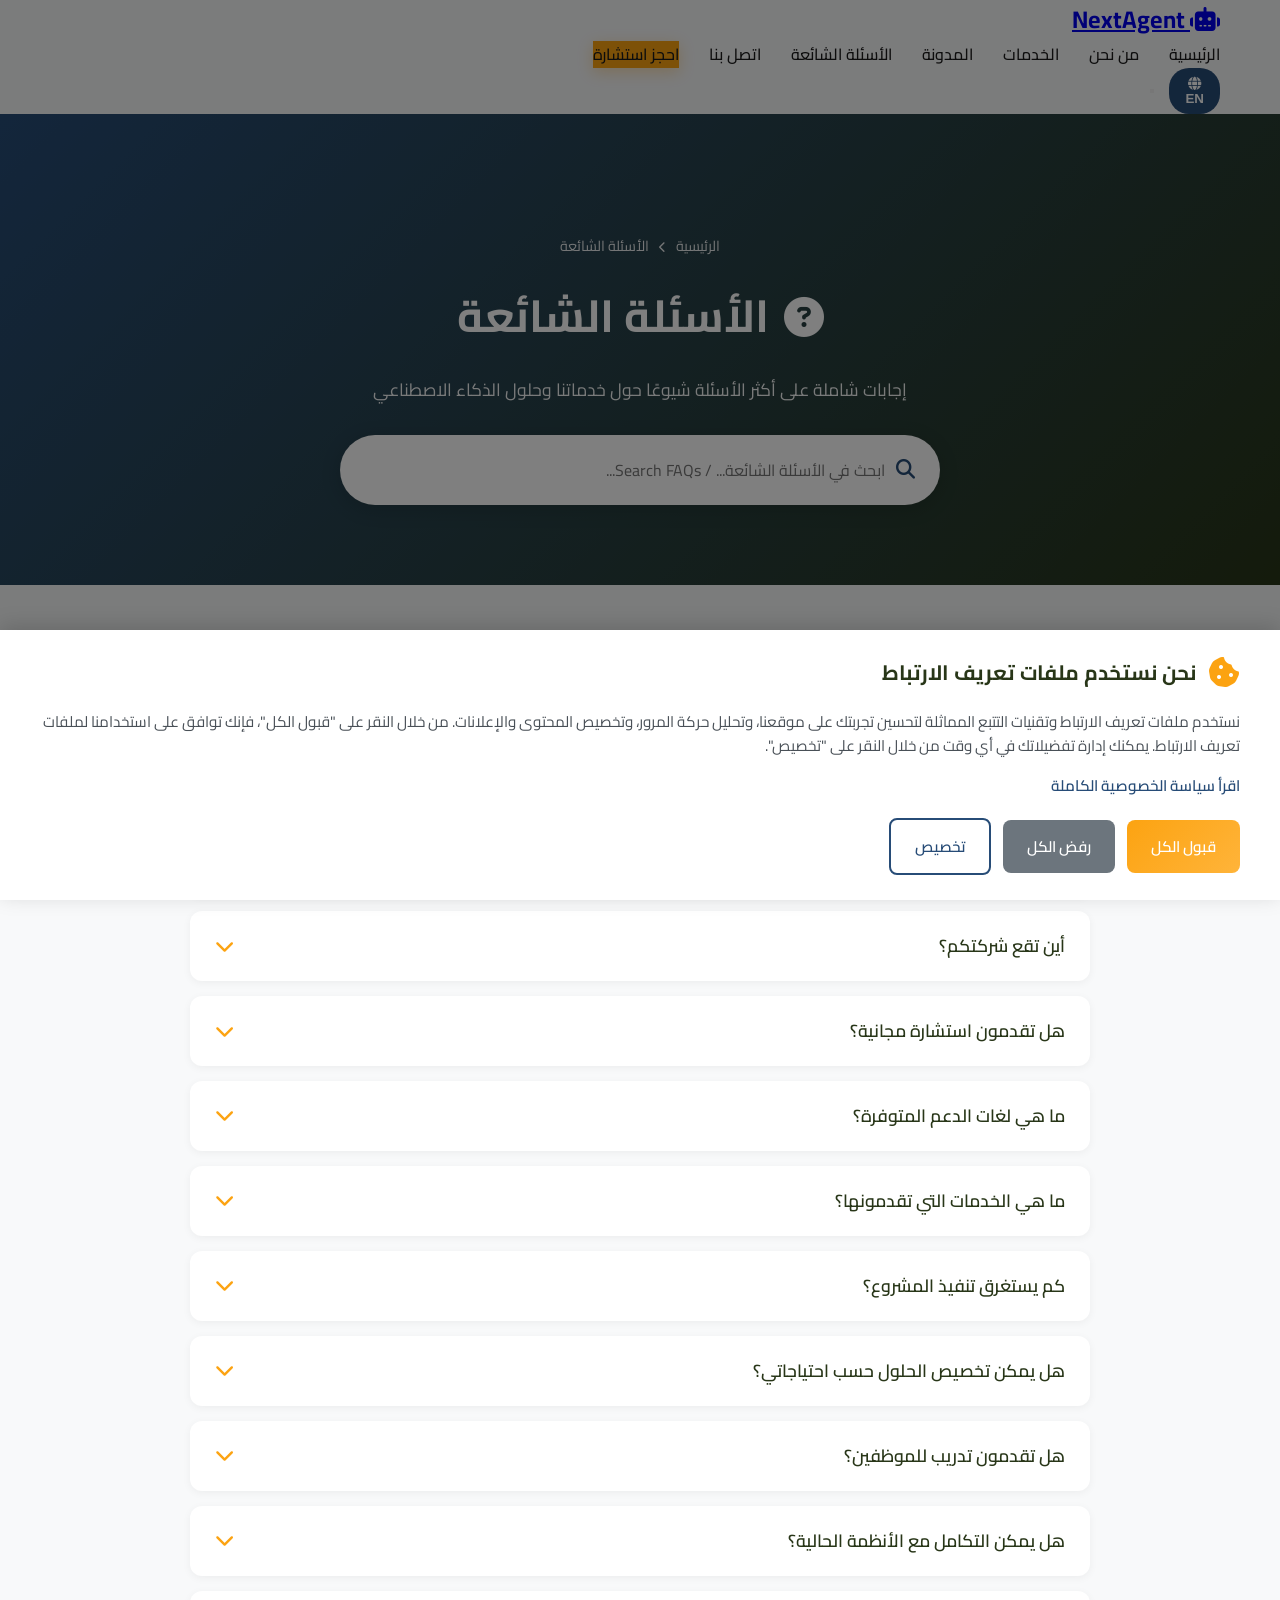
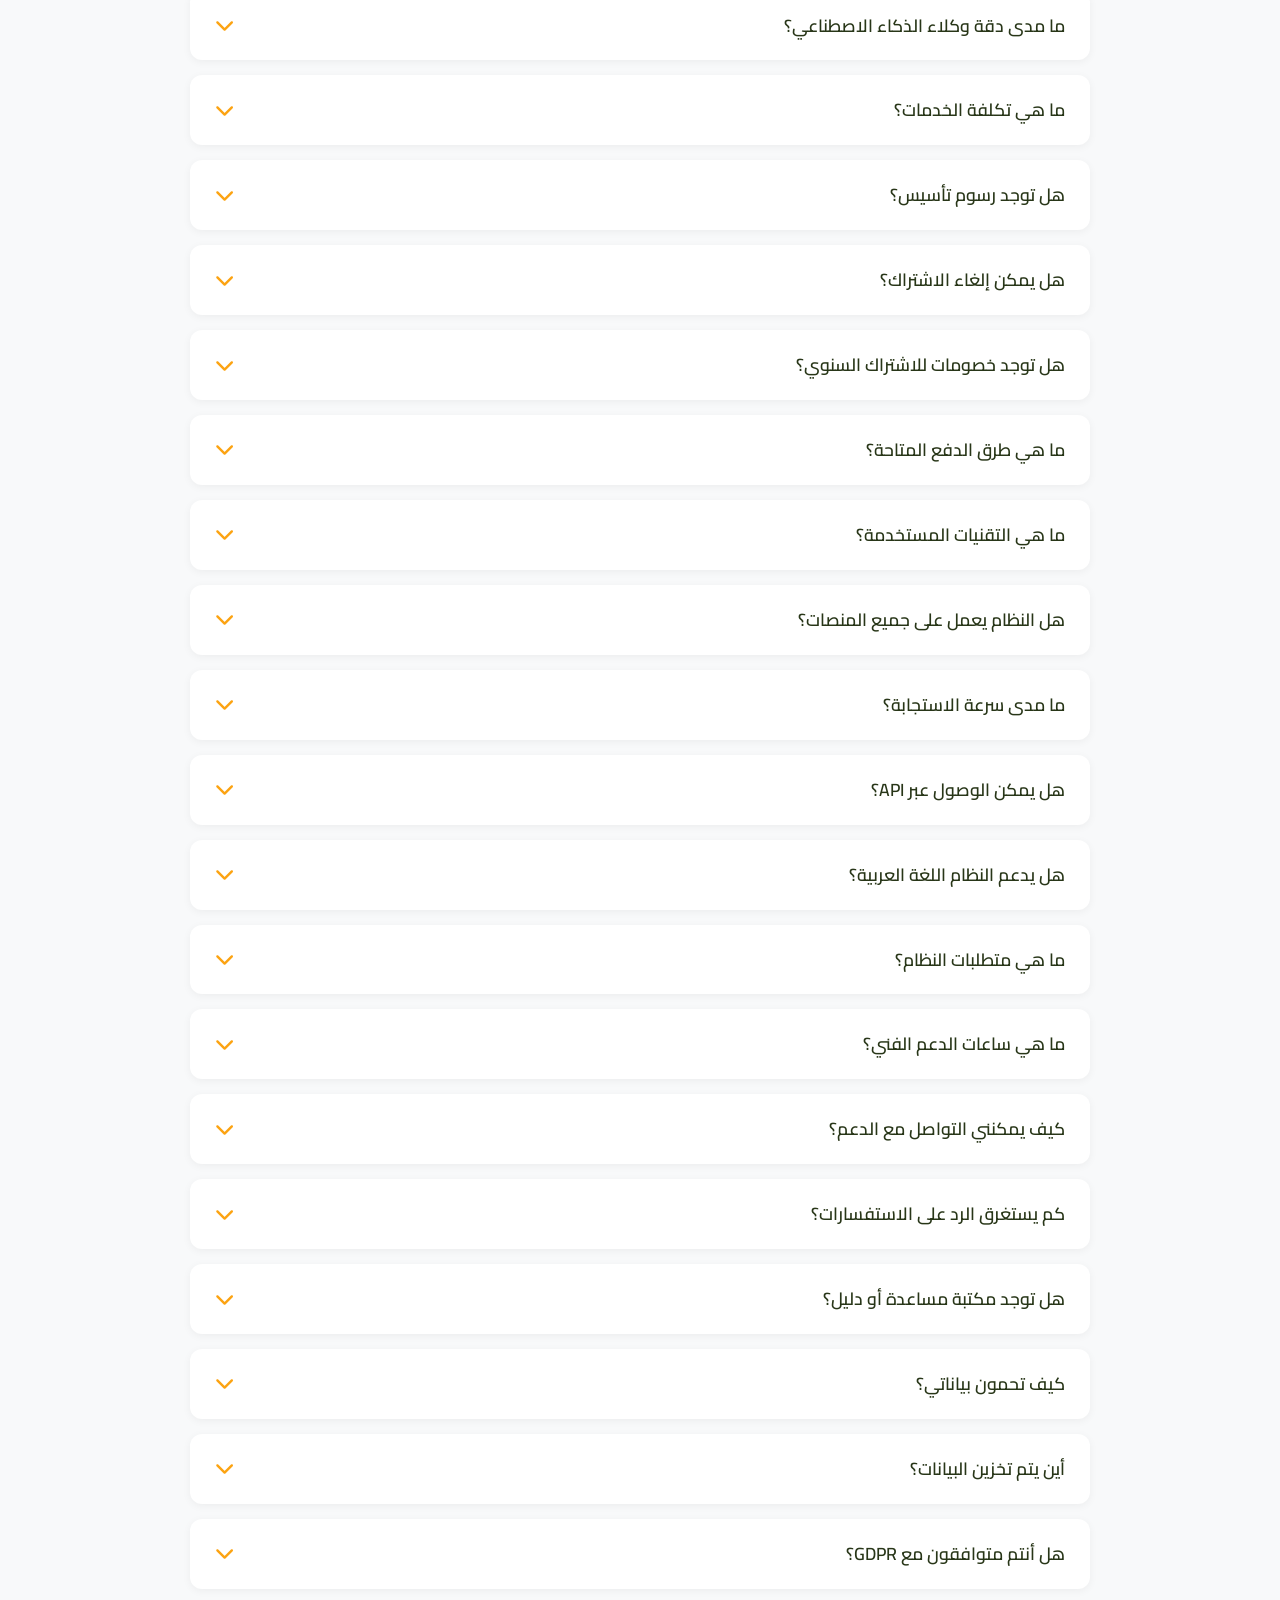
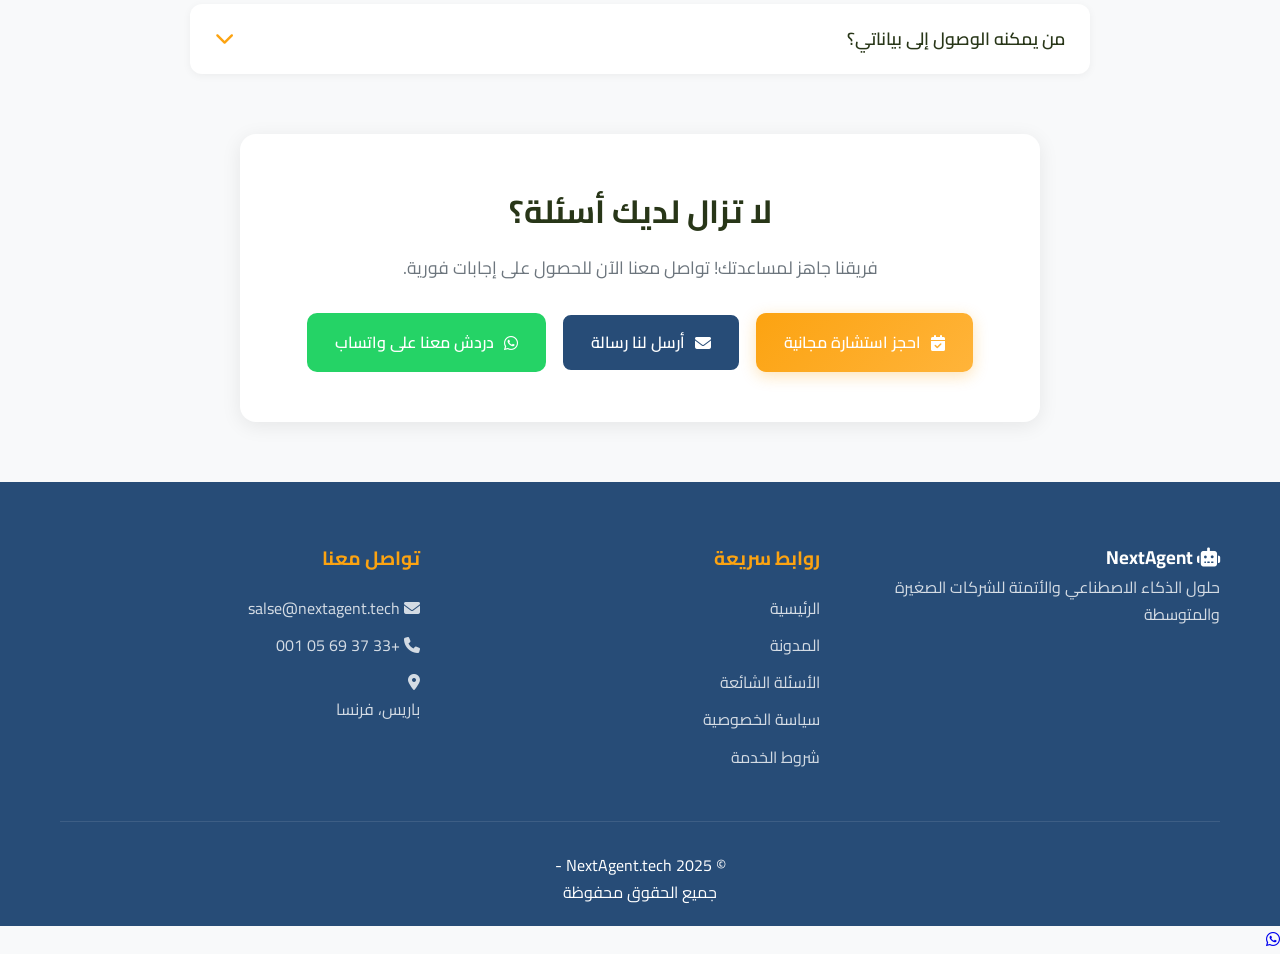
<file: faq.html>
<!DOCTYPE html>
<html lang="ar" dir="rtl">
<head>
    <meta charset="UTF-8">
    <meta name="viewport" content="width=device-width, initial-scale=1.0">
    <title>الأسئلة الشائعة - NextAgent.tech | FAQ</title>
    <meta name="description" content="الأسئلة الشائعة حول خدمات الذكاء الاصطناعي والأتمتة - Frequently Asked Questions about AI and Automation Services">
    <meta name="keywords" content="FAQ, الأسئلة الشائعة, AI, Automation, NextAgent">
    <meta name="robots" content="index, follow">
    
    <!-- Open Graph -->
    <meta property="og:title" content="FAQ - NextAgent.tech">
    <meta property="og:description" content="Find answers to common questions about our AI and automation services">
    <meta property="og:type" content="website">
    <meta property="og:url" content="https://nextagent.tech/faq.html">
    
    <!-- Fonts -->
    <link href="https://fonts.googleapis.com/css2?family=Cairo:wght@300;400;600;700;900&display=swap" rel="stylesheet">
    <link href="https://fonts.googleapis.com/css2?family=Inter:wght@300;400;500;600;700&display=swap" rel="stylesheet">
    
    <!-- Font Awesome -->
    <link rel="stylesheet" href="https://cdn.jsdelivr.net/npm/@fortawesome/fontawesome-free@6.4.0/css/all.min.css">
    
    <!-- Styles -->
    <link rel="stylesheet" href="css/style.css">
    <link rel="stylesheet" href="css/faq.css">
    <link rel="stylesheet" href="css/cookie-consent.css">
</head>
<body>
    <!-- Header -->
    <header class="header">
        <nav class="container nav">
            <div class="logo">
                <a href="index.html">
                    <i class="fas fa-robot"></i>
                    <span>NextAgent</span>
                </a>
            </div>
            
            <div class="nav-menu" id="navMenu">
                <a href="index.html" class="nav-link">
                    <span class="ar">الرئيسية</span>
                    <span class="en">Home</span>
                </a>
                <a href="index.html#about" class="nav-link">
                    <span class="ar">من نحن</span>
                    <span class="en">About</span>
                </a>
                <a href="index.html#services" class="nav-link">
                    <span class="ar">الخدمات</span>
                    <span class="en">Services</span>
                </a>
                <a href="blog.html" class="nav-link">
                    <span class="ar">المدونة</span>
                    <span class="en">Blog</span>
                </a>
                <a href="faq.html" class="nav-link active">
                    <span class="ar">الأسئلة الشائعة</span>
                    <span class="en">FAQ</span>
                </a>
                <a href="index.html#contact" class="nav-link">
                    <span class="ar">اتصل بنا</span>
                    <span class="en">Contact</span>
                </a>
                <a href="booking.html" class="nav-link btn-primary">
                    <span class="ar">احجز استشارة</span>
                    <span class="en">Book Consultation</span>
                </a>
            </div>
            
            <div class="nav-actions">
                <button class="lang-toggle" id="langToggle">
                    <i class="fas fa-globe"></i>
                    <span class="ar">EN</span>
                    <span class="en">عربي</span>
                </button>
                <button class="nav-toggle" id="navToggle">
                    <span></span>
                    <span></span>
                    <span></span>
                </button>
            </div>
        </nav>
    </header>

    <!-- Hero Section -->
    <section class="faq-hero">
        <div class="container">
            <div class="breadcrumb">
                <a href="index.html">
                    <span class="ar">الرئيسية</span>
                    <span class="en">Home</span>
                </a>
                <i class="fas fa-chevron-right"></i>
                <span class="ar">الأسئلة الشائعة</span>
                <span class="en">FAQ</span>
            </div>
            <h1>
                <i class="fas fa-question-circle"></i>
                <span class="ar">الأسئلة الشائعة</span>
                <span class="en">Frequently Asked Questions</span>
            </h1>
            <p class="ar">إجابات شاملة على أكثر الأسئلة شيوعًا حول خدماتنا وحلول الذكاء الاصطناعي</p>
            <p class="en">Comprehensive answers to the most common questions about our services and AI solutions</p>
            
            <!-- Search Box -->
            <div class="faq-search">
                <i class="fas fa-search"></i>
                <input type="text" id="faqSearchInput" placeholder="ابحث في الأسئلة الشائعة... / Search FAQs...">
                <button id="clearSearch" class="clear-search" style="display: none;">
                    <i class="fas fa-times"></i>
                </button>
            </div>
        </div>
    </section>

    <!-- FAQ Content -->
    <main class="faq-content">
        <div class="container">
            <!-- Category Filters -->
            <div class="faq-categories">
                <button class="category-btn active" data-category="all">
                    <i class="fas fa-th"></i>
                    <span class="ar">الكل</span>
                    <span class="en">All</span>
                    <span class="count" id="count-all">30</span>
                </button>
                <button class="category-btn" data-category="general">
                    <i class="fas fa-info-circle"></i>
                    <span class="ar">عام</span>
                    <span class="en">General</span>
                    <span class="count" id="count-general">5</span>
                </button>
                <button class="category-btn" data-category="services">
                    <i class="fas fa-cogs"></i>
                    <span class="ar">الخدمات</span>
                    <span class="en">Services</span>
                    <span class="count" id="count-services">6</span>
                </button>
                <button class="category-btn" data-category="pricing">
                    <i class="fas fa-euro-sign"></i>
                    <span class="ar">الأسعار</span>
                    <span class="en">Pricing</span>
                    <span class="count" id="count-pricing">5</span>
                </button>
                <button class="category-btn" data-category="technical">
                    <i class="fas fa-code"></i>
                    <span class="ar">تقني</span>
                    <span class="en">Technical</span>
                    <span class="count" id="count-technical">6</span>
                </button>
                <button class="category-btn" data-category="support">
                    <i class="fas fa-life-ring"></i>
                    <span class="ar">الدعم</span>
                    <span class="en">Support</span>
                    <span class="count" id="count-support">4</span>
                </button>
                <button class="category-btn" data-category="security">
                    <i class="fas fa-shield-alt"></i>
                    <span class="ar">الأمان</span>
                    <span class="en">Security</span>
                    <span class="count" id="count-security">4</span>
                </button>
            </div>

            <!-- No Results Message -->
            <div class="no-results" id="noResults" style="display: none;">
                <i class="fas fa-search"></i>
                <h3>
                    <span class="ar">لم نجد نتائج مطابقة</span>
                    <span class="en">No matching results found</span>
                </h3>
                <p class="ar">حاول البحث بكلمات مختلفة أو تصفح الفئات أدناه</p>
                <p class="en">Try searching with different keywords or browse categories below</p>
            </div>

            <!-- FAQ Items Container -->
            <div class="faq-container" id="faqContainer">
                <!-- General Questions -->
                <div class="faq-item" data-category="general">
                    <div class="faq-question">
                        <h3>
                            <span class="ar">ما هي NextAgent.tech؟</span>
                            <span class="en">What is NextAgent.tech?</span>
                        </h3>
                        <i class="fas fa-chevron-down"></i>
                    </div>
                    <div class="faq-answer">
                        <p class="ar">
                            NextAgent.tech هي منصة متخصصة في تقديم حلول الذكاء الاصطناعي والأتمتة للشركات الصغيرة والمتوسطة. 
                            نقدم وكلاء ذكاء اصطناعي محادثين، أنظمة أتمتة العمليات، روبوتات دردشة ذكية، تحليلات بيانات متقدمة، 
                            وأنظمة إدارة المواعيد والتسويق الآلي. هدفنا هو مساعدة الشركات على زيادة كفاءتها وتحسين تجربة العملاء 
                            باستخدام أحدث تقنيات الذكاء الاصطناعي.
                        </p>
                        <p class="en">
                            NextAgent.tech is a specialized platform for providing AI and automation solutions to small and medium-sized businesses. 
                            We offer conversational AI agents, process automation systems, smart chatbots, advanced data analytics, 
                            and appointment management and marketing automation systems. Our goal is to help businesses increase efficiency 
                            and improve customer experience using the latest AI technologies.
                        </p>
                    </div>
                </div>

                <div class="faq-item" data-category="general">
                    <div class="faq-question">
                        <h3>
                            <span class="ar">من هم العملاء المستهدفون؟</span>
                            <span class="en">Who are your target customers?</span>
                        </h3>
                        <i class="fas fa-chevron-down"></i>
                    </div>
                    <div class="faq-answer">
                        <p class="ar">
                            نستهدف الشركات الصغيرة والمتوسطة في مختلف القطاعات، وخاصة:
                        </p>
                        <p class="en">
                            We target small and medium-sized businesses in various sectors, especially:
                        </p>
                        <ul>
                            <li class="ar">العيادات الطبية وعيادات الأسنان</li>
                            <li class="en">Medical clinics and dental practices</li>
                            <li class="ar">مراكز التجميل والصالونات</li>
                            <li class="en">Beauty centers and salons</li>
                            <li class="ar">المكاتب الخدمية (محاماة، استشارات، محاسبة)</li>
                            <li class="en">Service offices (law, consulting, accounting)</li>
                            <li class="ar">وكالات التسويق والإعلان</li>
                            <li class="en">Marketing and advertising agencies</li>
                            <li class="ar">شركات التجارة الإلكترونية</li>
                            <li class="en">E-commerce companies</li>
                        </ul>
                    </div>
                </div>

                <div class="faq-item" data-category="general">
                    <div class="faq-question">
                        <h3>
                            <span class="ar">أين تقع شركتكم؟</span>
                            <span class="en">Where is your company located?</span>
                        </h3>
                        <i class="fas fa-chevron-down"></i>
                    </div>
                    <div class="faq-answer">
                        <p class="ar">
                            مقرنا الرئيسي في باريس، فرنسا. ومع ذلك، نقدم خدماتنا عن بُعد لجميع أنحاء العالم، 
                            مع تركيز خاص على الأسواق الأوروبية والشرق أوسطية. يمكنك التواصل معنا عبر:
                        </p>
                        <p class="en">
                            Our headquarters is in Paris, France. However, we provide our services remotely worldwide, 
                            with special focus on European and Middle Eastern markets. You can reach us via:
                        </p>
                        <ul>
                            <li><strong class="ar">الهاتف:</strong><strong class="en">Phone:</strong> +33 37 69 05 001</li>
                            <li><strong class="ar">البريد:</strong><strong class="en">Email:</strong> salse@nextagent.tech</li>
                            <li><strong>WhatsApp:</strong> +33 37 69 05 001</li>
                        </ul>
                    </div>
                </div>

                <div class="faq-item" data-category="general">
                    <div class="faq-question">
                        <h3>
                            <span class="ar">هل تقدمون استشارة مجانية؟</span>
                            <span class="en">Do you offer free consultation?</span>
                        </h3>
                        <i class="fas fa-chevron-down"></i>
                    </div>
                    <div class="faq-answer">
                        <p class="ar">
                            نعم! نقدم استشارة مجانية أولية لمدة 30 دقيقة لجميع العملاء المحتملين. خلال هذه الاستشارة:
                        </p>
                        <p class="en">
                            Yes! We offer a free initial 30-minute consultation for all potential clients. During this consultation:
                        </p>
                        <ul>
                            <li class="ar">نستمع لاحتياجاتك وتحدياتك</li>
                            <li class="en">We listen to your needs and challenges</li>
                            <li class="ar">نقيّم وضعك الحالي</li>
                            <li class="en">We assess your current situation</li>
                            <li class="ar">نقترح حلول مناسبة</li>
                            <li class="en">We suggest suitable solutions</li>
                            <li class="ar">نشرح كيف يمكننا مساعدتك</li>
                            <li class="en">We explain how we can help</li>
                            <li class="ar">نقدم تقدير مبدئي للتكلفة</li>
                            <li class="en">We provide an initial cost estimate</li>
                        </ul>
                        <p>
                            <a href="booking.html" class="cta-link">
                                <span class="ar">احجز استشارتك المجانية الآن</span>
                                <span class="en">Book your free consultation now</span>
                            </a>
                        </p>
                    </div>
                </div>

                <div class="faq-item" data-category="general">
                    <div class="faq-question">
                        <h3>
                            <span class="ar">ما هي لغات الدعم المتوفرة؟</span>
                            <span class="en">What support languages are available?</span>
                        </h3>
                        <i class="fas fa-chevron-down"></i>
                    </div>
                    <div class="faq-answer">
                        <p class="ar">
                            نقدم خدماتنا ودعمنا باللغات التالية:
                        </p>
                        <p class="en">
                            We provide our services and support in the following languages:
                        </p>
                        <ul>
                            <li class="ar">العربية (بطلاقة كاملة)</li>
                            <li class="en">Arabic (full fluency)</li>
                            <li class="ar">الإنجليزية (بطلاقة كاملة)</li>
                            <li class="en">English (full fluency)</li>
                            <li class="ar">الفرنسية (لغة أساسية)</li>
                            <li class="en">French (primary language)</li>
                        </ul>
                        <p class="ar">
                            كما يمكن لوكلاء الذكاء الاصطناعي لدينا التعامل بأكثر من 100 لغة مختلفة حسب احتياجاتك.
                        </p>
                        <p class="en">
                            Our AI agents can also handle over 100 different languages according to your needs.
                        </p>
                    </div>
                </div>

                <!-- Services Questions -->
                <div class="faq-item" data-category="services">
                    <div class="faq-question">
                        <h3>
                            <span class="ar">ما هي الخدمات التي تقدمونها؟</span>
                            <span class="en">What services do you offer?</span>
                        </h3>
                        <i class="fas fa-chevron-down"></i>
                    </div>
                    <div class="faq-answer">
                        <p class="ar">نقدم 6 خدمات أساسية:</p>
                        <p class="en">We offer 6 core services:</p>
                        <ul>
                            <li>
                                <strong>🤖 <span class="ar">وكلاء الذكاء الاصطناعي:</span><span class="en">AI Agents:</span></strong>
                                <span class="ar">وكلاء محادثة ذكية متوفرة 24/7</span>
                                <span class="en">Smart conversational agents available 24/7</span>
                            </li>
                            <li>
                                <strong>⚙️ <span class="ar">أتمتة العمليات:</span><span class="en">Process Automation:</span></strong>
                                <span class="ar">أتمتة المهام المتكررة وسير العمل</span>
                                <span class="en">Automate repetitive tasks and workflows</span>
                            </li>
                            <li>
                                <strong>💬 <span class="ar">الشات بوت الذكي:</span><span class="en">Smart Chatbot:</span></strong>
                                <span class="ar">روبوتات محادثة متقدمة بتقنية NLP</span>
                                <span class="en">Advanced chatbots with NLP technology</span>
                            </li>
                            <li>
                                <strong>📊 <span class="ar">تحليل البيانات:</span><span class="en">Data Analytics:</span></strong>
                                <span class="ar">تحليلات ذكية ورؤى استراتيجية</span>
                                <span class="en">Smart analytics and strategic insights</span>
                            </li>
                            <li>
                                <strong>📅 <span class="ar">إدارة المواعيد:</span><span class="en">Appointment Management:</span></strong>
                                <span class="ar">أنظمة حجز تلقائية</span>
                                <span class="en">Automated booking systems</span>
                            </li>
                            <li>
                                <strong>📢 <span class="ar">أتمتة التسويق:</span><span class="en">Marketing Automation:</span></strong>
                                <span class="ar">حملات تسويقية ذكية ومخصصة</span>
                                <span class="en">Smart and personalized marketing campaigns</span>
                            </li>
                        </ul>
                    </div>
                </div>

                <div class="faq-item" data-category="services">
                    <div class="faq-question">
                        <h3>
                            <span class="ar">كم يستغرق تنفيذ المشروع؟</span>
                            <span class="en">How long does project implementation take?</span>
                        </h3>
                        <i class="fas fa-chevron-down"></i>
                    </div>
                    <div class="faq-answer">
                        <p class="ar">المدة تعتمد على نوع الخدمة وحجم المشروع:</p>
                        <p class="en">Duration depends on service type and project size:</p>
                        <ul>
                            <li><strong class="ar">الباقة الأساسية:</strong><strong class="en">Basic Package:</strong> <span class="ar">7-14 يوم</span><span class="en">7-14 days</span></li>
                            <li><strong class="ar">الباقة الاحترافية:</strong><strong class="en">Professional Package:</strong> <span class="ar">14-21 يوم</span><span class="en">14-21 days</span></li>
                            <li><strong class="ar">الباقة المؤسسية:</strong><strong class="en">Enterprise Package:</strong> <span class="ar">21-45 يوم</span><span class="en">21-45 days</span></li>
                        </ul>
                        <p class="ar">
                            تشمل هذه المدة التخطيط، التطوير، الاختبار، والتدريب. نلتزم بالمواعيد المحددة ونوفر تحديثات منتظمة.
                        </p>
                        <p class="en">
                            This duration includes planning, development, testing, and training. We commit to deadlines and provide regular updates.
                        </p>
                    </div>
                </div>

                <div class="faq-item" data-category="services">
                    <div class="faq-question">
                        <h3>
                            <span class="ar">هل يمكن تخصيص الحلول حسب احتياجاتي؟</span>
                            <span class="en">Can solutions be customized to my needs?</span>
                        </h3>
                        <i class="fas fa-chevron-down"></i>
                    </div>
                    <div class="faq-answer">
                        <p class="ar">
                            بالتأكيد! جميع حلولنا قابلة للتخصيص بالكامل لتناسب احتياجاتك الفريدة:
                        </p>
                        <p class="en">
                            Absolutely! All our solutions are fully customizable to suit your unique needs:
                        </p>
                        <ul>
                            <li class="ar">تخصيص الوكيل الذكي ليتناسب مع هويتك التجارية</li>
                            <li class="en">Customize the AI agent to match your brand identity</li>
                            <li class="ar">تكامل مع أنظمتك الحالية</li>
                            <li class="en">Integration with your existing systems</li>
                            <li class="ar">لغة وأسلوب تواصل مخصص</li>
                            <li class="en">Custom language and communication style</li>
                            <li class="ar">ميزات إضافية حسب الطلب</li>
                            <li class="en">Additional features on demand</li>
                            <li class="ar">تصميم واجهات مستخدم خاصة</li>
                            <li class="en">Custom user interface design</li>
                        </ul>
                    </div>
                </div>

                <div class="faq-item" data-category="services">
                    <div class="faq-question">
                        <h3>
                            <span class="ar">هل تقدمون تدريب للموظفين؟</span>
                            <span class="en">Do you provide employee training?</span>
                        </h3>
                        <i class="fas fa-chevron-down"></i>
                    </div>
                    <div class="faq-answer">
                        <p class="ar">
                            نعم، نقدم تدريب شامل لفريقك يشمل:
                        </p>
                        <p class="en">
                            Yes, we provide comprehensive training for your team including:
                        </p>
                        <ul>
                            <li class="ar">جلسات تدريبية مباشرة (عن بُعد أو حضوريًا)</li>
                            <li class="en">Live training sessions (remote or in-person)</li>
                            <li class="ar">مواد تعليمية مكتوبة ومرئية</li>
                            <li class="en">Written and video training materials</li>
                            <li class="ar">دليل استخدام مفصّل</li>
                            <li class="en">Detailed user manual</li>
                            <li class="ar">جلسات أسئلة وأجوبة</li>
                            <li class="en">Q&A sessions</li>
                            <li class="ar">دعم مستمر بعد التدريب</li>
                            <li class="en">Ongoing post-training support</li>
                        </ul>
                    </div>
                </div>

                <div class="faq-item" data-category="services">
                    <div class="faq-question">
                        <h3>
                            <span class="ar">هل يمكن التكامل مع الأنظمة الحالية؟</span>
                            <span class="en">Can you integrate with existing systems?</span>
                        </h3>
                        <i class="fas fa-chevron-down"></i>
                    </div>
                    <div class="faq-answer">
                        <p class="ar">
                            نعم، نوفر تكامل سلس مع معظم الأنظمة والمنصات الشائعة:
                        </p>
                        <p class="en">
                            Yes, we provide seamless integration with most common systems and platforms:
                        </p>
                        <ul>
                            <li class="ar">أنظمة إدارة علاقات العملاء (CRM)</li>
                            <li class="en">Customer Relationship Management (CRM) systems</li>
                            <li class="ar">منصات التجارة الإلكترونية (Shopify, WooCommerce)</li>
                            <li class="en">E-commerce platforms (Shopify, WooCommerce)</li>
                            <li class="ar">أدوات التسويق عبر البريد الإلكتروني</li>
                            <li class="en">Email marketing tools</li>
                            <li class="ar">أنظمة الحجز والجدولة</li>
                            <li class="en">Booking and scheduling systems</li>
                            <li class="ar">منصات التواصل الاجتماعي</li>
                            <li class="en">Social media platforms</li>
                            <li class="ar">تطبيقات المحاسبة</li>
                            <li class="en">Accounting applications</li>
                        </ul>
                    </div>
                </div>

                <div class="faq-item" data-category="services">
                    <div class="faq-question">
                        <h3>
                            <span class="ar">ما مدى دقة وكلاء الذكاء الاصطناعي؟</span>
                            <span class="en">How accurate are the AI agents?</span>
                        </h3>
                        <i class="fas fa-chevron-down"></i>
                    </div>
                    <div class="faq-answer">
                        <p class="ar">
                            وكلاؤنا يتميزون بدقة عالية جدًا:
                        </p>
                        <p class="en">
                            Our agents feature very high accuracy:
                        </p>
                        <ul>
                            <li><strong>95%+</strong> <span class="ar">دقة في فهم الاستفسارات</span><span class="en">accuracy in understanding queries</span></li>
                            <li><strong>90%+</strong> <span class="ar">معدل رضا العملاء</span><span class="en">customer satisfaction rate</span></li>
                            <li><strong>85%</strong> <span class="ar">تقليل وقت الاستجابة</span><span class="en">response time reduction</span></li>
                        </ul>
                        <p class="ar">
                            نستخدم أحدث نماذج اللغة الكبيرة (LLMs) ونقوم بتدريب مستمر لتحسين الأداء.
                        </p>
                        <p class="en">
                            We use the latest Large Language Models (LLMs) and conduct continuous training to improve performance.
                        </p>
                    </div>
                </div>

                <!-- Pricing Questions -->
                <div class="faq-item" data-category="pricing">
                    <div class="faq-question">
                        <h3>
                            <span class="ar">ما هي تكلفة الخدمات؟</span>
                            <span class="en">What is the cost of services?</span>
                        </h3>
                        <i class="fas fa-chevron-down"></i>
                    </div>
                    <div class="faq-answer">
                        <p class="ar">نقدم ثلاث باقات رئيسية:</p>
                        <p class="en">We offer three main packages:</p>
                        <ul>
                            <li>
                                <strong class="ar">الباقة الأساسية:</strong><strong class="en">Basic Package:</strong> 
                                <span class="ar">€299/شهريًا - مثالية للشركات الصغيرة</span>
                                <span class="en">€299/month - Ideal for small businesses</span>
                            </li>
                            <li>
                                <strong class="ar">الباقة الاحترافية:</strong><strong class="en">Professional Package:</strong> 
                                <span class="ar">€599/شهريًا - الأكثر شعبية</span>
                                <span class="en">€599/month - Most popular</span>
                            </li>
                            <li>
                                <strong class="ar">الباقة المؤسسية:</strong><strong class="en">Enterprise Package:</strong> 
                                <span class="ar">سعر مخصص - للشركات الكبيرة</span>
                                <span class="en">Custom pricing - For large businesses</span>
                            </li>
                        </ul>
                        <p class="ar">
                            جميع الأسعار لا تشمل الضرائب. يمكن إضافة خدمات إضافية حسب الحاجة.
                        </p>
                        <p class="en">
                            All prices exclude taxes. Additional services can be added as needed.
                        </p>
                    </div>
                </div>

                <div class="faq-item" data-category="pricing">
                    <div class="faq-question">
                        <h3>
                            <span class="ar">هل توجد رسوم تأسيس؟</span>
                            <span class="en">Are there setup fees?</span>
                        </h3>
                        <i class="fas fa-chevron-down"></i>
                    </div>
                    <div class="faq-answer">
                        <p class="ar">
                            رسوم التأسيس تختلف حسب الباقة:
                        </p>
                        <p class="en">
                            Setup fees vary by package:
                        </p>
                        <ul>
                            <li><strong class="ar">الباقة الأساسية:</strong><strong class="en">Basic Package:</strong> €0 <span class="ar">(مجانًا)</span><span class="en">(free)</span></li>
                            <li><strong class="ar">الباقة الاحترافية:</strong><strong class="en">Professional Package:</strong> €200</li>
                            <li><strong class="ar">الباقة المؤسسية:</strong><strong class="en">Enterprise Package:</strong> <span class="ar">حسب المشروع</span><span class="en">Project-dependent</span></li>
                        </ul>
                        <p class="ar">
                            رسوم التأسيس تُدفع مرة واحدة فقط وتشمل الإعداد الكامل، التخصيص، والتدريب الأساسي.
                        </p>
                        <p class="en">
                            Setup fees are one-time only and include full setup, customization, and basic training.
                        </p>
                    </div>
                </div>

                <div class="faq-item" data-category="pricing">
                    <div class="faq-question">
                        <h3>
                            <span class="ar">هل يمكن إلغاء الاشتراك؟</span>
                            <span class="en">Can I cancel my subscription?</span>
                        </h3>
                        <i class="fas fa-chevron-down"></i>
                    </div>
                    <div class="faq-answer">
                        <p class="ar">
                            نعم، يمكنك إلغاء اشتراكك في أي وقت:
                        </p>
                        <p class="en">
                            Yes, you can cancel your subscription at any time:
                        </p>
                        <ul>
                            <li class="ar">لا توجد عقود طويلة الأجل ملزمة</li>
                            <li class="en">No long-term binding contracts</li>
                            <li class="ar">إلغاء بإشعار 30 يوم</li>
                            <li class="en">Cancellation with 30-day notice</li>
                            <li class="ar">ضمان استرداد كامل خلال 14 يوم الأولى</li>
                            <li class="en">Full refund guarantee within first 14 days</li>
                            <li class="ar">نقل بياناتك عند الإلغاء</li>
                            <li class="en">Data transfer upon cancellation</li>
                        </ul>
                    </div>
                </div>

                <div class="faq-item" data-category="pricing">
                    <div class="faq-question">
                        <h3>
                            <span class="ar">هل توجد خصومات للاشتراك السنوي؟</span>
                            <span class="en">Are there discounts for annual subscriptions?</span>
                        </h3>
                        <i class="fas fa-chevron-down"></i>
                    </div>
                    <div class="faq-answer">
                        <p class="ar">
                            نعم! نقدم خصومات جذابة للاشتراكات السنوية:
                        </p>
                        <p class="en">
                            Yes! We offer attractive discounts for annual subscriptions:
                        </p>
                        <ul>
                            <li><strong>15%</strong> <span class="ar">خصم على الباقة الأساسية</span><span class="en">discount on Basic Package</span></li>
                            <li><strong>20%</strong> <span class="ar">خصم على الباقة الاحترافية</span><span class="en">discount on Professional Package</span></li>
                            <li><strong>25%</strong> <span class="ar">خصم على الباقة المؤسسية</span><span class="en">discount on Enterprise Package</span></li>
                        </ul>
                        <p class="ar">
                            بالإضافة إلى ذلك، نقدم خصومات خاصة للمؤسسات التعليمية والجمعيات الخيرية.
                        </p>
                        <p class="en">
                            Additionally, we offer special discounts for educational institutions and charities.
                        </p>
                    </div>
                </div>

                <div class="faq-item" data-category="pricing">
                    <div class="faq-question">
                        <h3>
                            <span class="ar">ما هي طرق الدفع المتاحة؟</span>
                            <span class="en">What payment methods are available?</span>
                        </h3>
                        <i class="fas fa-chevron-down"></i>
                    </div>
                    <div class="faq-answer">
                        <p class="ar">نقبل طرق الدفع التالية:</p>
                        <p class="en">We accept the following payment methods:</p>
                        <ul>
                            <li><i class="fas fa-credit-card"></i> <span class="ar">بطاقات الائتمان (Visa, MasterCard, Amex)</span><span class="en">Credit cards (Visa, MasterCard, Amex)</span></li>
                            <li><i class="fas fa-university"></i> <span class="ar">التحويل البنكي (SEPA, SWIFT)</span><span class="en">Bank transfer (SEPA, SWIFT)</span></li>
                            <li><i class="fab fa-paypal"></i> <span class="ar">PayPal</span><span class="en">PayPal</span></li>
                            <li><i class="fas fa-file-invoice-dollar"></i> <span class="ar">الفواتير (للشركات)</span><span class="en">Invoicing (for businesses)</span></li>
                        </ul>
                        <p class="ar">
                            جميع المعاملات آمنة ومشفرة بتقنية SSL.
                        </p>
                        <p class="en">
                            All transactions are secure and encrypted with SSL technology.
                        </p>
                    </div>
                </div>

                <!-- Technical Questions -->
                <div class="faq-item" data-category="technical">
                    <div class="faq-question">
                        <h3>
                            <span class="ar">ما هي التقنيات المستخدمة؟</span>
                            <span class="en">What technologies are used?</span>
                        </h3>
                        <i class="fas fa-chevron-down"></i>
                    </div>
                    <div class="faq-answer">
                        <p class="ar">نستخدم أحدث التقنيات في مجال الذكاء الاصطناعي:</p>
                        <p class="en">We use the latest AI technologies:</p>
                        <ul>
                            <li><strong>LLMs:</strong> GPT-4, Claude, Gemini</li>
                            <li><strong>NLP:</strong> <span class="ar">معالجة اللغة الطبيعية المتقدمة</span><span class="en">Advanced natural language processing</span></li>
                            <li><strong>ML:</strong> <span class="ar">خوارزميات التعلم الآلي</span><span class="en">Machine learning algorithms</span></li>
                            <li><strong>Cloud:</strong> AWS, Google Cloud, Azure</li>
                            <li><strong>APIs:</strong> RESTful, GraphQL</li>
                            <li><strong>Security:</strong> SSL/TLS, OAuth 2.0</li>
                        </ul>
                    </div>
                </div>

                <div class="faq-item" data-category="technical">
                    <div class="faq-question">
                        <h3>
                            <span class="ar">هل النظام يعمل على جميع المنصات؟</span>
                            <span class="en">Does the system work on all platforms?</span>
                        </h3>
                        <i class="fas fa-chevron-down"></i>
                    </div>
                    <div class="faq-answer">
                        <p class="ar">نعم، حلولنا متوافقة مع جميع المنصات:</p>
                        <p class="en">Yes, our solutions are compatible with all platforms:</p>
                        <ul>
                            <li><i class="fab fa-windows"></i> Windows</li>
                            <li><i class="fab fa-apple"></i> macOS</li>
                            <li><i class="fab fa-linux"></i> Linux</li>
                            <li><i class="fab fa-android"></i> Android</li>
                            <li><i class="fab fa-apple"></i> iOS</li>
                            <li><i class="fas fa-globe"></i> <span class="ar">متصفحات الويب (Chrome, Firefox, Safari, Edge)</span><span class="en">Web browsers (Chrome, Firefox, Safari, Edge)</span></li>
                        </ul>
                    </div>
                </div>

                <div class="faq-item" data-category="technical">
                    <div class="faq-question">
                        <h3>
                            <span class="ar">ما مدى سرعة الاستجابة؟</span>
                            <span class="en">How fast is the response time?</span>
                        </h3>
                        <i class="fas fa-chevron-down"></i>
                    </div>
                    <div class="faq-answer">
                        <p class="ar">نضمن استجابة سريعة جدًا:</p>
                        <p class="en">We guarantee very fast response:</p>
                        <ul>
                            <li><strong>&lt; 2 <span class="ar">ثانية</span><span class="en">seconds</span></strong> <span class="ar">متوسط زمن الاستجابة</span><span class="en">average response time</span></li>
                            <li><strong>99.9%</strong> <span class="ar">وقت التشغيل (Uptime)</span><span class="en">uptime guarantee</span></li>
                            <li><strong>24/7</strong> <span class="ar">توفر مستمر</span><span class="en">continuous availability</span></li>
                            <li><span class="ar">خوادم موزعة عالميًا (CDN)</span><span class="en">Globally distributed servers (CDN)</span></li>
                        </ul>
                    </div>
                </div>

                <div class="faq-item" data-category="technical">
                    <div class="faq-question">
                        <h3>
                            <span class="ar">هل يمكن الوصول عبر API؟</span>
                            <span class="en">Can I access via API?</span>
                        </h3>
                        <i class="fas fa-chevron-down"></i>
                    </div>
                    <div class="faq-answer">
                        <p class="ar">
                            نعم، نوفر واجهة برمجية كاملة (API) للباقات الاحترافية والمؤسسية:
                        </p>
                        <p class="en">
                            Yes, we provide a complete API for Professional and Enterprise packages:
                        </p>
                        <ul>
                            <li><strong>RESTful API</strong> <span class="ar">لجميع الوظائف</span><span class="en">for all functions</span></li>
                            <li><strong>Webhooks</strong> <span class="ar">للإشعارات الفورية</span><span class="en">for real-time notifications</span></li>
                            <li><strong>SDK</strong> <span class="ar">بلغات متعددة</span><span class="en">in multiple languages</span></li>
                            <li><strong class="ar">وثائق شاملة</strong><strong class="en">Comprehensive documentation</strong></li>
                            <li><strong class="ar">أمثلة كود جاهزة</strong><strong class="en">Ready code examples</strong></li>
                        </ul>
                    </div>
                </div>

                <div class="faq-item" data-category="technical">
                    <div class="faq-question">
                        <h3>
                            <span class="ar">هل يدعم النظام اللغة العربية؟</span>
                            <span class="en">Does the system support Arabic language?</span>
                        </h3>
                        <i class="fas fa-chevron-down"></i>
                    </div>
                    <div class="faq-answer">
                        <p class="ar">
                            بالتأكيد! نحن متخصصون في دعم اللغة العربية:
                        </p>
                        <p class="en">
                            Absolutely! We specialize in Arabic language support:
                        </p>
                        <ul>
                            <li class="ar">فهم كامل للعربية الفصحى والعامية</li>
                            <li class="en">Full understanding of Modern Standard Arabic and dialects</li>
                            <li class="ar">واجهات RTL (من اليمين إلى اليسار)</li>
                            <li class="en">RTL (right-to-left) interfaces</li>
                            <li class="ar">خطوط عربية احترافية</li>
                            <li class="en">Professional Arabic fonts</li>
                            <li class="ar">معالجة السياق العربي والثقافي</li>
                            <li class="en">Arabic cultural context processing</li>
                            <li class="ar">دعم لهجات مختلفة (مصرية، خليجية، شامية، مغربية)</li>
                            <li class="en">Support for different dialects (Egyptian, Gulf, Levantine, Moroccan)</li>
                        </ul>
                    </div>
                </div>

                <div class="faq-item" data-category="technical">
                    <div class="faq-question">
                        <h3>
                            <span class="ar">ما هي متطلبات النظام؟</span>
                            <span class="en">What are the system requirements?</span>
                        </h3>
                        <i class="fas fa-chevron-down"></i>
                    </div>
                    <div class="faq-answer">
                        <p class="ar">متطلبات بسيطة جدًا:</p>
                        <p class="en">Very simple requirements:</p>
                        <ul>
                            <li><i class="fas fa-wifi"></i> <span class="ar">اتصال إنترنت مستقر</span><span class="en">Stable internet connection</span></li>
                            <li><i class="fas fa-browser"></i> <span class="ar">متصفح ويب حديث</span><span class="en">Modern web browser</span></li>
                            <li><i class="fas fa-mobile-alt"></i> <span class="ar">أي جهاز (كمبيوتر، هاتف، تابلت)</span><span class="en">Any device (computer, phone, tablet)</span></li>
                        </ul>
                        <p class="ar">
                            لا حاجة لتثبيت برامج أو تطبيقات - كل شيء قائم على السحابة!
                        </p>
                        <p class="en">
                            No need to install software or apps - everything is cloud-based!
                        </p>
                    </div>
                </div>

                <!-- Support Questions -->
                <div class="faq-item" data-category="support">
                    <div class="faq-question">
                        <h3>
                            <span class="ar">ما هي ساعات الدعم الفني؟</span>
                            <span class="en">What are support hours?</span>
                        </h3>
                        <i class="fas fa-chevron-down"></i>
                    </div>
                    <div class="faq-answer">
                        <p class="ar">نقدم دعم فني مستمر:</p>
                        <p class="en">We provide continuous technical support:</p>
                        <ul>
                            <li>
                                <strong class="ar">الباقة الأساسية:</strong><strong class="en">Basic Package:</strong>
                                <span class="ar">الإثنين-الجمعة، 9:00-18:00 (توقيت باريس)</span>
                                <span class="en">Monday-Friday, 9:00 AM-6:00 PM (Paris time)</span>
                            </li>
                            <li>
                                <strong class="ar">الباقة الاحترافية:</strong><strong class="en">Professional Package:</strong>
                                <span class="ar">7 أيام في الأسبوع، 8:00-22:00</span>
                                <span class="en">7 days a week, 8:00 AM-10:00 PM</span>
                            </li>
                            <li>
                                <strong class="ar">الباقة المؤسسية:</strong><strong class="en">Enterprise Package:</strong>
                                <span class="ar">24/7 دعم متواصل</span>
                                <span class="en">24/7 continuous support</span>
                            </li>
                        </ul>
                    </div>
                </div>

                <div class="faq-item" data-category="support">
                    <div class="faq-question">
                        <h3>
                            <span class="ar">كيف يمكنني التواصل مع الدعم؟</span>
                            <span class="en">How can I contact support?</span>
                        </h3>
                        <i class="fas fa-chevron-down"></i>
                    </div>
                    <div class="faq-answer">
                        <p class="ar">نوفر قنوات متعددة للتواصل:</p>
                        <p class="en">We provide multiple communication channels:</p>
                        <ul>
                            <li><i class="fas fa-envelope"></i> <strong class="ar">البريد:</strong><strong class="en">Email:</strong> salse@nextagent.tech</li>
                            <li><i class="fas fa-phone"></i> <strong class="ar">الهاتف:</strong><strong class="en">Phone:</strong> +33 37 69 05 001</li>
                            <li><i class="fab fa-whatsapp"></i> <strong>WhatsApp:</strong> +33 37 69 05 001</li>
                            <li><i class="fas fa-comments"></i> <strong class="ar">الدردشة المباشرة</strong><strong class="en">Live Chat</strong> <span class="ar">(على الموقع)</span><span class="en">(on website)</span></li>
                            <li><i class="fas fa-ticket-alt"></i> <strong class="ar">نظام التذاكر</strong><strong class="en">Ticketing System</strong> <span class="ar">(للعملاء)</span><span class="en">(for clients)</span></li>
                        </ul>
                    </div>
                </div>

                <div class="faq-item" data-category="support">
                    <div class="faq-question">
                        <h3>
                            <span class="ar">كم يستغرق الرد على الاستفسارات؟</span>
                            <span class="en">How long does it take to respond to inquiries?</span>
                        </h3>
                        <i class="fas fa-chevron-down"></i>
                    </div>
                    <div class="faq-answer">
                        <p class="ar">نلتزم بأوقات استجابة سريعة:</p>
                        <p class="en">We commit to fast response times:</p>
                        <ul>
                            <li><strong class="ar">استفسارات عاجلة:</strong><strong class="en">Urgent inquiries:</strong> <span class="ar">&lt; 1 ساعة</span><span class="en">&lt; 1 hour</span></li>
                            <li><strong class="ar">استفسارات عامة:</strong><strong class="en">General inquiries:</strong> <span class="ar">&lt; 4 ساعات</span><span class="en">&lt; 4 hours</span></li>
                            <li><strong class="ar">طلبات تقنية:</strong><strong class="en">Technical requests:</strong> <span class="ar">&lt; 8 ساعات</span><span class="en">&lt; 8 hours</span></li>
                        </ul>
                        <p class="ar">
                            في حالات الطوارئ (الباقة المؤسسية)، نستجيب خلال 15-30 دقيقة.
                        </p>
                        <p class="en">
                            In emergency cases (Enterprise package), we respond within 15-30 minutes.
                        </p>
                    </div>
                </div>

                <div class="faq-item" data-category="support">
                    <div class="faq-question">
                        <h3>
                            <span class="ar">هل توجد مكتبة مساعدة أو دليل؟</span>
                            <span class="en">Is there a help library or guide?</span>
                        </h3>
                        <i class="fas fa-chevron-down"></i>
                    </div>
                    <div class="faq-answer">
                        <p class="ar">نعم، نوفر مركز مساعدة شامل يحتوي على:</p>
                        <p class="en">Yes, we provide a comprehensive help center containing:</p>
                        <ul>
                            <li class="ar">أدلة استخدام مفصّلة</li>
                            <li class="en">Detailed user guides</li>
                            <li class="ar">فيديوهات تعليمية</li>
                            <li class="en">Tutorial videos</li>
                            <li class="ar">أسئلة شائعة موسّعة</li>
                            <li class="en">Expanded FAQ</li>
                            <li class="ar">مقالات تقنية</li>
                            <li class="en">Technical articles</li>
                            <li class="ar">أمثلة وحالات استخدام</li>
                            <li class="en">Examples and use cases</li>
                            <li class="ar">دروس خطوة بخطوة</li>
                            <li class="en">Step-by-step tutorials</li>
                        </ul>
                    </div>
                </div>

                <!-- Security Questions -->
                <div class="faq-item" data-category="security">
                    <div class="faq-question">
                        <h3>
                            <span class="ar">كيف تحمون بياناتي؟</span>
                            <span class="en">How do you protect my data?</span>
                        </h3>
                        <i class="fas fa-chevron-down"></i>
                    </div>
                    <div class="faq-answer">
                        <p class="ar">أمان بياناتك أولويتنا القصوى. نستخدم:</p>
                        <p class="en">Your data security is our top priority. We use:</p>
                        <ul>
                            <li><strong>SSL/TLS</strong> <span class="ar">تشفير شامل للبيانات</span><span class="en">end-to-end encryption</span></li>
                            <li><strong>ISO 27001</strong> <span class="ar">معايير أمان معتمدة</span><span class="en">certified security standards</span></li>
                            <li><strong>GDPR</strong> <span class="ar">امتثال كامل</span><span class="en">full compliance</span></li>
                            <li><strong class="ar">نسخ احتياطية يومية</strong><strong class="en">Daily backups</strong></li>
                            <li><strong class="ar">خوادم آمنة في أوروبا</strong><strong class="en">Secure servers in Europe</strong></li>
                            <li><strong class="ar">مراقبة أمنية 24/7</strong><strong class="en">24/7 security monitoring</strong></li>
                        </ul>
                    </div>
                </div>

                <div class="faq-item" data-category="security">
                    <div class="faq-question">
                        <h3>
                            <span class="ar">أين يتم تخزين البيانات؟</span>
                            <span class="en">Where is data stored?</span>
                        </h3>
                        <i class="fas fa-chevron-down"></i>
                    </div>
                    <div class="faq-answer">
                        <p class="ar">
                            جميع البيانات مخزنة في مراكز بيانات آمنة في الاتحاد الأوروبي:
                        </p>
                        <p class="en">
                            All data is stored in secure data centers in the European Union:
                        </p>
                        <ul>
                            <li><i class="fas fa-server"></i> <span class="ar">مراكز بيانات معتمدة Tier 3</span><span class="en">Tier 3 certified data centers</span></li>
                            <li><i class="fas fa-map-marker-alt"></i> <span class="ar">مواقع: فرنسا، ألمانيا، هولندا</span><span class="en">Locations: France, Germany, Netherlands</span></li>
                            <li><i class="fas fa-lock"></i> <span class="ar">تشفير كامل للبيانات المخزنة</span><span class="en">Full encryption of stored data</span></li>
                            <li><i class="fas fa-shield-alt"></i> <span class="ar">حماية فيزيائية متقدمة</span><span class="en">Advanced physical protection</span></li>
                        </ul>
                        <p class="ar">
                            نضمن عدم نقل بياناتك خارج الاتحاد الأوروبي دون موافقتك الصريحة.
                        </p>
                        <p class="en">
                            We ensure your data is not transferred outside the EU without your explicit consent.
                        </p>
                    </div>
                </div>

                <div class="faq-item" data-category="security">
                    <div class="faq-question">
                        <h3>
                            <span class="ar">هل أنتم متوافقون مع GDPR؟</span>
                            <span class="en">Are you GDPR compliant?</span>
                        </h3>
                        <i class="fas fa-chevron-down"></i>
                    </div>
                    <div class="faq-answer">
                        <p class="ar">
                            نعم، نحن ملتزمون بالكامل بقوانين GDPR:
                        </p>
                        <p class="en">
                            Yes, we are fully compliant with GDPR regulations:
                        </p>
                        <ul>
                            <li class="ar">معالجة بيانات شفافة</li>
                            <li class="en">Transparent data processing</li>
                            <li class="ar">حق الوصول والتصحيح والحذف</li>
                            <li class="en">Right to access, rectify, and delete</li>
                            <li class="ar">موافقة واضحة قبل جمع البيانات</li>
                            <li class="en">Clear consent before data collection</li>
                            <li class="ar">إشعار بانتهاكات البيانات خلال 72 ساعة</li>
                            <li class="en">Data breach notification within 72 hours</li>
                            <li class="ar">مسؤول حماية بيانات معيّن</li>
                            <li class="en">Designated Data Protection Officer</li>
                        </ul>
                        <p>
                            <a href="privacy.html" class="cta-link">
                                <span class="ar">اقرأ سياسة الخصوصية الكاملة</span>
                                <span class="en">Read our full Privacy Policy</span>
                            </a>
                        </p>
                    </div>
                </div>

                <div class="faq-item" data-category="security">
                    <div class="faq-question">
                        <h3>
                            <span class="ar">من يمكنه الوصول إلى بياناتي؟</span>
                            <span class="en">Who can access my data?</span>
                        </h3>
                        <i class="fas fa-chevron-down"></i>
                    </div>
                    <div class="faq-answer">
                        <p class="ar">
                            الوصول إلى بياناتك محدود جدًا ومحمي:
                        </p>
                        <p class="en">
                            Access to your data is very limited and protected:
                        </p>
                        <ul>
                            <li><strong class="ar">أنت فقط:</strong><strong class="en">Only you:</strong> <span class="ar">وصول كامل لبياناتك</span><span class="en">Full access to your data</span></li>
                            <li><strong class="ar">موظفون مصرح لهم:</strong><strong class="en">Authorized staff:</strong> <span class="ar">للدعم الفني فقط، بموافقتك</span><span class="en">For technical support only, with your consent</span></li>
                            <li><strong class="ar">لا أطراف ثالثة:</strong><strong class="en">No third parties:</strong> <span class="ar">نحن لا نبيع أو نشارك بياناتك</span><span class="en">We do not sell or share your data</span></li>
                        </ul>
                        <p class="ar">
                            جميع الموظفين موقعون على اتفاقيات سرية صارمة.
                        </p>
                        <p class="en">
                            All employees have signed strict confidentiality agreements.
                        </p>
                    </div>
                </div>
            </div>

            <!-- Still Have Questions CTA -->
            <div class="faq-cta">
                <h2>
                    <span class="ar">لا تزال لديك أسئلة؟</span>
                    <span class="en">Still have questions?</span>
                </h2>
                <p class="ar">فريقنا جاهز لمساعدتك! تواصل معنا الآن للحصول على إجابات فورية.</p>
                <p class="en">Our team is ready to help! Contact us now for immediate answers.</p>
                <div class="cta-buttons">
                    <a href="booking.html" class="btn-primary">
                        <i class="fas fa-calendar-check"></i>
                        <span class="ar">احجز استشارة مجانية</span>
                        <span class="en">Book Free Consultation</span>
                    </a>
                    <a href="index.html#contact" class="btn-secondary">
                        <i class="fas fa-envelope"></i>
                        <span class="ar">أرسل لنا رسالة</span>
                        <span class="en">Send Us a Message</span>
                    </a>
                    <a href="https://wa.me/33376905001" class="btn-whatsapp" target="_blank">
                        <i class="fab fa-whatsapp"></i>
                        <span class="ar">دردش معنا على واتساب</span>
                        <span class="en">Chat on WhatsApp</span>
                    </a>
                </div>
            </div>
        </div>
    </main>

    <!-- Footer -->
    <footer class="footer">
        <div class="container">
            <div class="footer-content">
                <div class="footer-section">
                    <h3>
                        <i class="fas fa-robot"></i>
                        NextAgent
                    </h3>
                    <p class="ar">حلول الذكاء الاصطناعي والأتمتة للشركات الصغيرة والمتوسطة</p>
                    <p class="en">AI and Automation Solutions for Small and Medium Businesses</p>
                </div>
                
                <div class="footer-section">
                    <h4>
                        <span class="ar">روابط سريعة</span>
                        <span class="en">Quick Links</span>
                    </h4>
                    <ul>
                        <li><a href="index.html">
                            <span class="ar">الرئيسية</span>
                            <span class="en">Home</span>
                        </a></li>
                        <li><a href="blog.html">
                            <span class="ar">المدونة</span>
                            <span class="en">Blog</span>
                        </a></li>
                        <li><a href="faq.html">
                            <span class="ar">الأسئلة الشائعة</span>
                            <span class="en">FAQ</span>
                        </a></li>
                        <li><a href="privacy.html">
                            <span class="ar">سياسة الخصوصية</span>
                            <span class="en">Privacy Policy</span>
                        </a></li>
                        <li><a href="terms.html">
                            <span class="ar">شروط الخدمة</span>
                            <span class="en">Terms of Service</span>
                        </a></li>
                    </ul>
                </div>
                
                <div class="footer-section">
                    <h4>
                        <span class="ar">تواصل معنا</span>
                        <span class="en">Contact Us</span>
                    </h4>
                    <ul>
                        <li><i class="fas fa-envelope"></i> salse@nextagent.tech</li>
                        <li><i class="fas fa-phone"></i> +33 37 69 05 001</li>
                        <li><i class="fas fa-map-marker-alt"></i> 
                            <span class="ar">باريس، فرنسا</span>
                            <span class="en">Paris, France</span>
                        </li>
                    </ul>
                </div>
            </div>
            
            <div class="footer-bottom">
                <p>&copy; 2025 NextAgent.tech - 
                    <span class="ar">جميع الحقوق محفوظة</span>
                    <span class="en">All Rights Reserved</span>
                </p>
            </div>
        </div>
    </footer>

    <!-- WhatsApp Floating Button -->
    <a href="https://wa.me/33376905001" class="whatsapp-float" target="_blank" aria-label="WhatsApp">
        <i class="fab fa-whatsapp"></i>
    </a>

    <script src="js/main.js"></script>
    <script src="js/faq.js"></script>
    <script src="js/cookie-consent.js"></script>
</body>
</html>
</file>
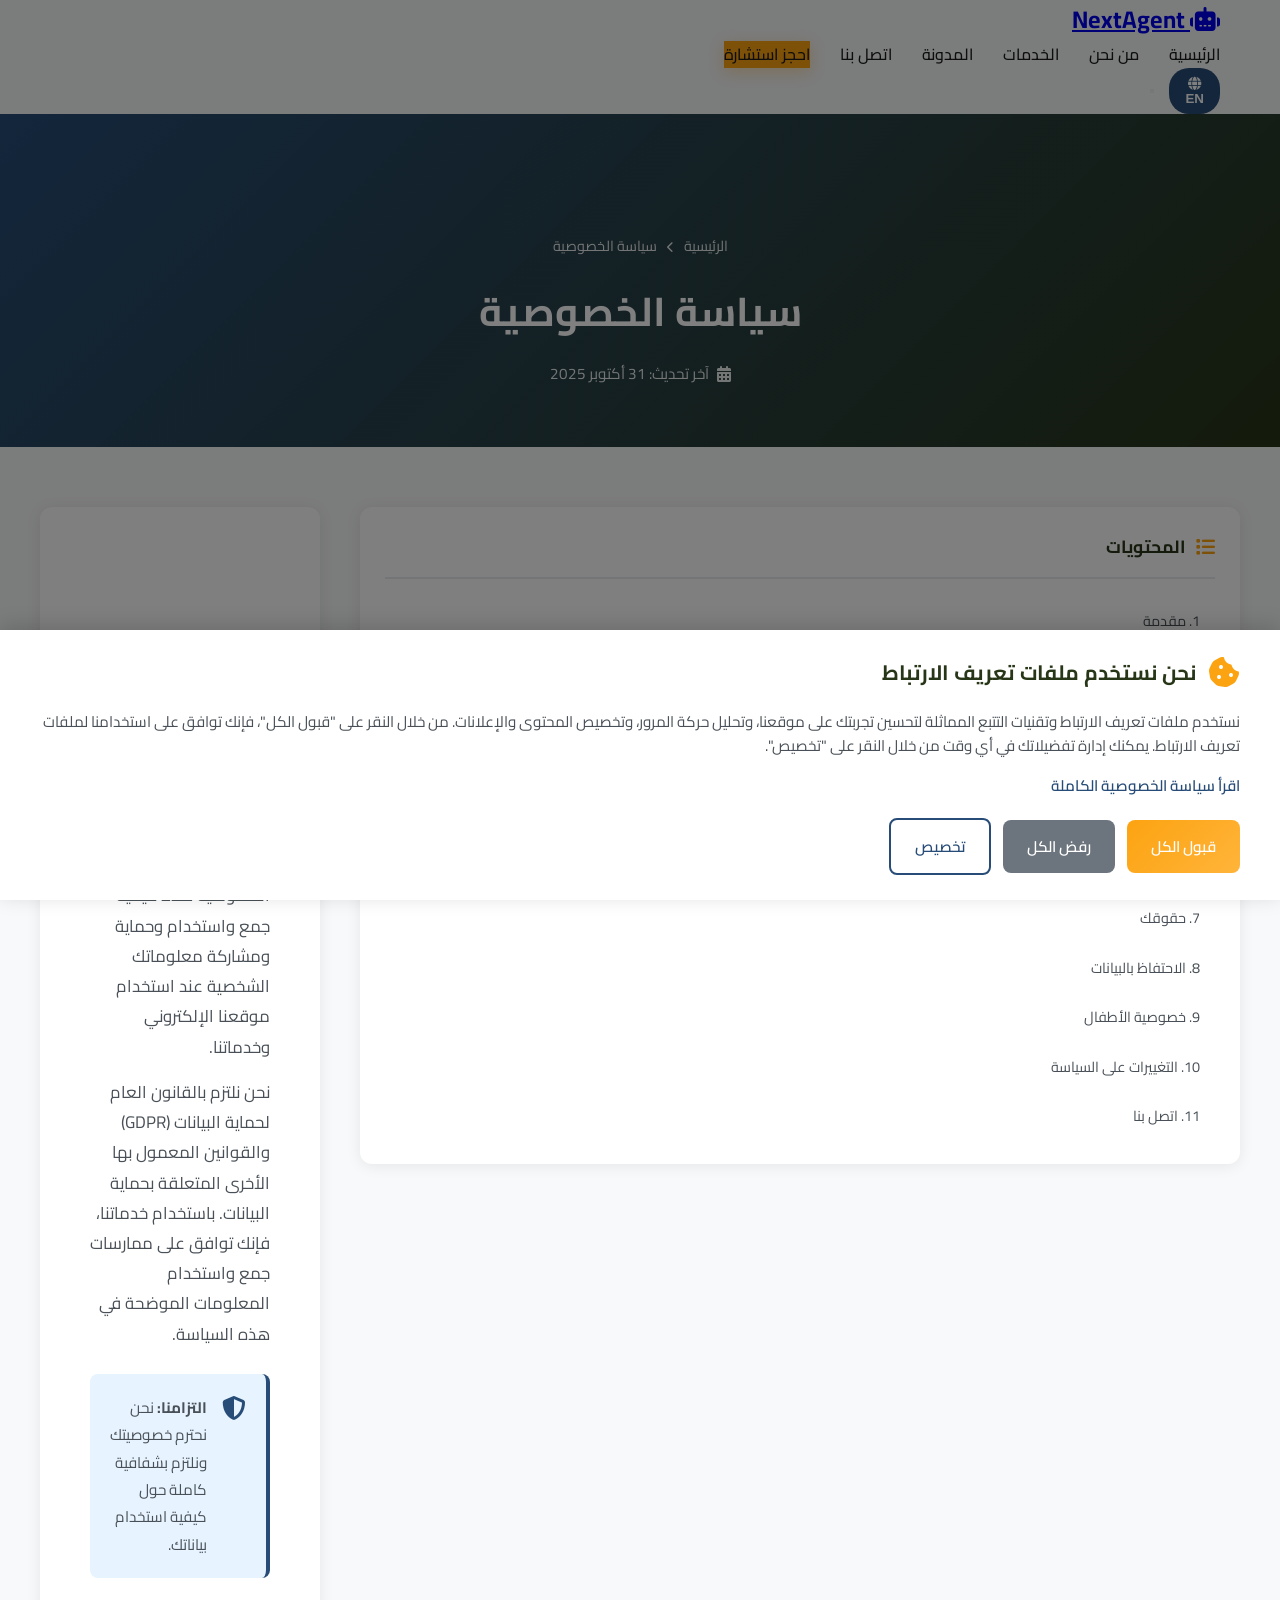
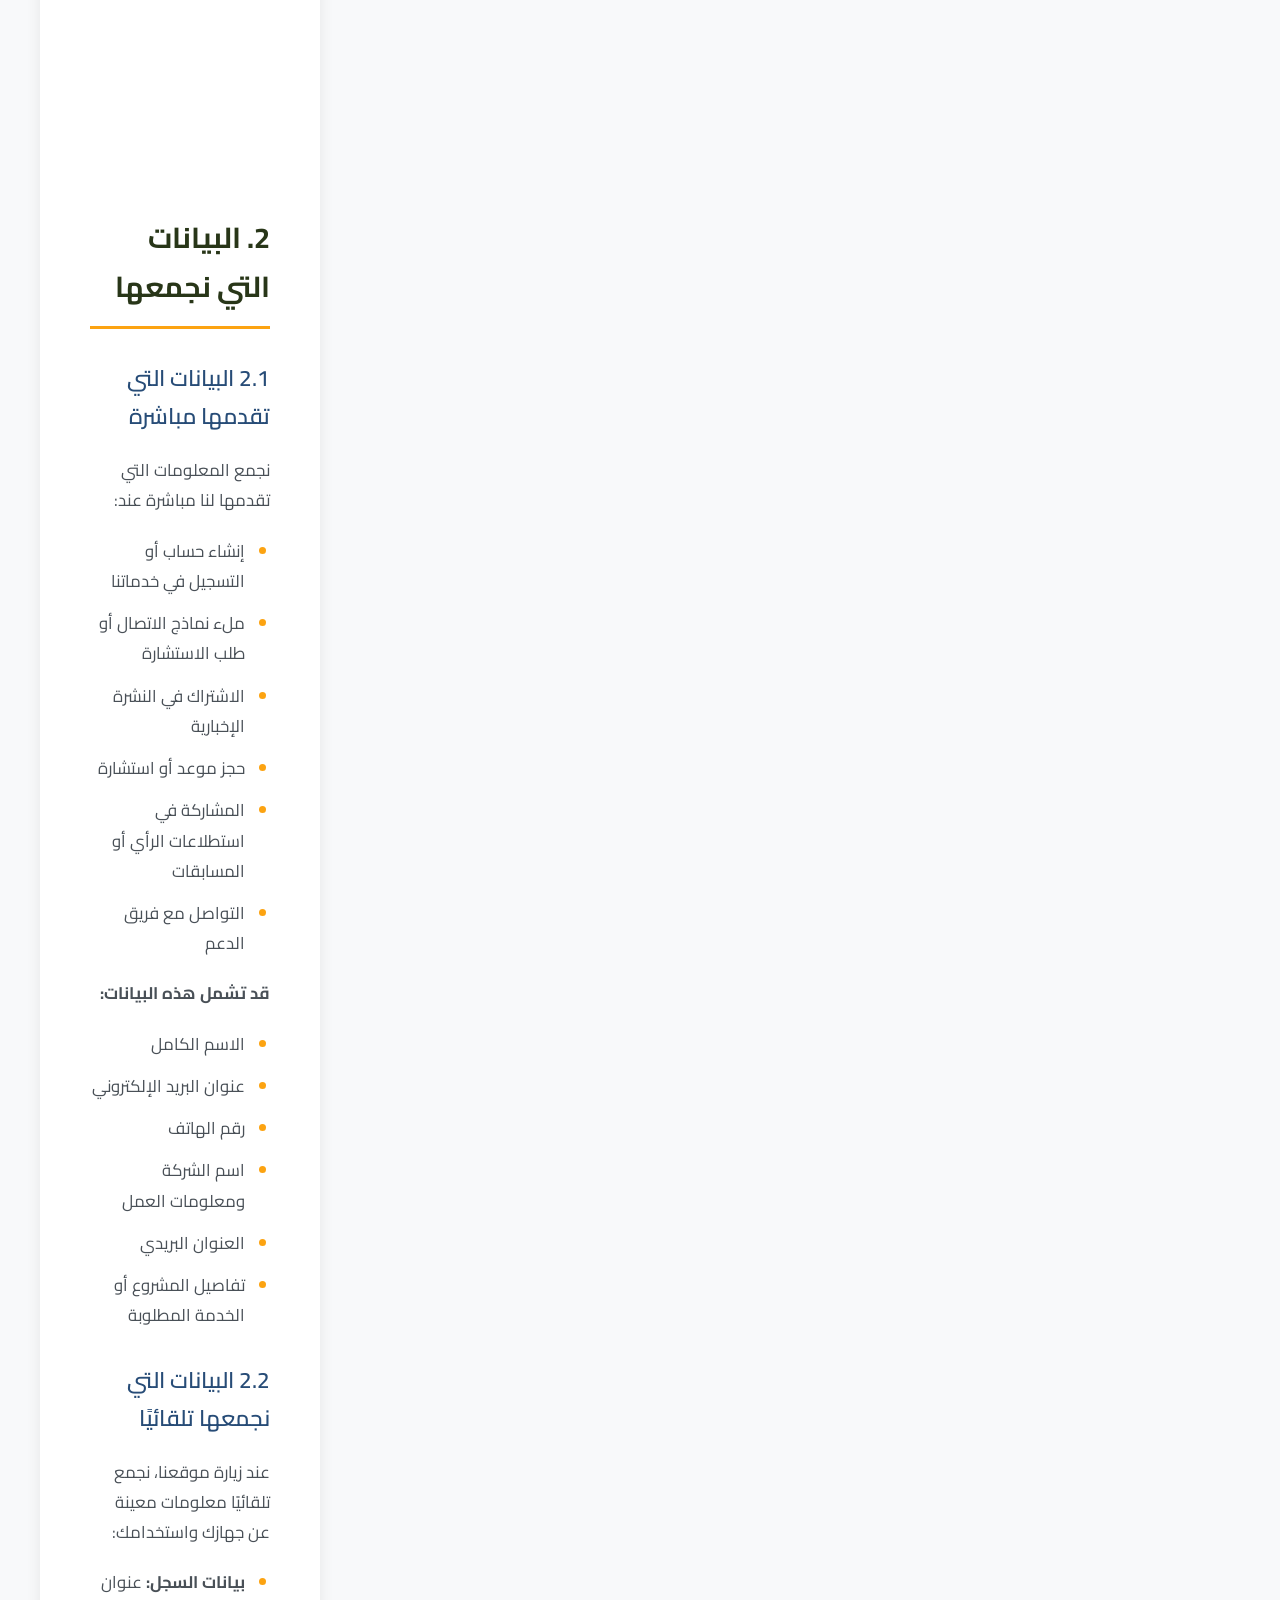
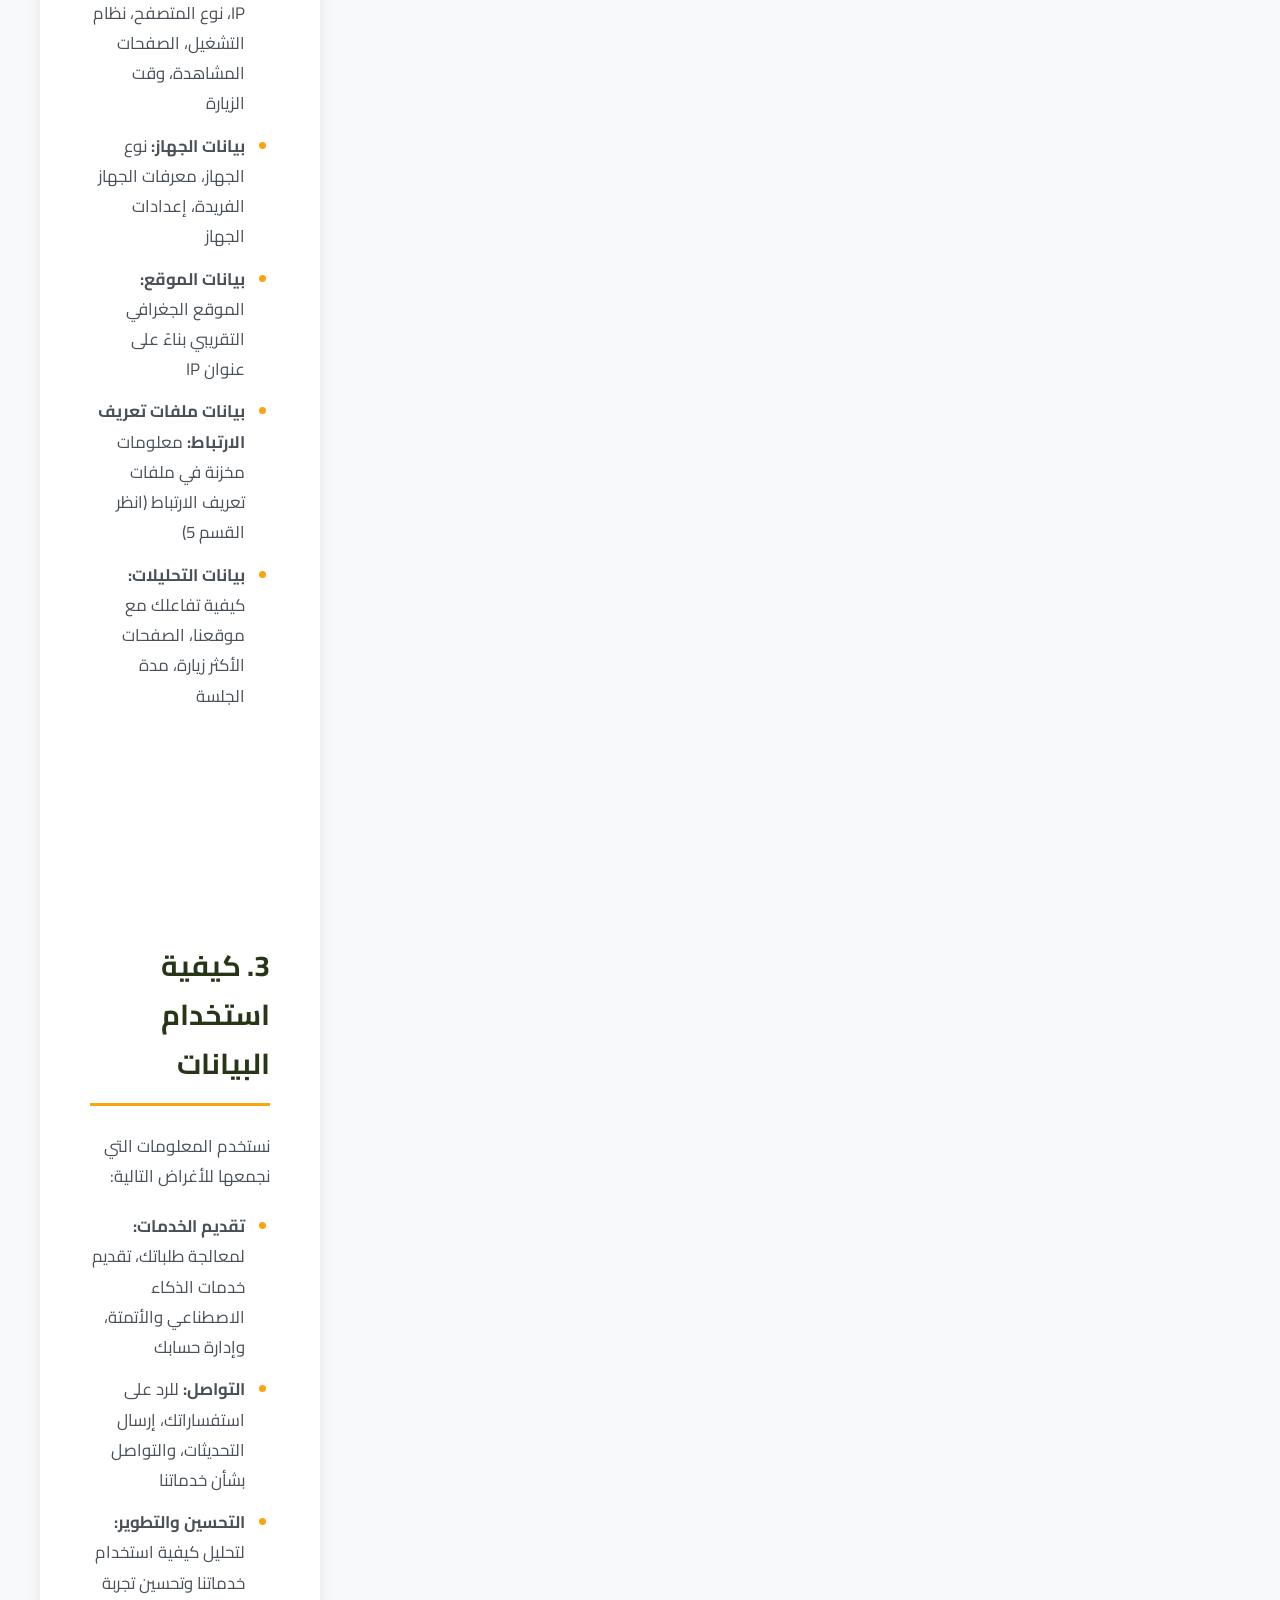
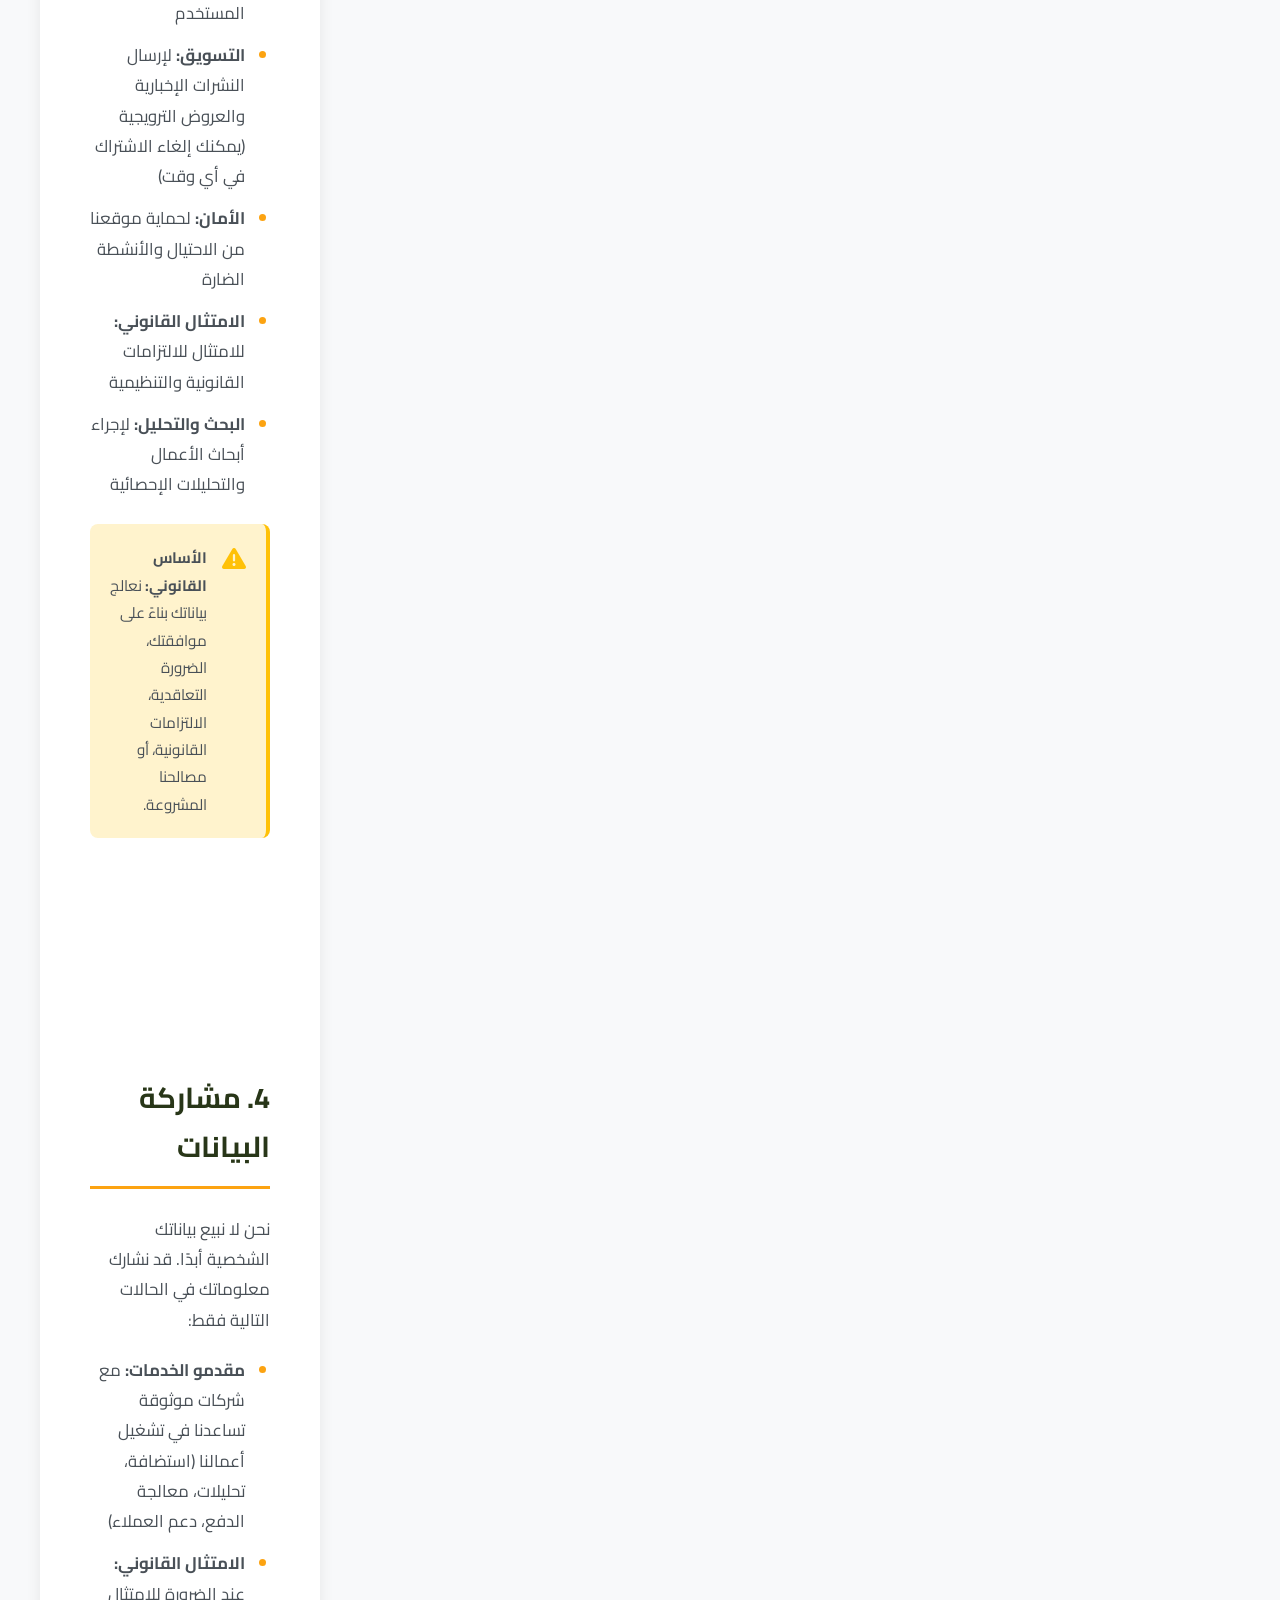
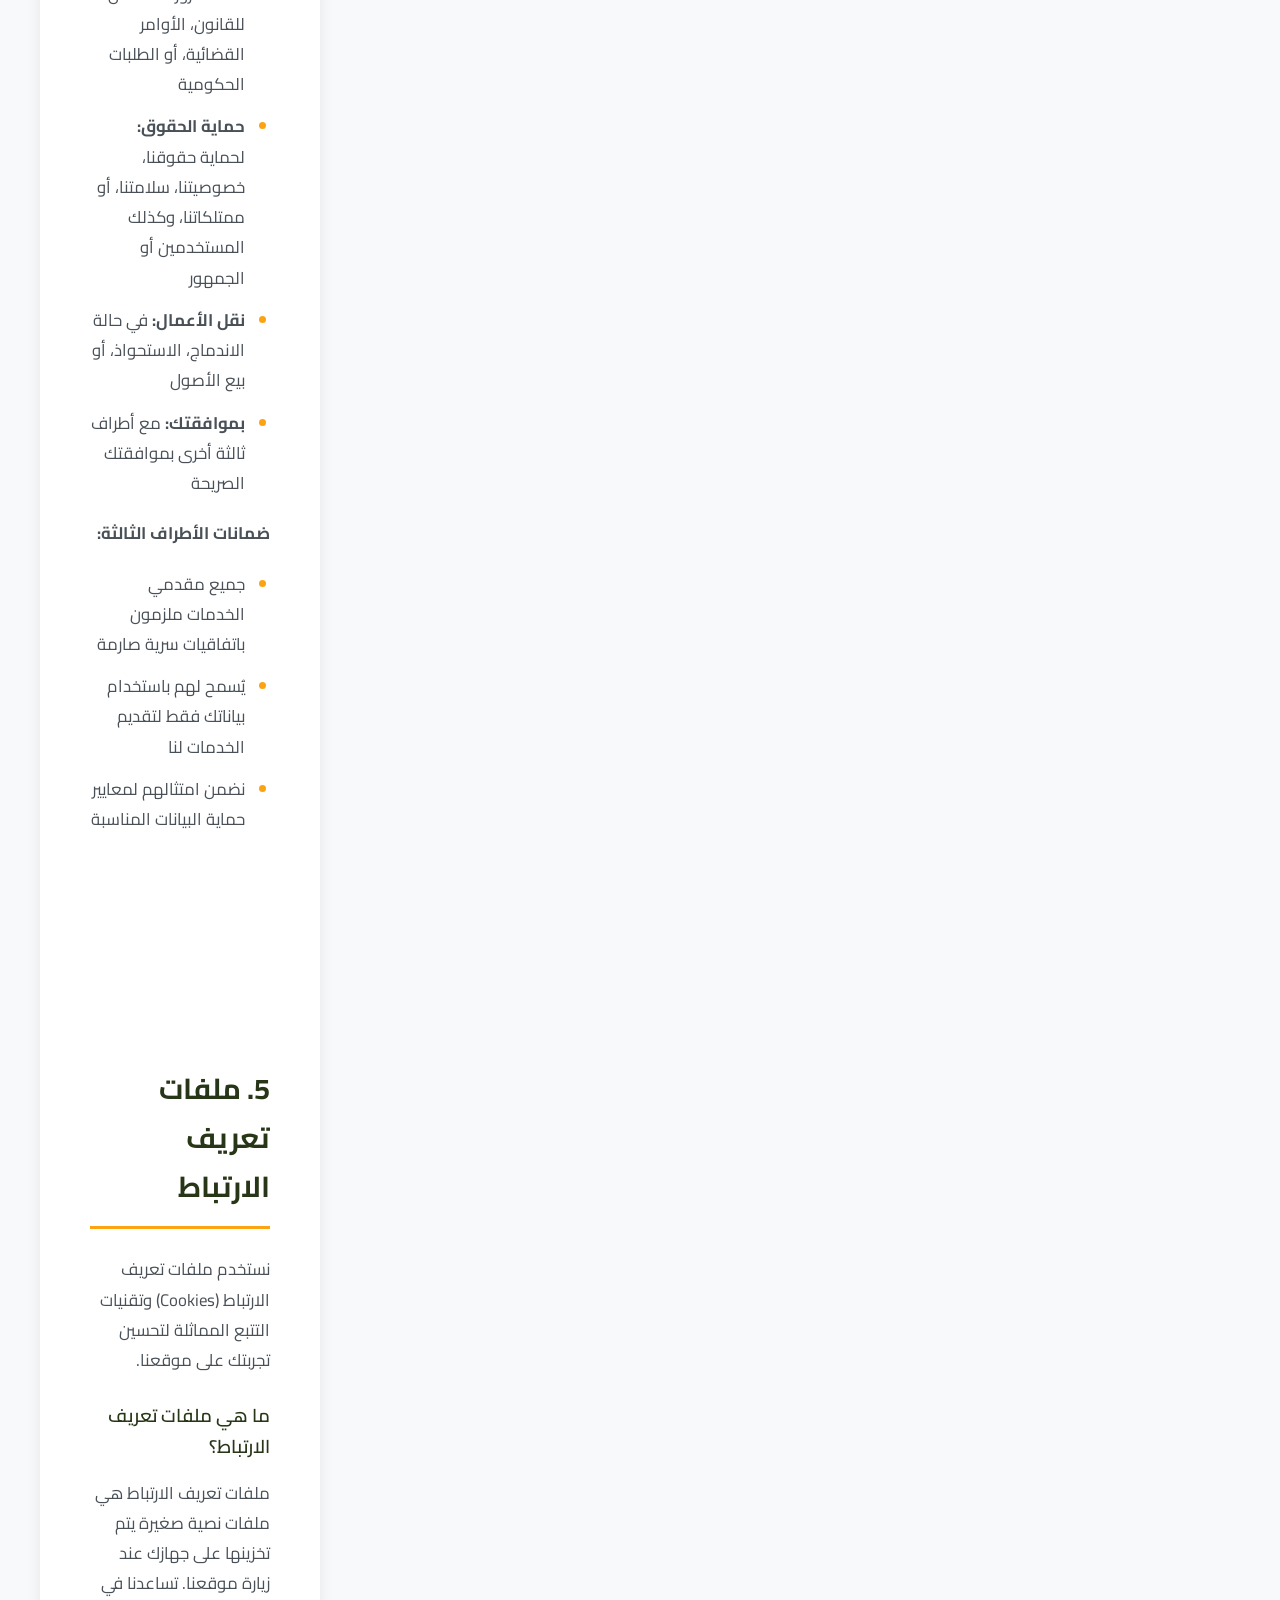
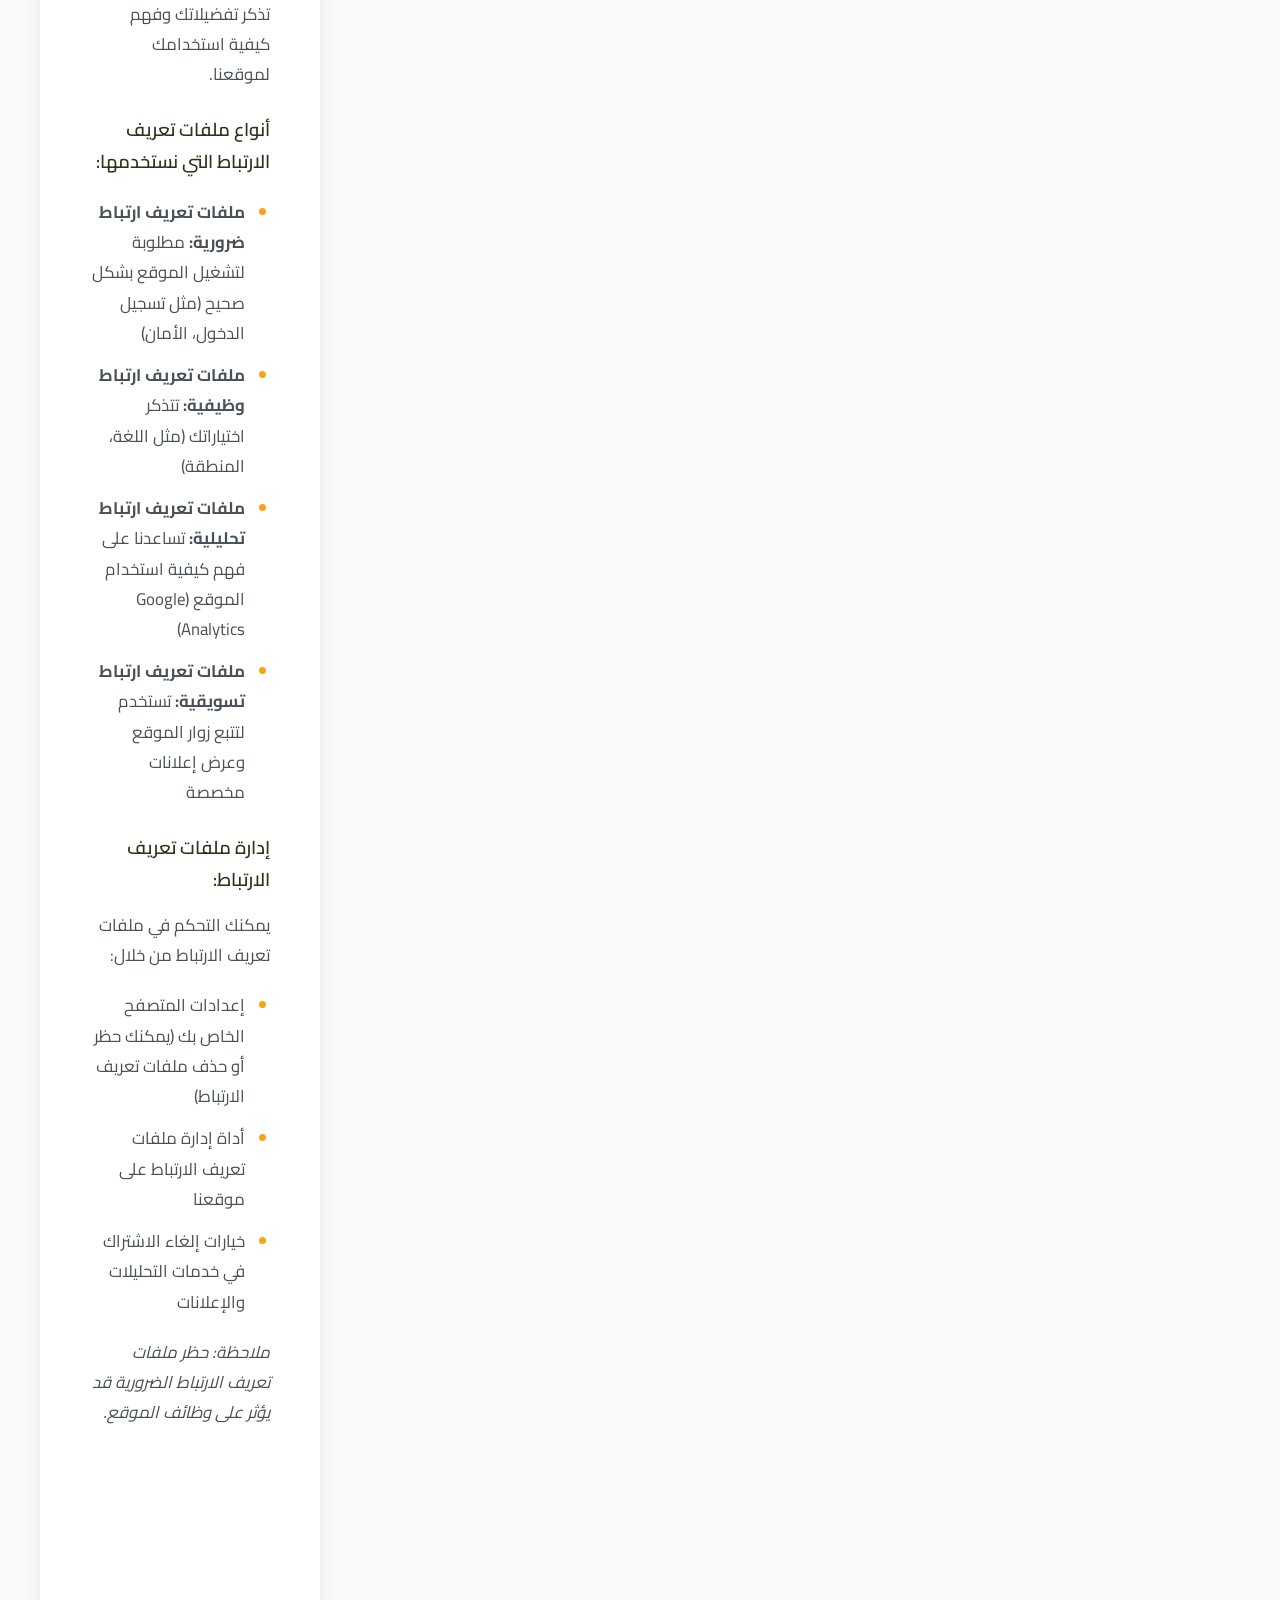
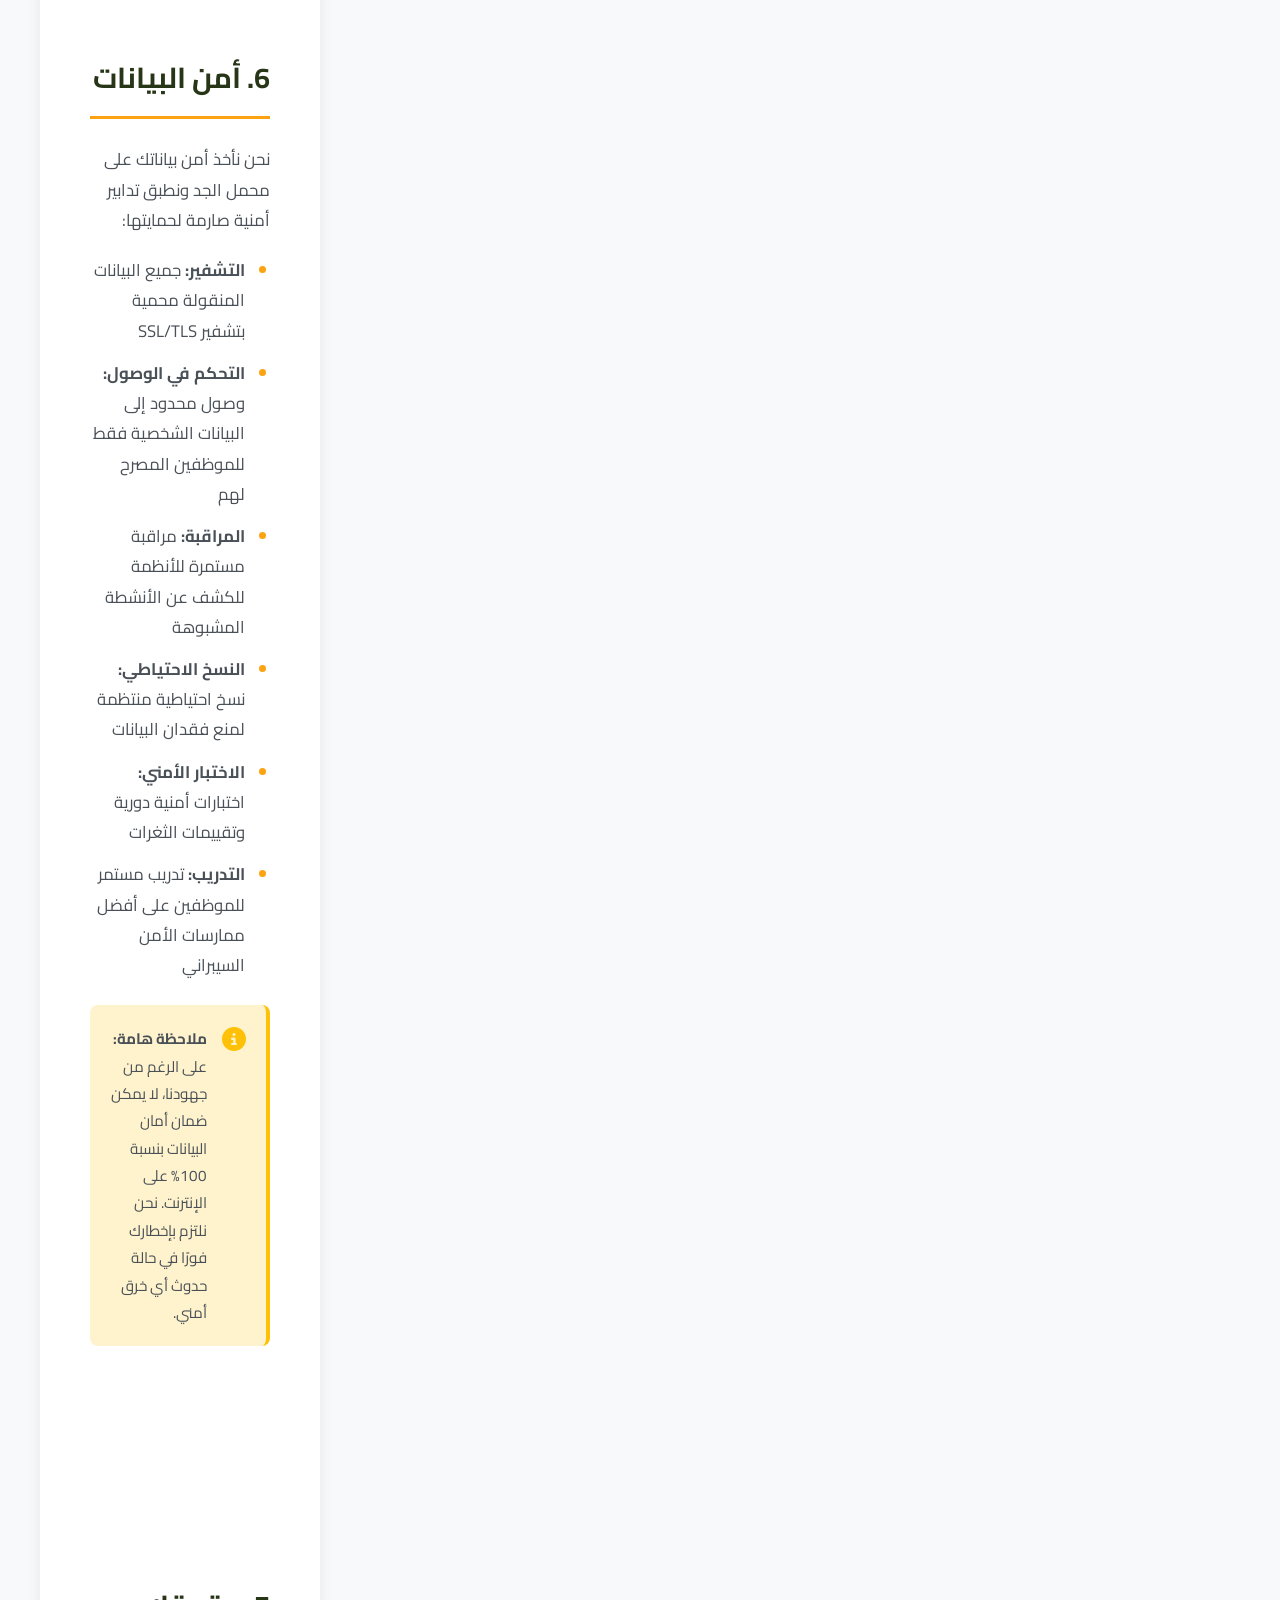
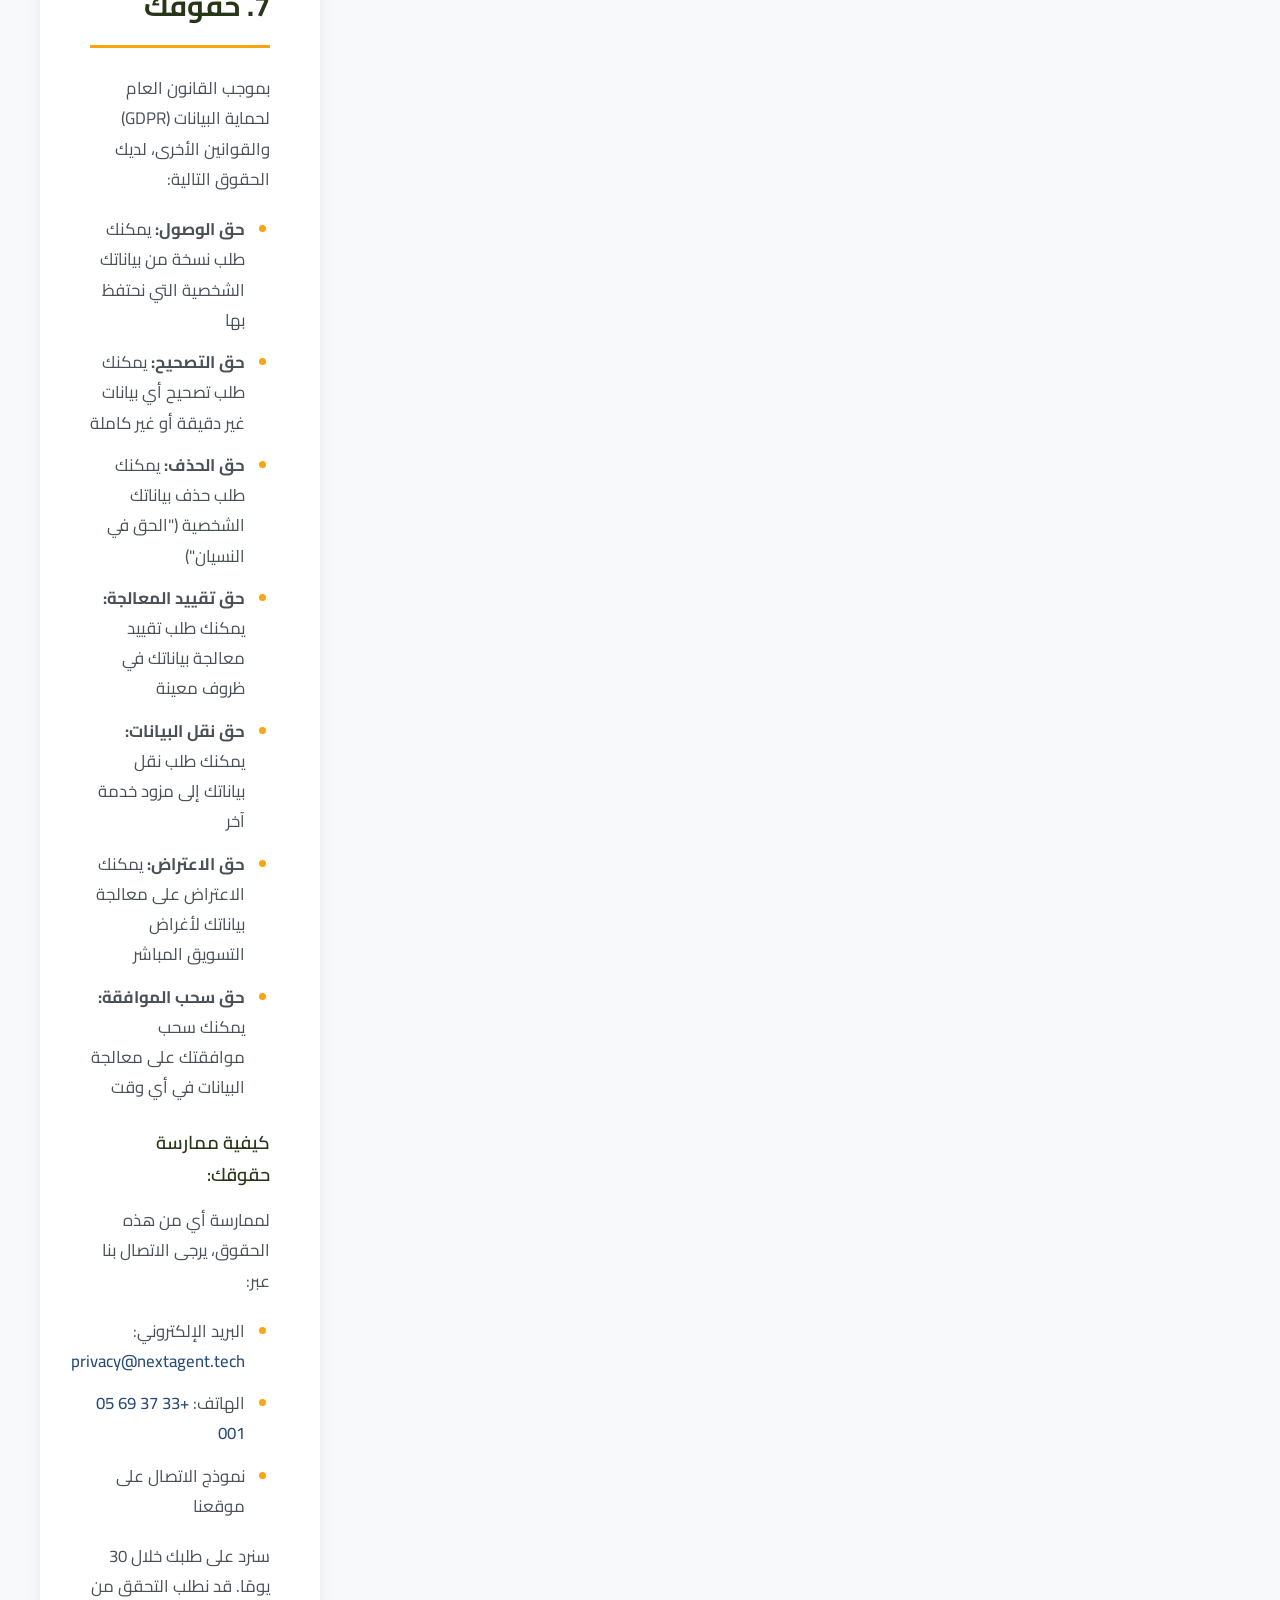
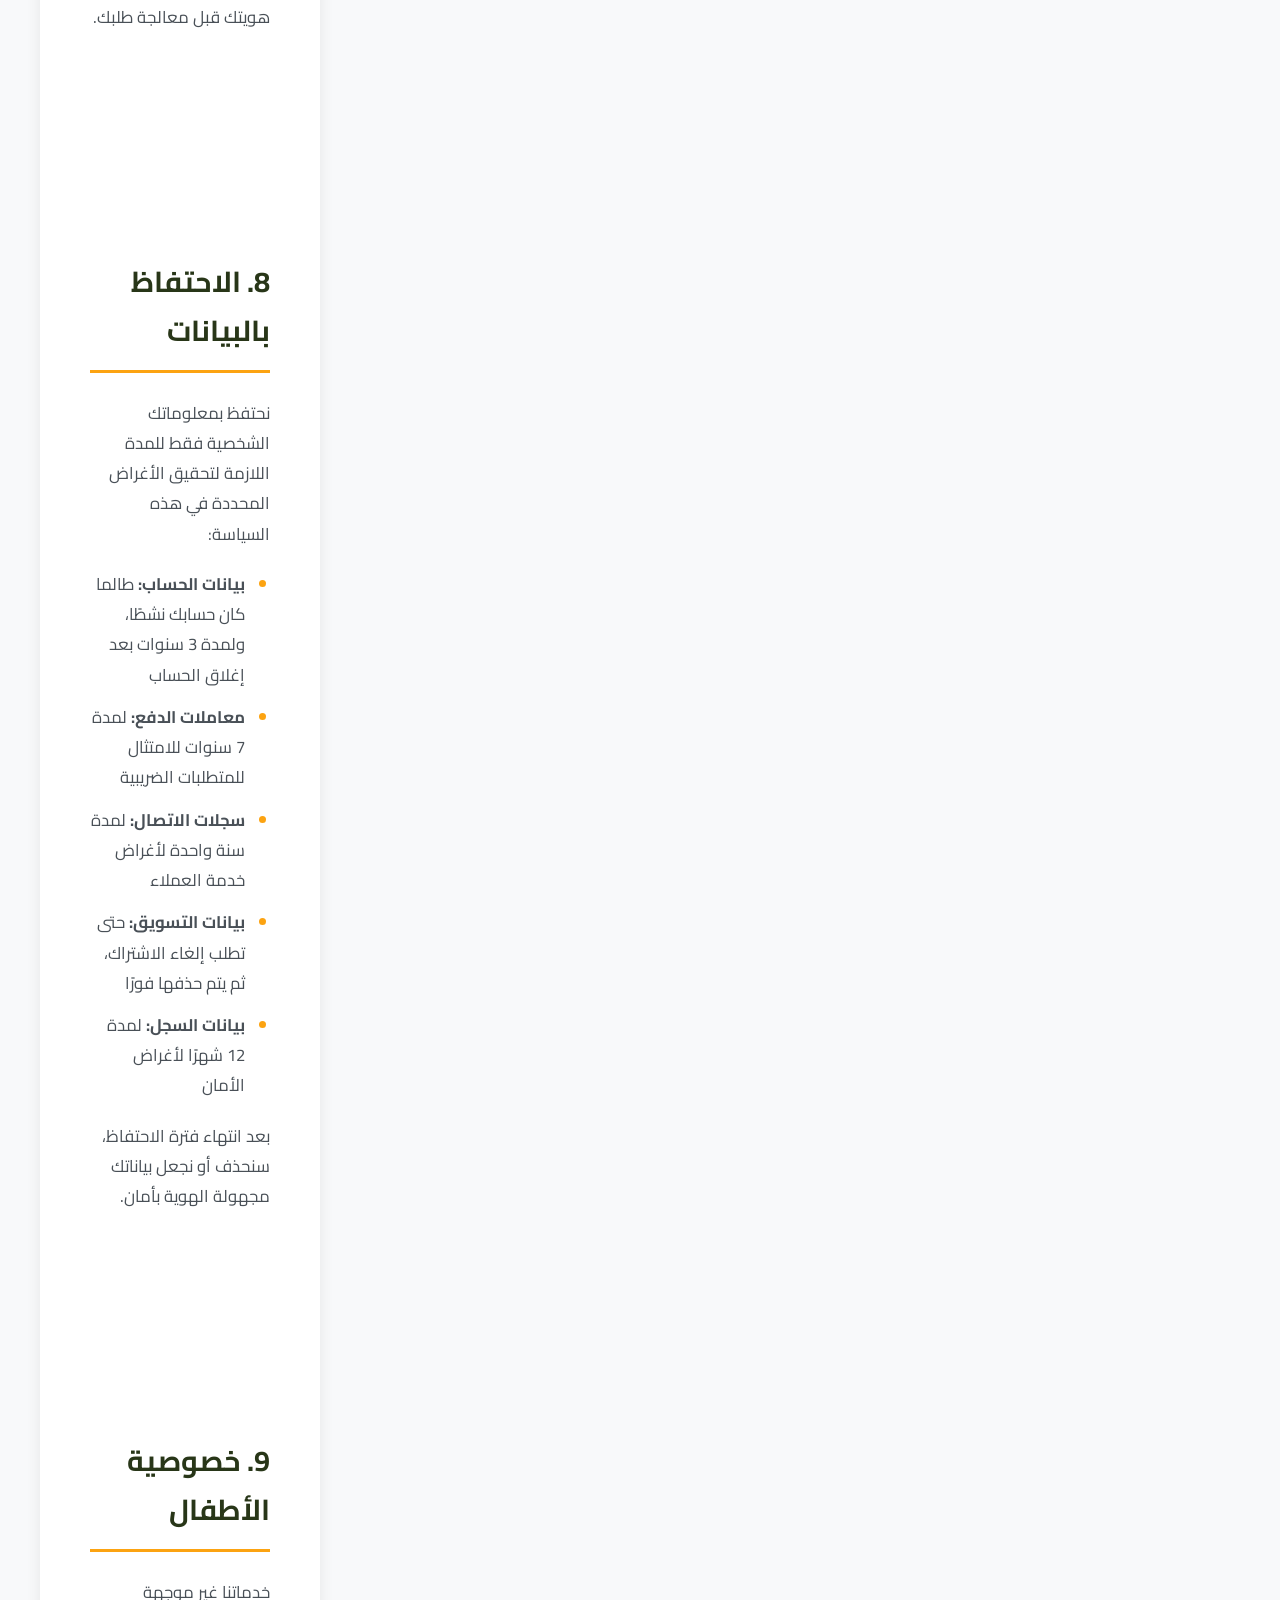
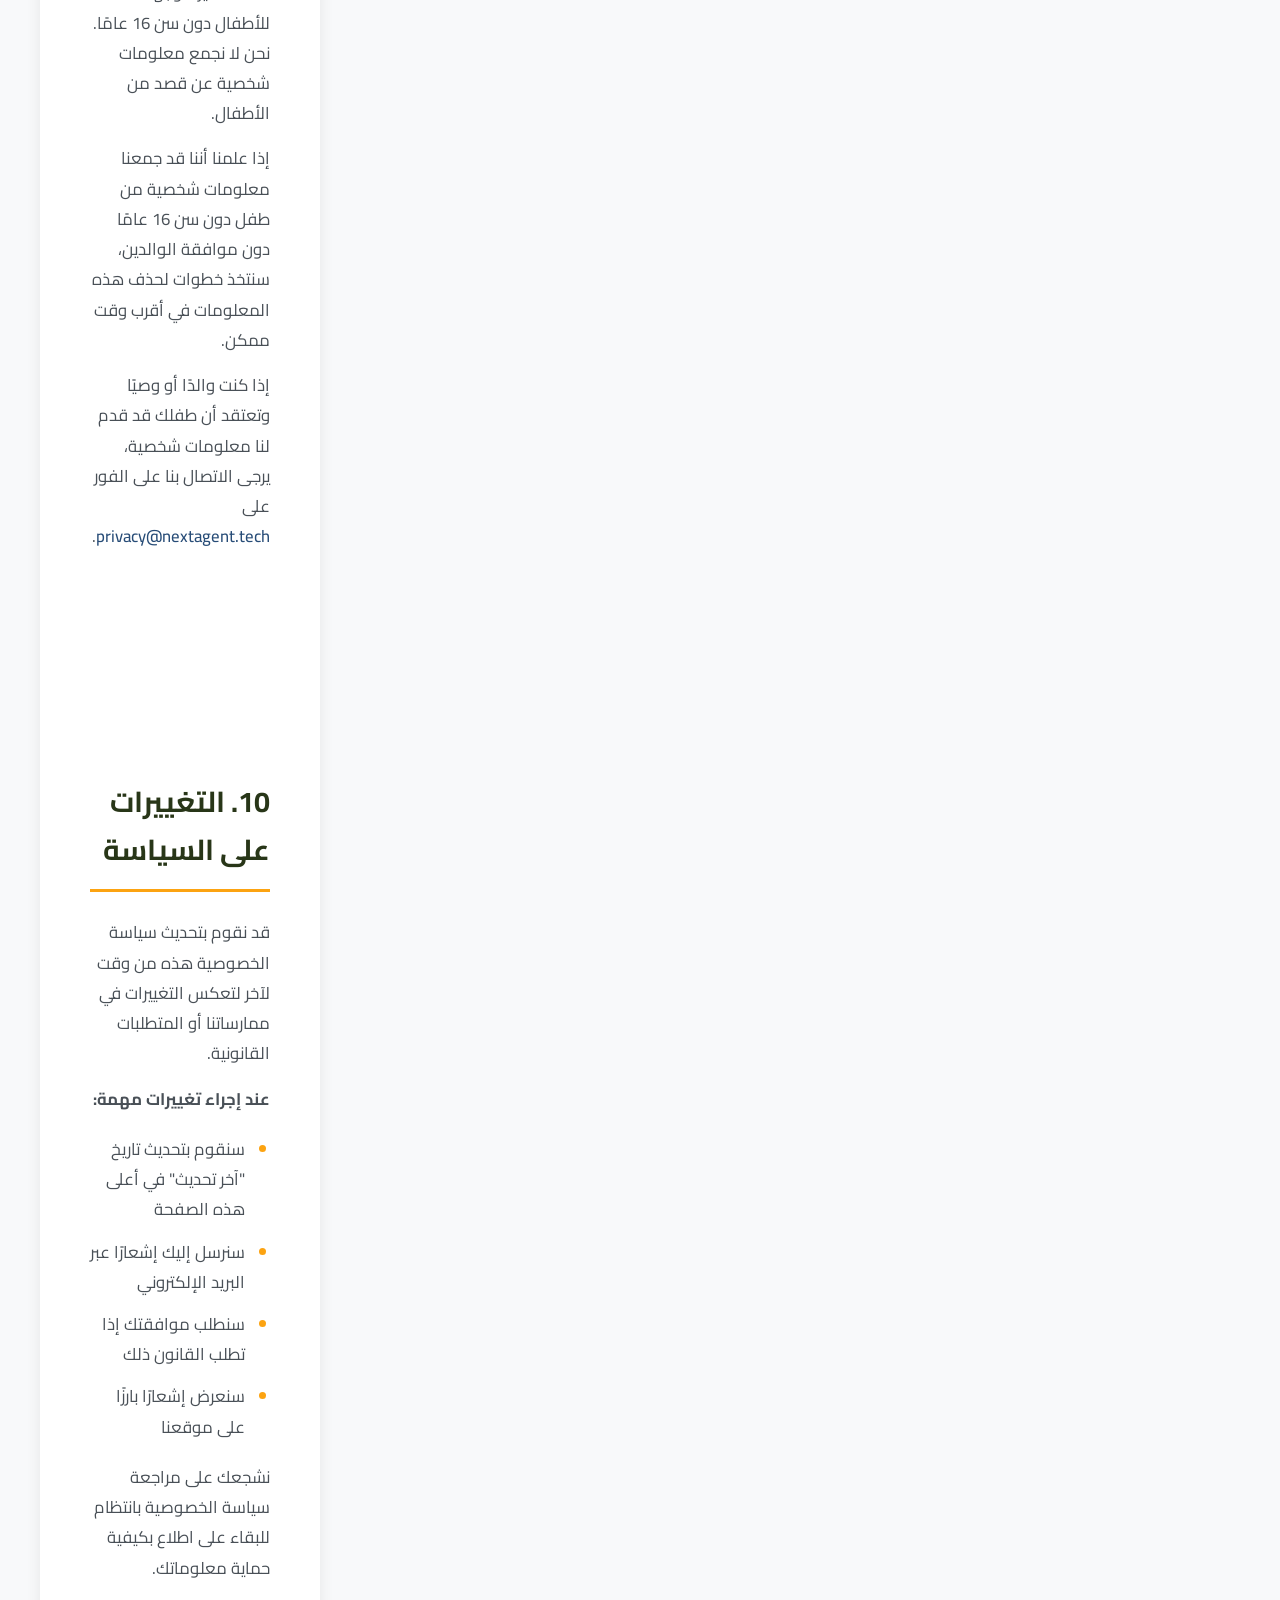
<file: privacy.html>
<!DOCTYPE html>
<html lang="ar" dir="rtl">
<head>
    <meta charset="UTF-8">
    <meta name="viewport" content="width=device-width, initial-scale=1.0">
    <title>سياسة الخصوصية - NextAgent.tech | Privacy Policy</title>
    <meta name="description" content="سياسة الخصوصية وحماية البيانات لـ NextAgent.tech - Privacy Policy and Data Protection">
    <meta name="robots" content="index, follow">
    
    <!-- Open Graph -->
    <meta property="og:title" content="Privacy Policy - NextAgent.tech">
    <meta property="og:description" content="Our commitment to protecting your privacy and personal data">
    <meta property="og:type" content="website">
    <meta property="og:url" content="https://nextagent.tech/privacy.html">
    
    <!-- Fonts -->
    <link href="https://fonts.googleapis.com/css2?family=Cairo:wght@300;400;600;700;900&display=swap" rel="stylesheet">
    <link href="https://fonts.googleapis.com/css2?family=Inter:wght@300;400;500;600;700&display=swap" rel="stylesheet">
    
    <!-- Font Awesome -->
    <link rel="stylesheet" href="https://cdn.jsdelivr.net/npm/@fortawesome/fontawesome-free@6.4.0/css/all.min.css">
    
    <!-- Styles -->
    <link rel="stylesheet" href="css/style.css">
    <link rel="stylesheet" href="css/legal.css">
    <link rel="stylesheet" href="css/cookie-consent.css">
</head>
<body>
    <!-- Header -->
    <header class="header">
        <nav class="container nav">
            <div class="logo">
                <a href="index.html">
                    <i class="fas fa-robot"></i>
                    <span>NextAgent</span>
                </a>
            </div>
            
            <div class="nav-menu" id="navMenu">
                <a href="index.html" class="nav-link">
                    <span class="ar">الرئيسية</span>
                    <span class="en">Home</span>
                </a>
                <a href="index.html#about" class="nav-link">
                    <span class="ar">من نحن</span>
                    <span class="en">About</span>
                </a>
                <a href="index.html#services" class="nav-link">
                    <span class="ar">الخدمات</span>
                    <span class="en">Services</span>
                </a>
                <a href="blog.html" class="nav-link">
                    <span class="ar">المدونة</span>
                    <span class="en">Blog</span>
                </a>
                <a href="index.html#contact" class="nav-link">
                    <span class="ar">اتصل بنا</span>
                    <span class="en">Contact</span>
                </a>
                <a href="booking.html" class="nav-link btn-primary">
                    <span class="ar">احجز استشارة</span>
                    <span class="en">Book Consultation</span>
                </a>
            </div>
            
            <div class="nav-actions">
                <button class="lang-toggle" id="langToggle">
                    <i class="fas fa-globe"></i>
                    <span class="ar">EN</span>
                    <span class="en">عربي</span>
                </button>
                <button class="nav-toggle" id="navToggle">
                    <span></span>
                    <span></span>
                    <span></span>
                </button>
            </div>
        </nav>
    </header>

    <!-- Hero Section -->
    <section class="legal-hero">
        <div class="container">
            <div class="breadcrumb">
                <a href="index.html">
                    <span class="ar">الرئيسية</span>
                    <span class="en">Home</span>
                </a>
                <i class="fas fa-chevron-right"></i>
                <span class="ar">سياسة الخصوصية</span>
                <span class="en">Privacy Policy</span>
            </div>
            <h1>
                <span class="ar">سياسة الخصوصية</span>
                <span class="en">Privacy Policy</span>
            </h1>
            <p class="last-updated">
                <i class="fas fa-calendar-alt"></i>
                <span class="ar">آخر تحديث: 31 أكتوبر 2025</span>
                <span class="en">Last Updated: October 31, 2025</span>
            </p>
        </div>
    </section>

    <!-- Main Content -->
    <main class="legal-content">
        <div class="container">
            <div class="content-wrapper">
                <!-- Table of Contents -->
                <aside class="toc-sidebar">
                    <div class="toc-header">
                        <i class="fas fa-list"></i>
                        <h3>
                            <span class="ar">المحتويات</span>
                            <span class="en">Contents</span>
                        </h3>
                    </div>
                    <nav class="toc-nav">
                        <a href="#introduction" class="toc-link">
                            <span class="ar">1. مقدمة</span>
                            <span class="en">1. Introduction</span>
                        </a>
                        <a href="#data-collection" class="toc-link">
                            <span class="ar">2. البيانات التي نجمعها</span>
                            <span class="en">2. Data We Collect</span>
                        </a>
                        <a href="#data-usage" class="toc-link">
                            <span class="ar">3. كيفية استخدام البيانات</span>
                            <span class="en">3. How We Use Data</span>
                        </a>
                        <a href="#data-sharing" class="toc-link">
                            <span class="ar">4. مشاركة البيانات</span>
                            <span class="en">4. Data Sharing</span>
                        </a>
                        <a href="#cookies" class="toc-link">
                            <span class="ar">5. ملفات تعريف الارتباط</span>
                            <span class="en">5. Cookies</span>
                        </a>
                        <a href="#data-security" class="toc-link">
                            <span class="ar">6. أمن البيانات</span>
                            <span class="en">6. Data Security</span>
                        </a>
                        <a href="#user-rights" class="toc-link">
                            <span class="ar">7. حقوقك</span>
                            <span class="en">7. Your Rights</span>
                        </a>
                        <a href="#data-retention" class="toc-link">
                            <span class="ar">8. الاحتفاظ بالبيانات</span>
                            <span class="en">8. Data Retention</span>
                        </a>
                        <a href="#children" class="toc-link">
                            <span class="ar">9. خصوصية الأطفال</span>
                            <span class="en">9. Children's Privacy</span>
                        </a>
                        <a href="#changes" class="toc-link">
                            <span class="ar">10. التغييرات على السياسة</span>
                            <span class="en">10. Policy Changes</span>
                        </a>
                        <a href="#contact" class="toc-link">
                            <span class="ar">11. اتصل بنا</span>
                            <span class="en">11. Contact Us</span>
                        </a>
                    </nav>
                </aside>

                <!-- Main Content -->
                <article class="legal-article">
                    <!-- Introduction -->
                    <section id="introduction" class="legal-section">
                        <h2>
                            <span class="ar">1. مقدمة</span>
                            <span class="en">1. Introduction</span>
                        </h2>
                        <div class="ar">
                            <p>مرحبًا بك في NextAgent.tech. نحن ملتزمون بحماية خصوصيتك وبياناتك الشخصية. توضح سياسة الخصوصية هذه كيفية جمع واستخدام وحماية ومشاركة معلوماتك الشخصية عند استخدام موقعنا الإلكتروني وخدماتنا.</p>
                            <p>نحن نلتزم بالقانون العام لحماية البيانات (GDPR) والقوانين المعمول بها الأخرى المتعلقة بحماية البيانات. باستخدام خدماتنا، فإنك توافق على ممارسات جمع واستخدام المعلومات الموضحة في هذه السياسة.</p>
                            <div class="info-box">
                                <i class="fas fa-shield-alt"></i>
                                <p><strong>التزامنا:</strong> نحن نحترم خصوصيتك ونلتزم بشفافية كاملة حول كيفية استخدام بياناتك.</p>
                            </div>
                        </div>
                        <div class="en">
                            <p>Welcome to NextAgent.tech. We are committed to protecting your privacy and personal data. This Privacy Policy explains how we collect, use, protect, and share your personal information when you use our website and services.</p>
                            <p>We comply with the General Data Protection Regulation (GDPR) and other applicable data protection laws. By using our services, you agree to the information collection and usage practices described in this policy.</p>
                            <div class="info-box">
                                <i class="fas fa-shield-alt"></i>
                                <p><strong>Our Commitment:</strong> We respect your privacy and are committed to complete transparency about how we use your data.</p>
                            </div>
                        </div>
                    </section>

                    <!-- Data Collection -->
                    <section id="data-collection" class="legal-section">
                        <h2>
                            <span class="ar">2. البيانات التي نجمعها</span>
                            <span class="en">2. Data We Collect</span>
                        </h2>
                        
                        <h3>
                            <span class="ar">2.1 البيانات التي تقدمها مباشرة</span>
                            <span class="en">2.1 Information You Provide</span>
                        </h3>
                        <div class="ar">
                            <p>نجمع المعلومات التي تقدمها لنا مباشرة عند:</p>
                            <ul>
                                <li>إنشاء حساب أو التسجيل في خدماتنا</li>
                                <li>ملء نماذج الاتصال أو طلب الاستشارة</li>
                                <li>الاشتراك في النشرة الإخبارية</li>
                                <li>حجز موعد أو استشارة</li>
                                <li>المشاركة في استطلاعات الرأي أو المسابقات</li>
                                <li>التواصل مع فريق الدعم</li>
                            </ul>
                            <p><strong>قد تشمل هذه البيانات:</strong></p>
                            <ul>
                                <li>الاسم الكامل</li>
                                <li>عنوان البريد الإلكتروني</li>
                                <li>رقم الهاتف</li>
                                <li>اسم الشركة ومعلومات العمل</li>
                                <li>العنوان البريدي</li>
                                <li>تفاصيل المشروع أو الخدمة المطلوبة</li>
                            </ul>
                        </div>
                        <div class="en">
                            <p>We collect information that you provide directly to us when:</p>
                            <ul>
                                <li>Creating an account or registering for our services</li>
                                <li>Filling out contact forms or requesting consultations</li>
                                <li>Subscribing to our newsletter</li>
                                <li>Booking an appointment or consultation</li>
                                <li>Participating in surveys or contests</li>
                                <li>Communicating with our support team</li>
                            </ul>
                            <p><strong>This data may include:</strong></p>
                            <ul>
                                <li>Full name</li>
                                <li>Email address</li>
                                <li>Phone number</li>
                                <li>Company name and business information</li>
                                <li>Postal address</li>
                                <li>Project or service details</li>
                            </ul>
                        </div>

                        <h3>
                            <span class="ar">2.2 البيانات التي نجمعها تلقائيًا</span>
                            <span class="en">2.2 Automatically Collected Data</span>
                        </h3>
                        <div class="ar">
                            <p>عند زيارة موقعنا، نجمع تلقائيًا معلومات معينة عن جهازك واستخدامك:</p>
                            <ul>
                                <li><strong>بيانات السجل:</strong> عنوان IP، نوع المتصفح، نظام التشغيل، الصفحات المشاهدة، وقت الزيارة</li>
                                <li><strong>بيانات الجهاز:</strong> نوع الجهاز، معرفات الجهاز الفريدة، إعدادات الجهاز</li>
                                <li><strong>بيانات الموقع:</strong> الموقع الجغرافي التقريبي بناءً على عنوان IP</li>
                                <li><strong>بيانات ملفات تعريف الارتباط:</strong> معلومات مخزنة في ملفات تعريف الارتباط (انظر القسم 5)</li>
                                <li><strong>بيانات التحليلات:</strong> كيفية تفاعلك مع موقعنا، الصفحات الأكثر زيارة، مدة الجلسة</li>
                            </ul>
                        </div>
                        <div class="en">
                            <p>When you visit our website, we automatically collect certain information about your device and usage:</p>
                            <ul>
                                <li><strong>Log Data:</strong> IP address, browser type, operating system, pages viewed, visit time</li>
                                <li><strong>Device Data:</strong> Device type, unique device identifiers, device settings</li>
                                <li><strong>Location Data:</strong> Approximate geographic location based on IP address</li>
                                <li><strong>Cookie Data:</strong> Information stored in cookies (see Section 5)</li>
                                <li><strong>Analytics Data:</strong> How you interact with our site, most visited pages, session duration</li>
                            </ul>
                        </div>
                    </section>

                    <!-- Data Usage -->
                    <section id="data-usage" class="legal-section">
                        <h2>
                            <span class="ar">3. كيفية استخدام البيانات</span>
                            <span class="en">3. How We Use Data</span>
                        </h2>
                        <div class="ar">
                            <p>نستخدم المعلومات التي نجمعها للأغراض التالية:</p>
                            <ul>
                                <li><strong>تقديم الخدمات:</strong> لمعالجة طلباتك، تقديم خدمات الذكاء الاصطناعي والأتمتة، وإدارة حسابك</li>
                                <li><strong>التواصل:</strong> للرد على استفساراتك، إرسال التحديثات، والتواصل بشأن خدماتنا</li>
                                <li><strong>التحسين والتطوير:</strong> لتحليل كيفية استخدام خدماتنا وتحسين تجربة المستخدم</li>
                                <li><strong>التسويق:</strong> لإرسال النشرات الإخبارية والعروض الترويجية (يمكنك إلغاء الاشتراك في أي وقت)</li>
                                <li><strong>الأمان:</strong> لحماية موقعنا من الاحتيال والأنشطة الضارة</li>
                                <li><strong>الامتثال القانوني:</strong> للامتثال للالتزامات القانونية والتنظيمية</li>
                                <li><strong>البحث والتحليل:</strong> لإجراء أبحاث الأعمال والتحليلات الإحصائية</li>
                            </ul>
                            <div class="info-box warning">
                                <i class="fas fa-exclamation-triangle"></i>
                                <p><strong>الأساس القانوني:</strong> نعالج بياناتك بناءً على موافقتك، الضرورة التعاقدية، الالتزامات القانونية، أو مصالحنا المشروعة.</p>
                            </div>
                        </div>
                        <div class="en">
                            <p>We use the information we collect for the following purposes:</p>
                            <ul>
                                <li><strong>Service Delivery:</strong> To process your requests, provide AI and automation services, and manage your account</li>
                                <li><strong>Communication:</strong> To respond to your inquiries, send updates, and communicate about our services</li>
                                <li><strong>Improvement:</strong> To analyze how our services are used and improve user experience</li>
                                <li><strong>Marketing:</strong> To send newsletters and promotional offers (you can opt-out anytime)</li>
                                <li><strong>Security:</strong> To protect our website from fraud and malicious activities</li>
                                <li><strong>Legal Compliance:</strong> To comply with legal and regulatory obligations</li>
                                <li><strong>Research:</strong> To conduct business research and statistical analysis</li>
                            </ul>
                            <div class="info-box warning">
                                <i class="fas fa-exclamation-triangle"></i>
                                <p><strong>Legal Basis:</strong> We process your data based on consent, contractual necessity, legal obligations, or our legitimate interests.</p>
                            </div>
                        </div>
                    </section>

                    <!-- Data Sharing -->
                    <section id="data-sharing" class="legal-section">
                        <h2>
                            <span class="ar">4. مشاركة البيانات</span>
                            <span class="en">4. Data Sharing</span>
                        </h2>
                        <div class="ar">
                            <p>نحن لا نبيع بياناتك الشخصية أبدًا. قد نشارك معلوماتك في الحالات التالية فقط:</p>
                            <ul>
                                <li><strong>مقدمو الخدمات:</strong> مع شركات موثوقة تساعدنا في تشغيل أعمالنا (استضافة، تحليلات، معالجة الدفع، دعم العملاء)</li>
                                <li><strong>الامتثال القانوني:</strong> عند الضرورة للامتثال للقانون، الأوامر القضائية، أو الطلبات الحكومية</li>
                                <li><strong>حماية الحقوق:</strong> لحماية حقوقنا، خصوصيتنا، سلامتنا، أو ممتلكاتنا، وكذلك المستخدمين أو الجمهور</li>
                                <li><strong>نقل الأعمال:</strong> في حالة الاندماج، الاستحواذ، أو بيع الأصول</li>
                                <li><strong>بموافقتك:</strong> مع أطراف ثالثة أخرى بموافقتك الصريحة</li>
                            </ul>
                            <p><strong>ضمانات الأطراف الثالثة:</strong></p>
                            <ul>
                                <li>جميع مقدمي الخدمات ملزمون باتفاقيات سرية صارمة</li>
                                <li>يُسمح لهم باستخدام بياناتك فقط لتقديم الخدمات لنا</li>
                                <li>نضمن امتثالهم لمعايير حماية البيانات المناسبة</li>
                            </ul>
                        </div>
                        <div class="en">
                            <p>We never sell your personal data. We may share your information only in the following cases:</p>
                            <ul>
                                <li><strong>Service Providers:</strong> With trusted companies that help us operate our business (hosting, analytics, payment processing, customer support)</li>
                                <li><strong>Legal Compliance:</strong> When necessary to comply with law, court orders, or government requests</li>
                                <li><strong>Rights Protection:</strong> To protect our rights, privacy, safety, or property, as well as users or the public</li>
                                <li><strong>Business Transfers:</strong> In case of merger, acquisition, or asset sale</li>
                                <li><strong>With Your Consent:</strong> With other third parties with your explicit consent</li>
                            </ul>
                            <p><strong>Third-Party Safeguards:</strong></p>
                            <ul>
                                <li>All service providers are bound by strict confidentiality agreements</li>
                                <li>They are allowed to use your data only to provide services to us</li>
                                <li>We ensure their compliance with appropriate data protection standards</li>
                            </ul>
                        </div>
                    </section>

                    <!-- Cookies -->
                    <section id="cookies" class="legal-section">
                        <h2>
                            <span class="ar">5. ملفات تعريف الارتباط</span>
                            <span class="en">5. Cookies</span>
                        </h2>
                        <div class="ar">
                            <p>نستخدم ملفات تعريف الارتباط (Cookies) وتقنيات التتبع المماثلة لتحسين تجربتك على موقعنا.</p>
                            
                            <h4>ما هي ملفات تعريف الارتباط؟</h4>
                            <p>ملفات تعريف الارتباط هي ملفات نصية صغيرة يتم تخزينها على جهازك عند زيارة موقعنا. تساعدنا في تذكر تفضيلاتك وفهم كيفية استخدامك لموقعنا.</p>
                            
                            <h4>أنواع ملفات تعريف الارتباط التي نستخدمها:</h4>
                            <ul>
                                <li><strong>ملفات تعريف ارتباط ضرورية:</strong> مطلوبة لتشغيل الموقع بشكل صحيح (مثل تسجيل الدخول، الأمان)</li>
                                <li><strong>ملفات تعريف ارتباط وظيفية:</strong> تتذكر اختياراتك (مثل اللغة، المنطقة)</li>
                                <li><strong>ملفات تعريف ارتباط تحليلية:</strong> تساعدنا على فهم كيفية استخدام الموقع (Google Analytics)</li>
                                <li><strong>ملفات تعريف ارتباط تسويقية:</strong> تستخدم لتتبع زوار الموقع وعرض إعلانات مخصصة</li>
                            </ul>
                            
                            <h4>إدارة ملفات تعريف الارتباط:</h4>
                            <p>يمكنك التحكم في ملفات تعريف الارتباط من خلال:</p>
                            <ul>
                                <li>إعدادات المتصفح الخاص بك (يمكنك حظر أو حذف ملفات تعريف الارتباط)</li>
                                <li>أداة إدارة ملفات تعريف الارتباط على موقعنا</li>
                                <li>خيارات إلغاء الاشتراك في خدمات التحليلات والإعلانات</li>
                            </ul>
                            <p><em>ملاحظة: حظر ملفات تعريف الارتباط الضرورية قد يؤثر على وظائف الموقع.</em></p>
                        </div>
                        <div class="en">
                            <p>We use cookies and similar tracking technologies to enhance your experience on our website.</p>
                            
                            <h4>What Are Cookies?</h4>
                            <p>Cookies are small text files stored on your device when you visit our website. They help us remember your preferences and understand how you use our site.</p>
                            
                            <h4>Types of Cookies We Use:</h4>
                            <ul>
                                <li><strong>Essential Cookies:</strong> Required for the website to function properly (e.g., login, security)</li>
                                <li><strong>Functional Cookies:</strong> Remember your choices (e.g., language, region)</li>
                                <li><strong>Analytics Cookies:</strong> Help us understand how the site is used (Google Analytics)</li>
                                <li><strong>Marketing Cookies:</strong> Used to track website visitors and display personalized ads</li>
                            </ul>
                            
                            <h4>Managing Cookies:</h4>
                            <p>You can control cookies through:</p>
                            <ul>
                                <li>Your browser settings (you can block or delete cookies)</li>
                                <li>Our cookie management tool on the website</li>
                                <li>Opt-out options for analytics and advertising services</li>
                            </ul>
                            <p><em>Note: Blocking essential cookies may affect website functionality.</em></p>
                        </div>
                    </section>

                    <!-- Data Security -->
                    <section id="data-security" class="legal-section">
                        <h2>
                            <span class="ar">6. أمن البيانات</span>
                            <span class="en">6. Data Security</span>
                        </h2>
                        <div class="ar">
                            <p>نحن نأخذ أمن بياناتك على محمل الجد ونطبق تدابير أمنية صارمة لحمايتها:</p>
                            <ul>
                                <li><strong>التشفير:</strong> جميع البيانات المنقولة محمية بتشفير SSL/TLS</li>
                                <li><strong>التحكم في الوصول:</strong> وصول محدود إلى البيانات الشخصية فقط للموظفين المصرح لهم</li>
                                <li><strong>المراقبة:</strong> مراقبة مستمرة للأنظمة للكشف عن الأنشطة المشبوهة</li>
                                <li><strong>النسخ الاحتياطي:</strong> نسخ احتياطية منتظمة لمنع فقدان البيانات</li>
                                <li><strong>الاختبار الأمني:</strong> اختبارات أمنية دورية وتقييمات الثغرات</li>
                                <li><strong>التدريب:</strong> تدريب مستمر للموظفين على أفضل ممارسات الأمن السيبراني</li>
                            </ul>
                            <div class="info-box warning">
                                <i class="fas fa-info-circle"></i>
                                <p><strong>ملاحظة هامة:</strong> على الرغم من جهودنا، لا يمكن ضمان أمان البيانات بنسبة 100% على الإنترنت. نحن نلتزم بإخطارك فورًا في حالة حدوث أي خرق أمني.</p>
                            </div>
                        </div>
                        <div class="en">
                            <p>We take your data security seriously and implement strict security measures to protect it:</p>
                            <ul>
                                <li><strong>Encryption:</strong> All transmitted data is protected with SSL/TLS encryption</li>
                                <li><strong>Access Control:</strong> Limited access to personal data only for authorized personnel</li>
                                <li><strong>Monitoring:</strong> Continuous system monitoring to detect suspicious activities</li>
                                <li><strong>Backups:</strong> Regular backups to prevent data loss</li>
                                <li><strong>Security Testing:</strong> Periodic security testing and vulnerability assessments</li>
                                <li><strong>Training:</strong> Ongoing employee training on cybersecurity best practices</li>
                            </ul>
                            <div class="info-box warning">
                                <i class="fas fa-info-circle"></i>
                                <p><strong>Important Note:</strong> Despite our efforts, 100% data security cannot be guaranteed online. We commit to notifying you immediately in case of any security breach.</p>
                            </div>
                        </div>
                    </section>

                    <!-- User Rights -->
                    <section id="user-rights" class="legal-section">
                        <h2>
                            <span class="ar">7. حقوقك</span>
                            <span class="en">7. Your Rights</span>
                        </h2>
                        <div class="ar">
                            <p>بموجب القانون العام لحماية البيانات (GDPR) والقوانين الأخرى، لديك الحقوق التالية:</p>
                            <ul>
                                <li><strong>حق الوصول:</strong> يمكنك طلب نسخة من بياناتك الشخصية التي نحتفظ بها</li>
                                <li><strong>حق التصحيح:</strong> يمكنك طلب تصحيح أي بيانات غير دقيقة أو غير كاملة</li>
                                <li><strong>حق الحذف:</strong> يمكنك طلب حذف بياناتك الشخصية ("الحق في النسيان")</li>
                                <li><strong>حق تقييد المعالجة:</strong> يمكنك طلب تقييد معالجة بياناتك في ظروف معينة</li>
                                <li><strong>حق نقل البيانات:</strong> يمكنك طلب نقل بياناتك إلى مزود خدمة آخر</li>
                                <li><strong>حق الاعتراض:</strong> يمكنك الاعتراض على معالجة بياناتك لأغراض التسويق المباشر</li>
                                <li><strong>حق سحب الموافقة:</strong> يمكنك سحب موافقتك على معالجة البيانات في أي وقت</li>
                            </ul>
                            
                            <h4>كيفية ممارسة حقوقك:</h4>
                            <p>لممارسة أي من هذه الحقوق، يرجى الاتصال بنا عبر:</p>
                            <ul>
                                <li>البريد الإلكتروني: <a href="mailto:privacy@nextagent.tech">privacy@nextagent.tech</a></li>
                                <li>الهاتف: <a href="tel:+33376905001">+33 37 69 05 001</a></li>
                                <li>نموذج الاتصال على موقعنا</li>
                            </ul>
                            <p>سنرد على طلبك خلال 30 يومًا. قد نطلب التحقق من هويتك قبل معالجة طلبك.</p>
                        </div>
                        <div class="en">
                            <p>Under GDPR and other laws, you have the following rights:</p>
                            <ul>
                                <li><strong>Right to Access:</strong> You can request a copy of your personal data we hold</li>
                                <li><strong>Right to Rectification:</strong> You can request correction of any inaccurate or incomplete data</li>
                                <li><strong>Right to Erasure:</strong> You can request deletion of your personal data ("Right to be Forgotten")</li>
                                <li><strong>Right to Restrict Processing:</strong> You can request restriction of data processing in certain circumstances</li>
                                <li><strong>Right to Data Portability:</strong> You can request transfer of your data to another service provider</li>
                                <li><strong>Right to Object:</strong> You can object to processing your data for direct marketing purposes</li>
                                <li><strong>Right to Withdraw Consent:</strong> You can withdraw your consent to data processing at any time</li>
                            </ul>
                            
                            <h4>How to Exercise Your Rights:</h4>
                            <p>To exercise any of these rights, please contact us via:</p>
                            <ul>
                                <li>Email: <a href="mailto:privacy@nextagent.tech">privacy@nextagent.tech</a></li>
                                <li>Phone: <a href="tel:+33376905001">+33 37 69 05 001</a></li>
                                <li>Contact form on our website</li>
                            </ul>
                            <p>We will respond to your request within 30 days. We may request identity verification before processing your request.</p>
                        </div>
                    </section>

                    <!-- Data Retention -->
                    <section id="data-retention" class="legal-section">
                        <h2>
                            <span class="ar">8. الاحتفاظ بالبيانات</span>
                            <span class="en">8. Data Retention</span>
                        </h2>
                        <div class="ar">
                            <p>نحتفظ بمعلوماتك الشخصية فقط للمدة اللازمة لتحقيق الأغراض المحددة في هذه السياسة:</p>
                            <ul>
                                <li><strong>بيانات الحساب:</strong> طالما كان حسابك نشطًا، ولمدة 3 سنوات بعد إغلاق الحساب</li>
                                <li><strong>معاملات الدفع:</strong> لمدة 7 سنوات للامتثال للمتطلبات الضريبية</li>
                                <li><strong>سجلات الاتصال:</strong> لمدة سنة واحدة لأغراض خدمة العملاء</li>
                                <li><strong>بيانات التسويق:</strong> حتى تطلب إلغاء الاشتراك، ثم يتم حذفها فورًا</li>
                                <li><strong>بيانات السجل:</strong> لمدة 12 شهرًا لأغراض الأمان</li>
                            </ul>
                            <p>بعد انتهاء فترة الاحتفاظ، سنحذف أو نجعل بياناتك مجهولة الهوية بأمان.</p>
                        </div>
                        <div class="en">
                            <p>We retain your personal information only for as long as necessary to achieve the purposes specified in this policy:</p>
                            <ul>
                                <li><strong>Account Data:</strong> As long as your account is active, and for 3 years after account closure</li>
                                <li><strong>Payment Transactions:</strong> For 7 years to comply with tax requirements</li>
                                <li><strong>Contact Records:</strong> For 1 year for customer service purposes</li>
                                <li><strong>Marketing Data:</strong> Until you request to unsubscribe, then deleted immediately</li>
                                <li><strong>Log Data:</strong> For 12 months for security purposes</li>
                            </ul>
                            <p>After the retention period expires, we will securely delete or anonymize your data.</p>
                        </div>
                    </section>

                    <!-- Children's Privacy -->
                    <section id="children" class="legal-section">
                        <h2>
                            <span class="ar">9. خصوصية الأطفال</span>
                            <span class="en">9. Children's Privacy</span>
                        </h2>
                        <div class="ar">
                            <p>خدماتنا غير موجهة للأطفال دون سن 16 عامًا. نحن لا نجمع معلومات شخصية عن قصد من الأطفال.</p>
                            <p>إذا علمنا أننا قد جمعنا معلومات شخصية من طفل دون سن 16 عامًا دون موافقة الوالدين، سنتخذ خطوات لحذف هذه المعلومات في أقرب وقت ممكن.</p>
                            <p>إذا كنت والدًا أو وصيًا وتعتقد أن طفلك قد قدم لنا معلومات شخصية، يرجى الاتصال بنا على الفور على <a href="mailto:privacy@nextagent.tech">privacy@nextagent.tech</a>.</p>
                        </div>
                        <div class="en">
                            <p>Our services are not directed to children under the age of 16. We do not knowingly collect personal information from children.</p>
                            <p>If we become aware that we have collected personal information from a child under 16 without parental consent, we will take steps to delete this information as soon as possible.</p>
                            <p>If you are a parent or guardian and believe your child has provided us with personal information, please contact us immediately at <a href="mailto:privacy@nextagent.tech">privacy@nextagent.tech</a>.</p>
                        </div>
                    </section>

                    <!-- Policy Changes -->
                    <section id="changes" class="legal-section">
                        <h2>
                            <span class="ar">10. التغييرات على السياسة</span>
                            <span class="en">10. Policy Changes</span>
                        </h2>
                        <div class="ar">
                            <p>قد نقوم بتحديث سياسة الخصوصية هذه من وقت لآخر لتعكس التغييرات في ممارساتنا أو المتطلبات القانونية.</p>
                            <p><strong>عند إجراء تغييرات مهمة:</strong></p>
                            <ul>
                                <li>سنقوم بتحديث تاريخ "آخر تحديث" في أعلى هذه الصفحة</li>
                                <li>سنرسل إليك إشعارًا عبر البريد الإلكتروني</li>
                                <li>سنطلب موافقتك إذا تطلب القانون ذلك</li>
                                <li>سنعرض إشعارًا بارزًا على موقعنا</li>
                            </ul>
                            <p>نشجعك على مراجعة سياسة الخصوصية بانتظام للبقاء على اطلاع بكيفية حماية معلوماتك.</p>
                        </div>
                        <div class="en">
                            <p>We may update this Privacy Policy from time to time to reflect changes in our practices or legal requirements.</p>
                            <p><strong>When making significant changes:</strong></p>
                            <ul>
                                <li>We will update the "Last Updated" date at the top of this page</li>
                                <li>We will send you a notification via email</li>
                                <li>We will request your consent if required by law</li>
                                <li>We will display a prominent notice on our website</li>
                            </ul>
                            <p>We encourage you to review the Privacy Policy regularly to stay informed about how we protect your information.</p>
                        </div>
                    </section>

                    <!-- Contact Us -->
                    <section id="contact" class="legal-section">
                        <h2>
                            <span class="ar">11. اتصل بنا</span>
                            <span class="en">11. Contact Us</span>
                        </h2>
                        <div class="ar">
                            <p>إذا كان لديك أي أسئلة أو مخاوف بشأن سياسة الخصوصية هذه أو ممارسات البيانات الخاصة بنا، يرجى الاتصال بنا:</p>
                            <div class="contact-info">
                                <div class="contact-item">
                                    <i class="fas fa-building"></i>
                                    <div>
                                        <strong>NextAgent.tech</strong>
                                        <p>باريس، فرنسا</p>
                                    </div>
                                </div>
                                <div class="contact-item">
                                    <i class="fas fa-envelope"></i>
                                    <div>
                                        <strong>البريد الإلكتروني:</strong>
                                        <p><a href="mailto:privacy@nextagent.tech">privacy@nextagent.tech</a></p>
                                        <p><a href="mailto:salse@nextagent.tech">salse@nextagent.tech</a></p>
                                    </div>
                                </div>
                                <div class="contact-item">
                                    <i class="fas fa-phone"></i>
                                    <div>
                                        <strong>الهاتف:</strong>
                                        <p><a href="tel:+33376905001">+33 37 69 05 001</a></p>
                                    </div>
                                </div>
                                <div class="contact-item">
                                    <i class="fas fa-clock"></i>
                                    <div>
                                        <strong>ساعات العمل:</strong>
                                        <p>الإثنين - الجمعة: 9:00 - 18:00 (توقيت باريس)</p>
                                    </div>
                                </div>
                            </div>
                            <p><strong>مسؤول حماية البيانات:</strong> إذا كنت ترغب في التواصل مع مسؤول حماية البيانات لدينا، يرجى إرسال بريد إلكتروني إلى <a href="mailto:dpo@nextagent.tech">dpo@nextagent.tech</a>.</p>
                            <p><strong>السلطة الإشرافية:</strong> لديك أيضًا الحق في تقديم شكوى إلى سلطة حماية البيانات في بلدك إذا كنت تعتقد أننا انتهكنا قوانين حماية البيانات.</p>
                        </div>
                        <div class="en">
                            <p>If you have any questions or concerns about this Privacy Policy or our data practices, please contact us:</p>
                            <div class="contact-info">
                                <div class="contact-item">
                                    <i class="fas fa-building"></i>
                                    <div>
                                        <strong>NextAgent.tech</strong>
                                        <p>Paris, France</p>
                                    </div>
                                </div>
                                <div class="contact-item">
                                    <i class="fas fa-envelope"></i>
                                    <div>
                                        <strong>Email:</strong>
                                        <p><a href="mailto:privacy@nextagent.tech">privacy@nextagent.tech</a></p>
                                        <p><a href="mailto:salse@nextagent.tech">salse@nextagent.tech</a></p>
                                    </div>
                                </div>
                                <div class="contact-item">
                                    <i class="fas fa-phone"></i>
                                    <div>
                                        <strong>Phone:</strong>
                                        <p><a href="tel:+33376905001">+33 37 69 05 001</a></p>
                                    </div>
                                </div>
                                <div class="contact-item">
                                    <i class="fas fa-clock"></i>
                                    <div>
                                        <strong>Business Hours:</strong>
                                        <p>Monday - Friday: 9:00 AM - 6:00 PM (Paris Time)</p>
                                    </div>
                                </div>
                            </div>
                            <p><strong>Data Protection Officer:</strong> If you would like to contact our Data Protection Officer, please email <a href="mailto:dpo@nextagent.tech">dpo@nextagent.tech</a>.</p>
                            <p><strong>Supervisory Authority:</strong> You also have the right to file a complaint with the data protection authority in your country if you believe we have violated data protection laws.</p>
                        </div>
                    </section>
                </article>
            </div>
        </div>
    </main>

    <!-- Footer -->
    <footer class="footer">
        <div class="container">
            <div class="footer-content">
                <div class="footer-section">
                    <h3>
                        <i class="fas fa-robot"></i>
                        NextAgent
                    </h3>
                    <p class="ar">حلول الذكاء الاصطناعي والأتمتة للشركات الصغيرة والمتوسطة</p>
                    <p class="en">AI and Automation Solutions for Small and Medium Businesses</p>
                </div>
                
                <div class="footer-section">
                    <h4>
                        <span class="ar">روابط سريعة</span>
                        <span class="en">Quick Links</span>
                    </h4>
                    <ul>
                        <li><a href="index.html">
                            <span class="ar">الرئيسية</span>
                            <span class="en">Home</span>
                        </a></li>
                        <li><a href="blog.html">
                            <span class="ar">المدونة</span>
                            <span class="en">Blog</span>
                        </a></li>
                        <li><a href="booking.html">
                            <span class="ar">احجز استشارة</span>
                            <span class="en">Book Consultation</span>
                        </a></li>
                        <li><a href="privacy.html">
                            <span class="ar">سياسة الخصوصية</span>
                            <span class="en">Privacy Policy</span>
                        </a></li>
                    </ul>
                </div>
                
                <div class="footer-section">
                    <h4>
                        <span class="ar">تواصل معنا</span>
                        <span class="en">Contact Us</span>
                    </h4>
                    <ul>
                        <li><i class="fas fa-envelope"></i> salse@nextagent.tech</li>
                        <li><i class="fas fa-phone"></i> +33 37 69 05 001</li>
                        <li><i class="fas fa-map-marker-alt"></i> 
                            <span class="ar">باريس، فرنسا</span>
                            <span class="en">Paris, France</span>
                        </li>
                    </ul>
                </div>
            </div>
            
            <div class="footer-bottom">
                <p>&copy; 2025 NextAgent.tech - 
                    <span class="ar">جميع الحقوق محفوظة</span>
                    <span class="en">All Rights Reserved</span>
                </p>
            </div>
        </div>
    </footer>

    <!-- WhatsApp Floating Button -->
    <a href="https://wa.me/33376905001" class="whatsapp-float" target="_blank" aria-label="WhatsApp">
        <i class="fab fa-whatsapp"></i>
    </a>

    <script src="js/main.js"></script>
    <script src="js/cookie-consent.js"></script>
</body>
</html>
</file>
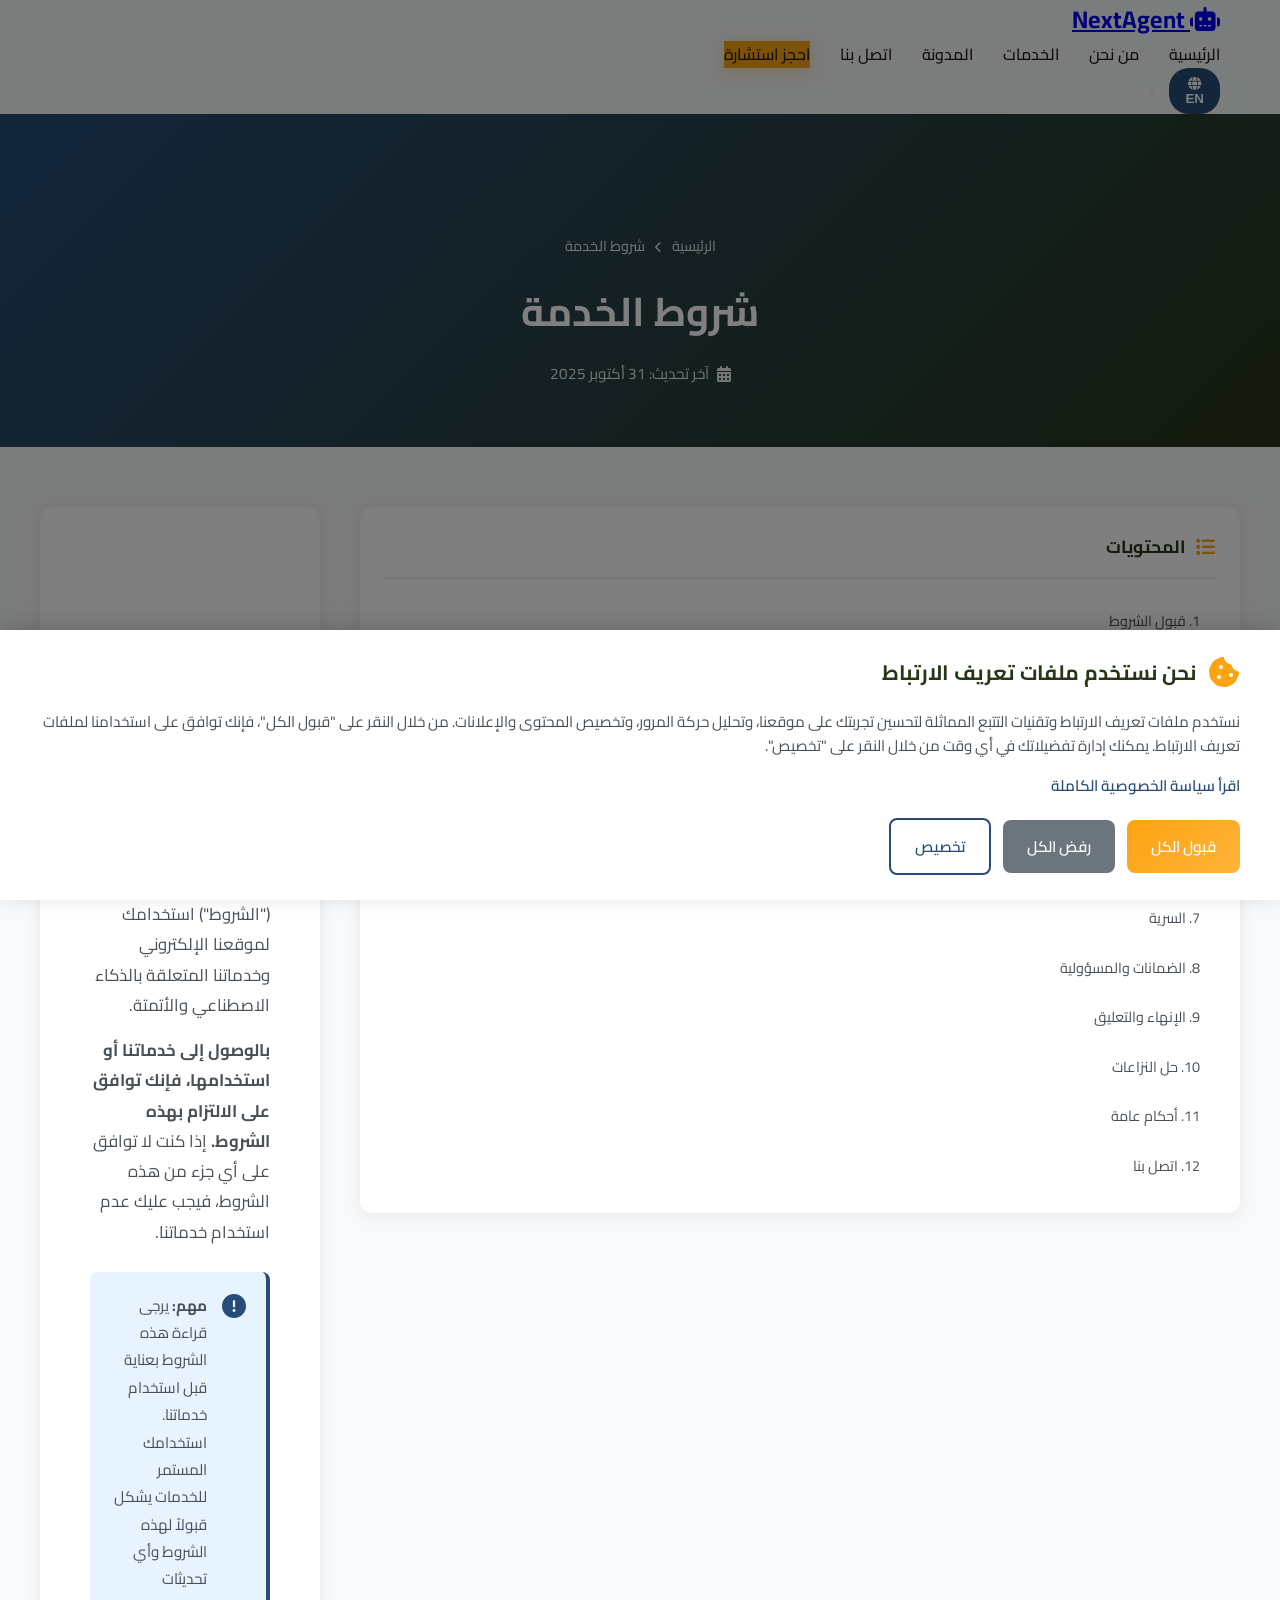
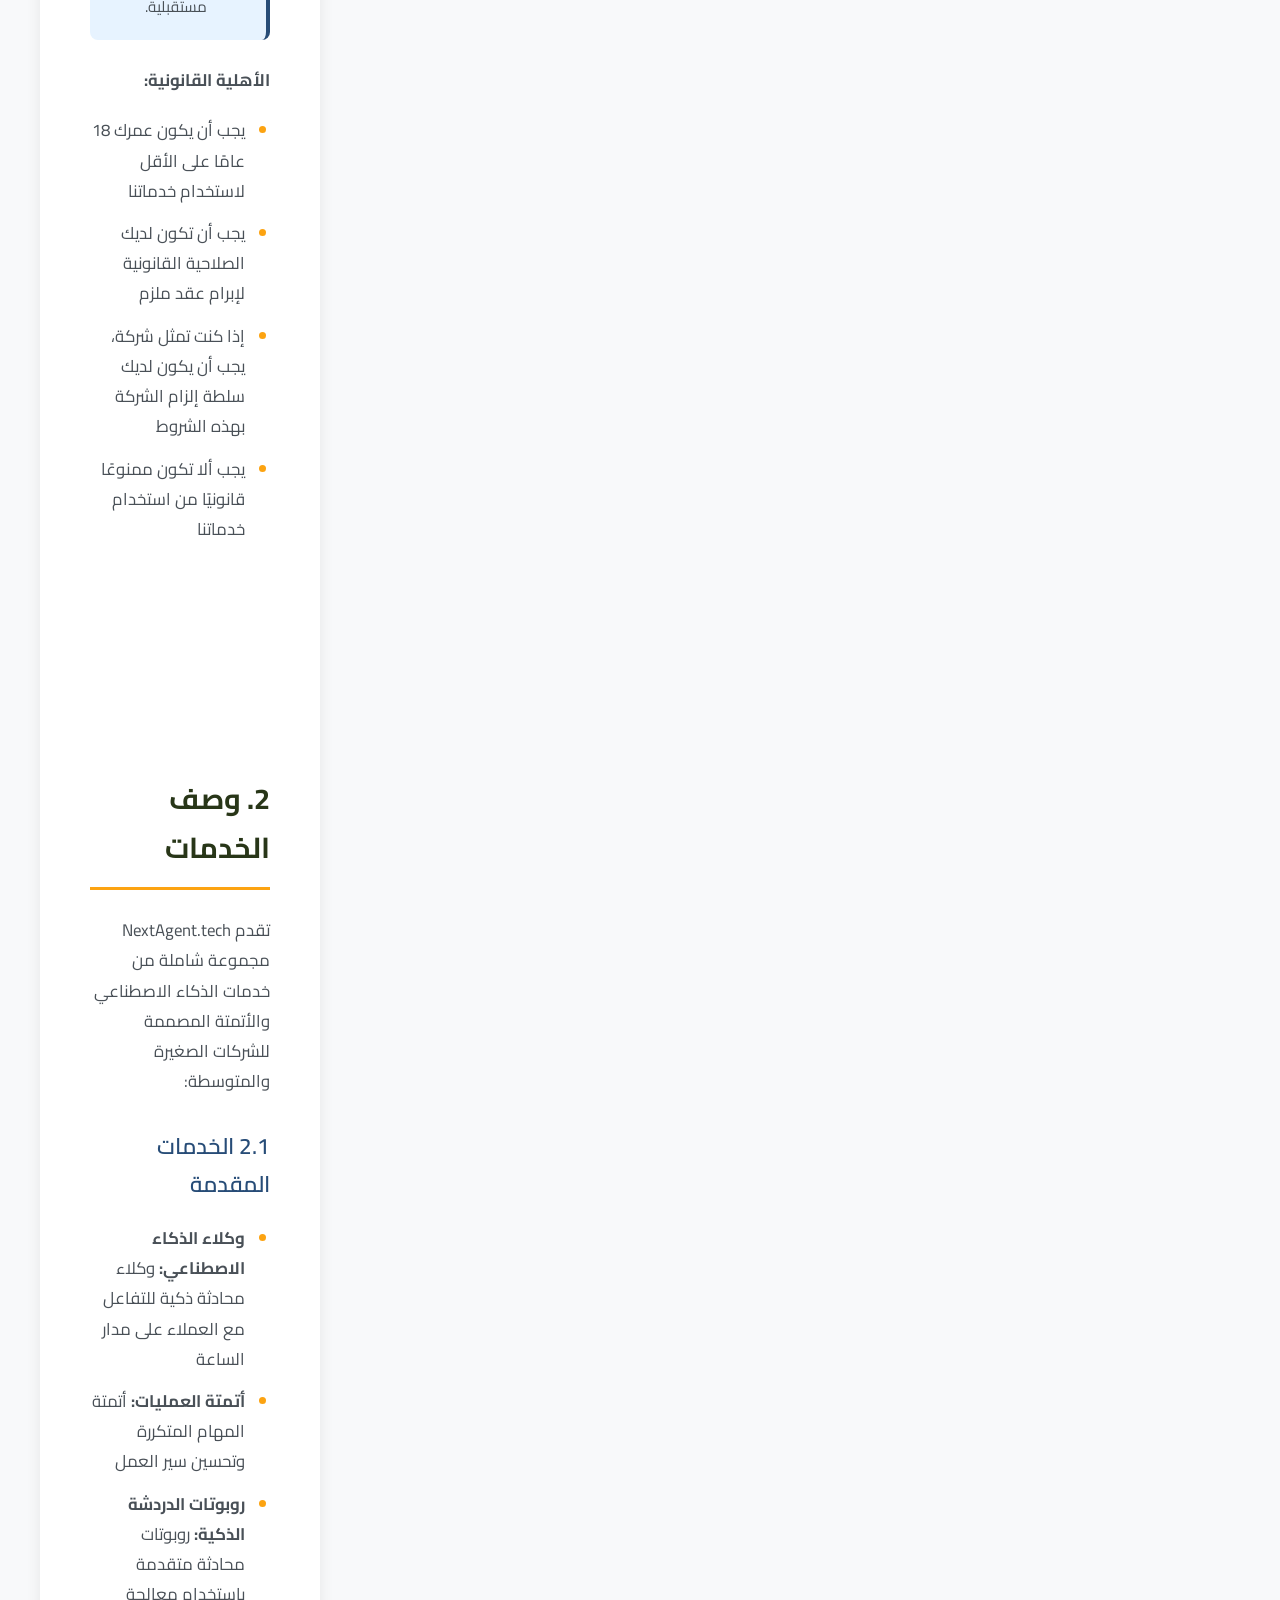
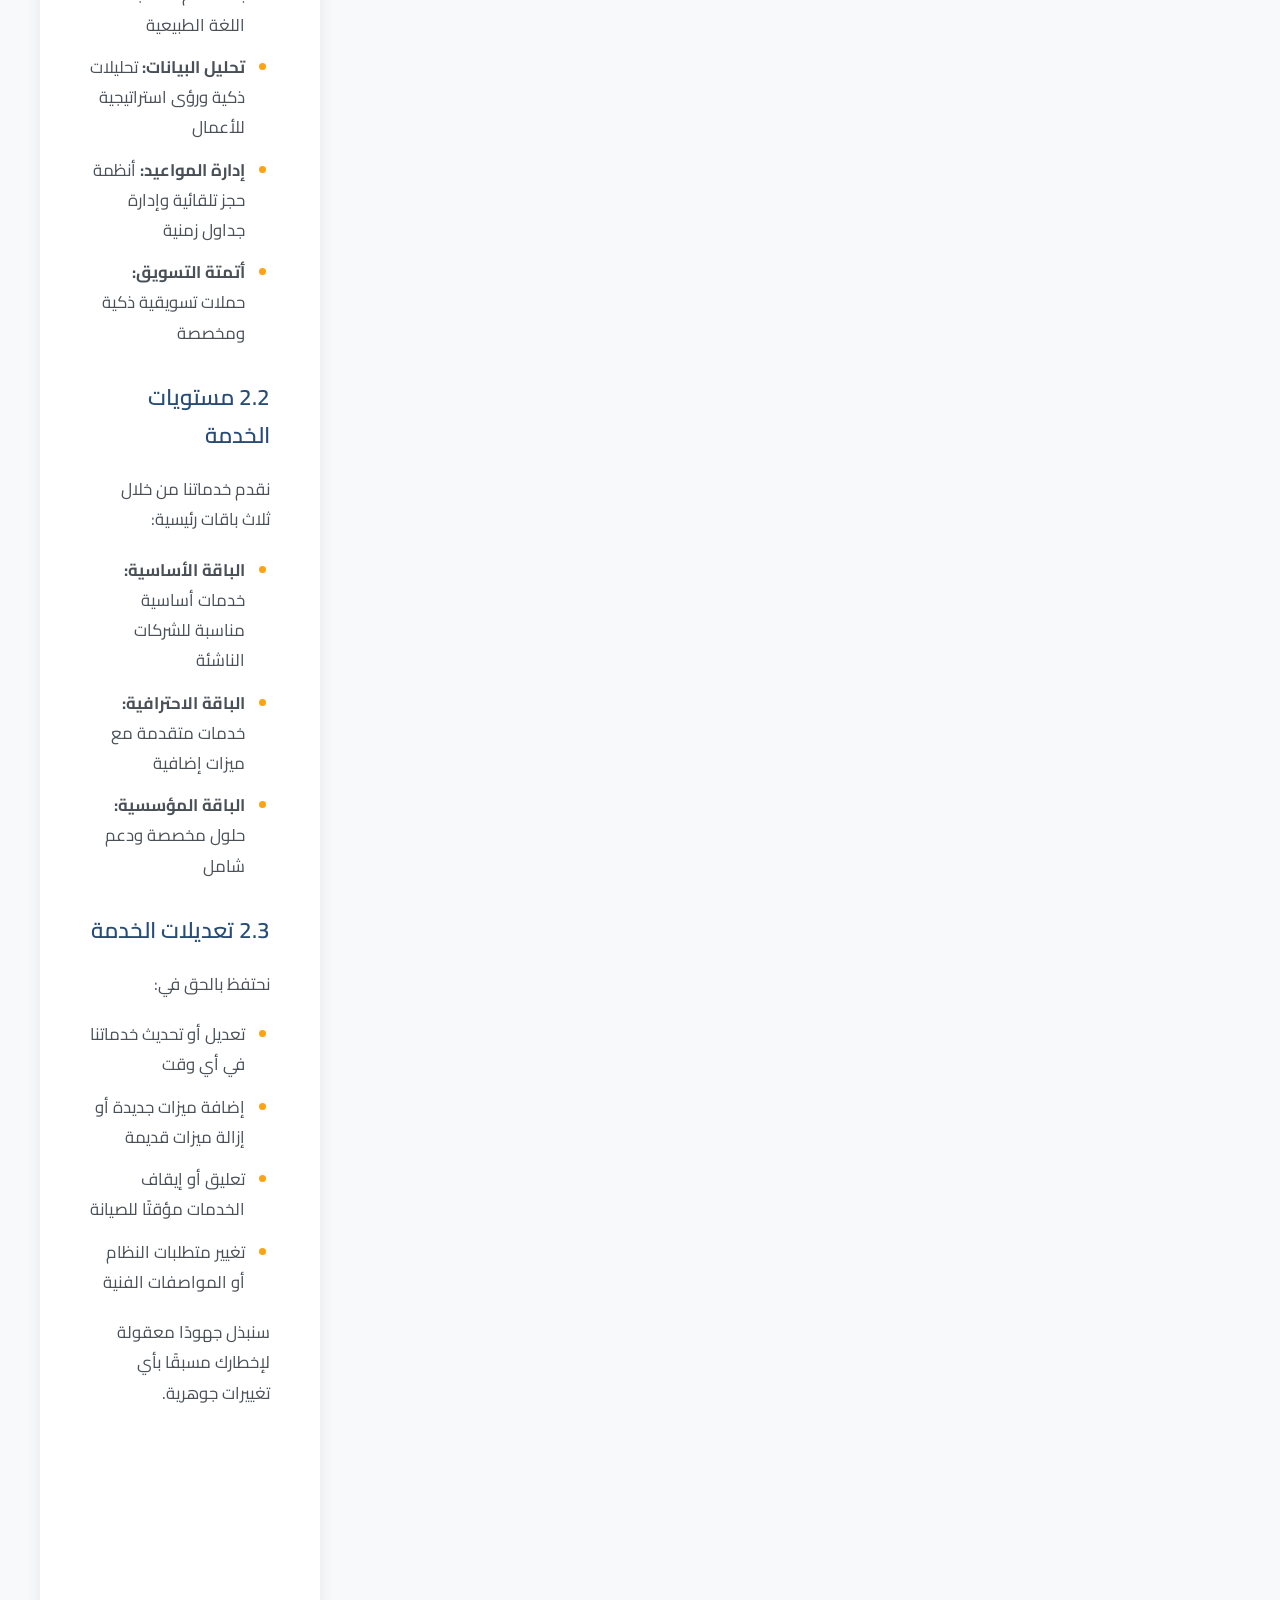
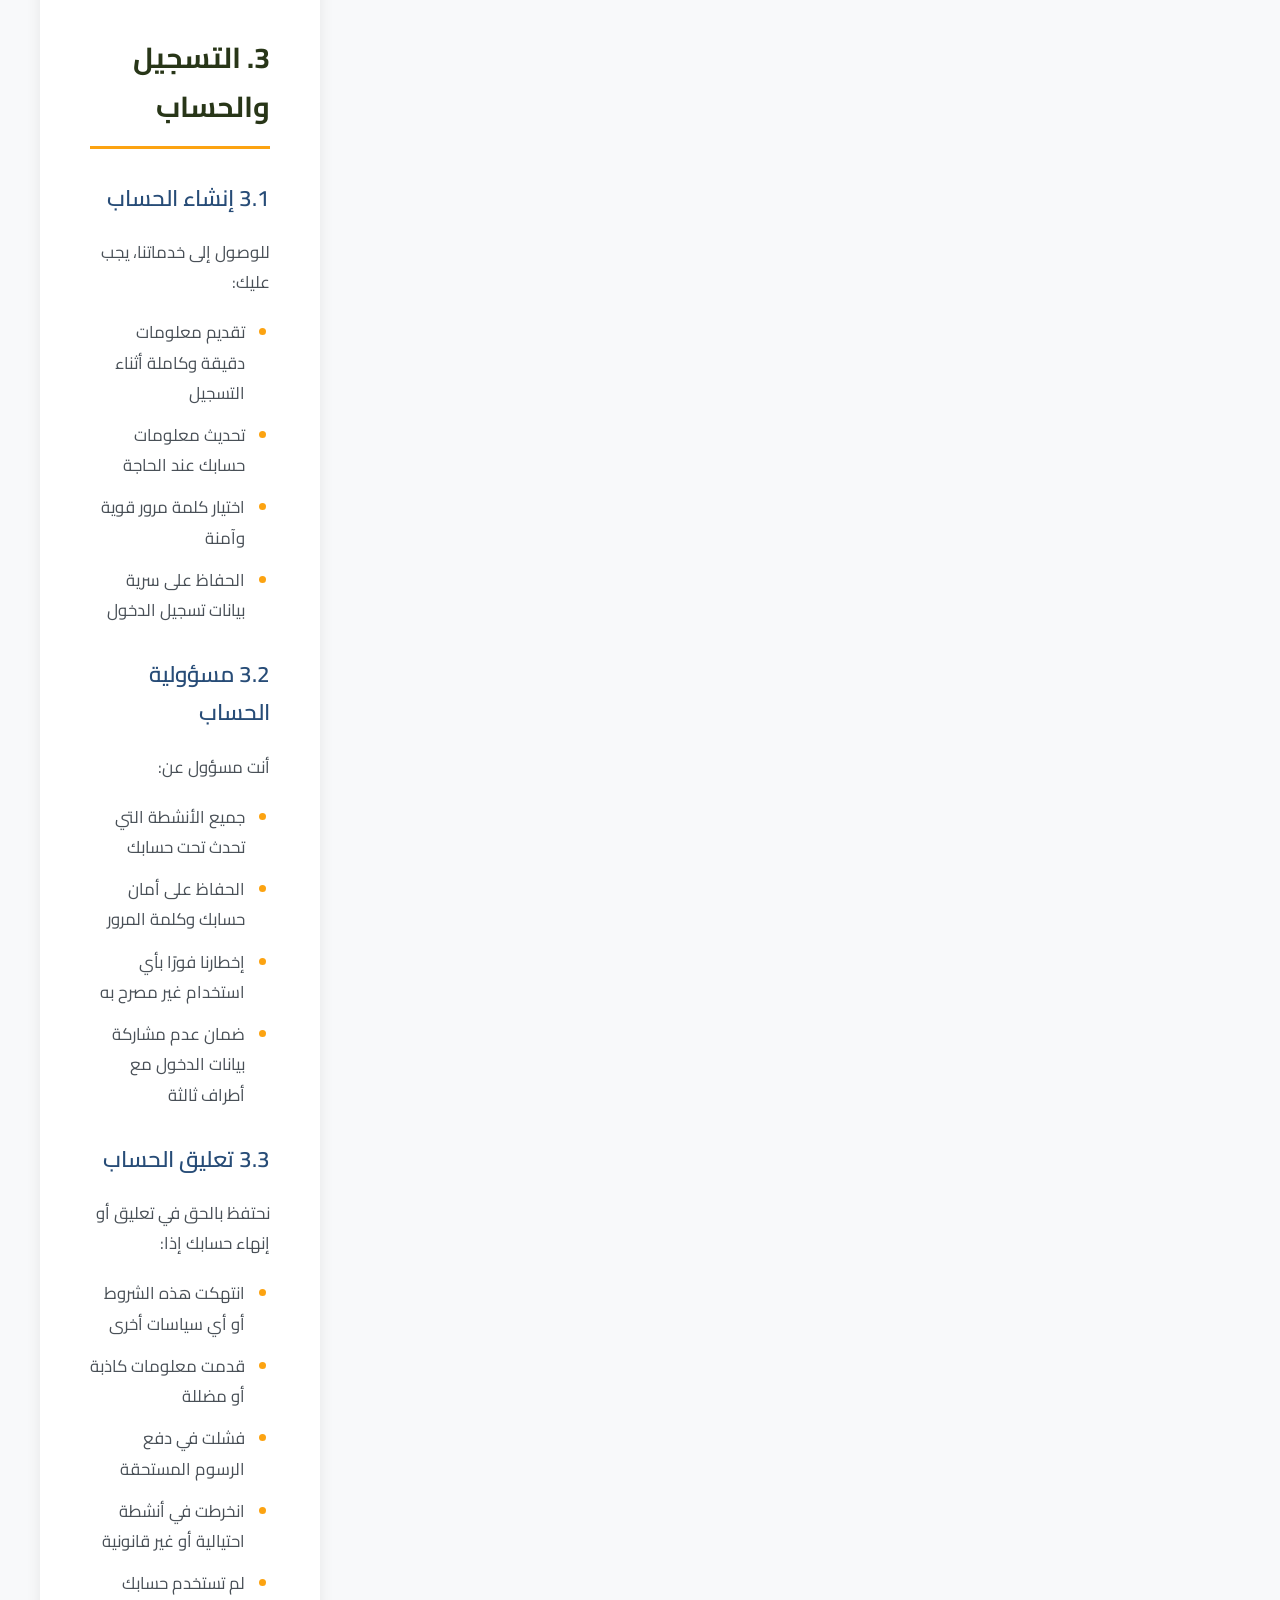
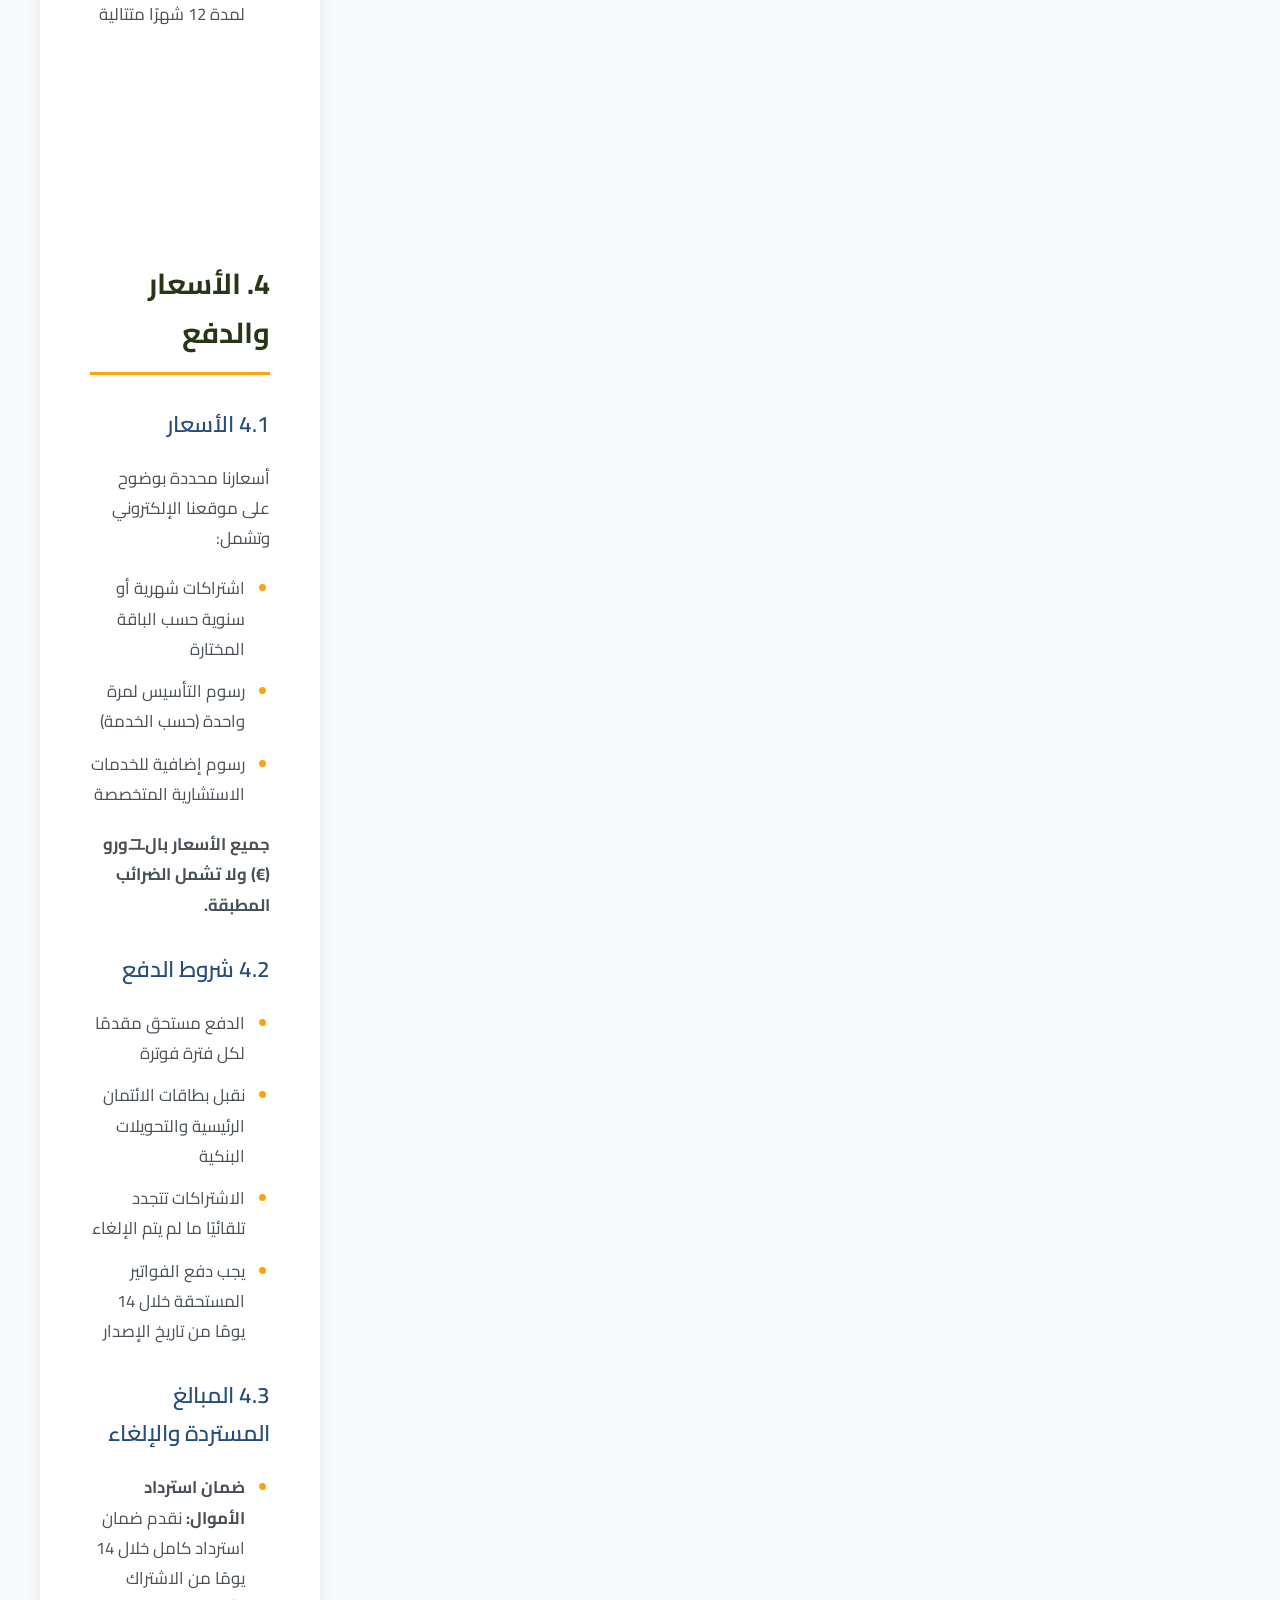
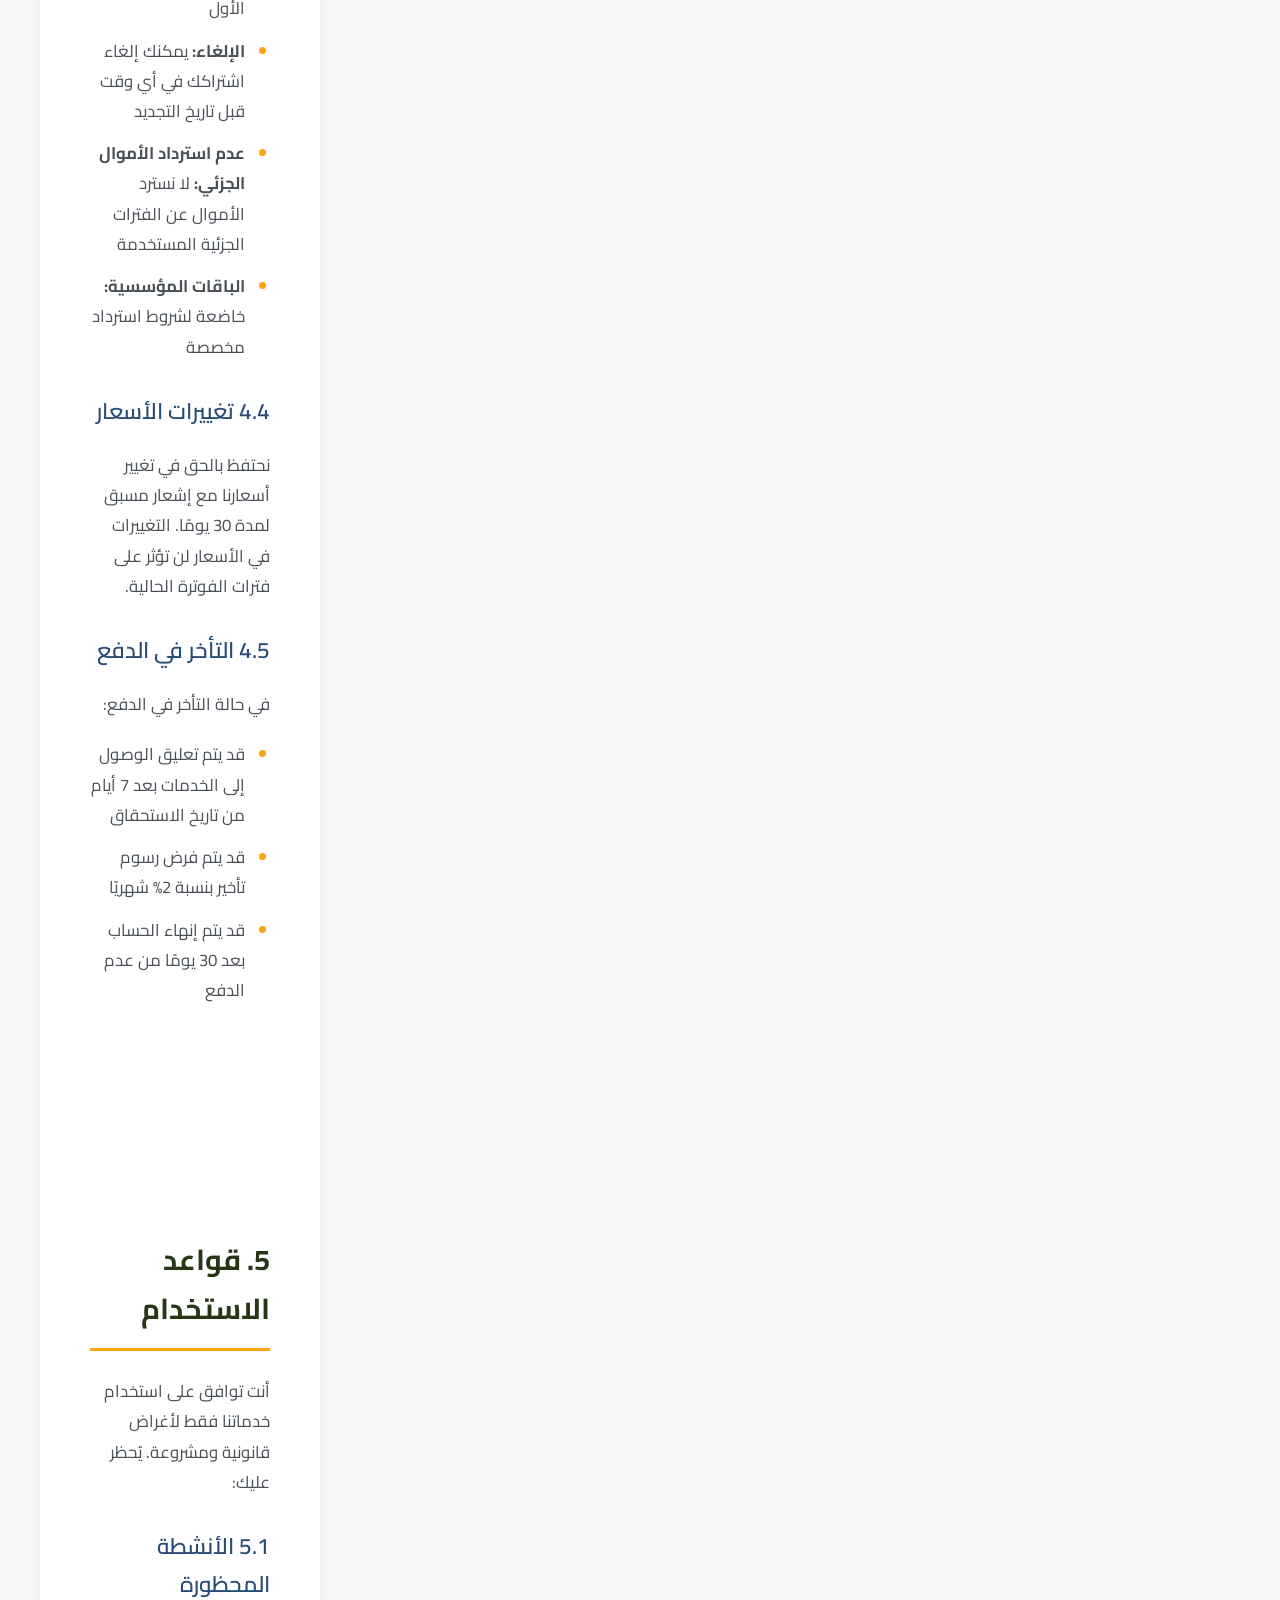
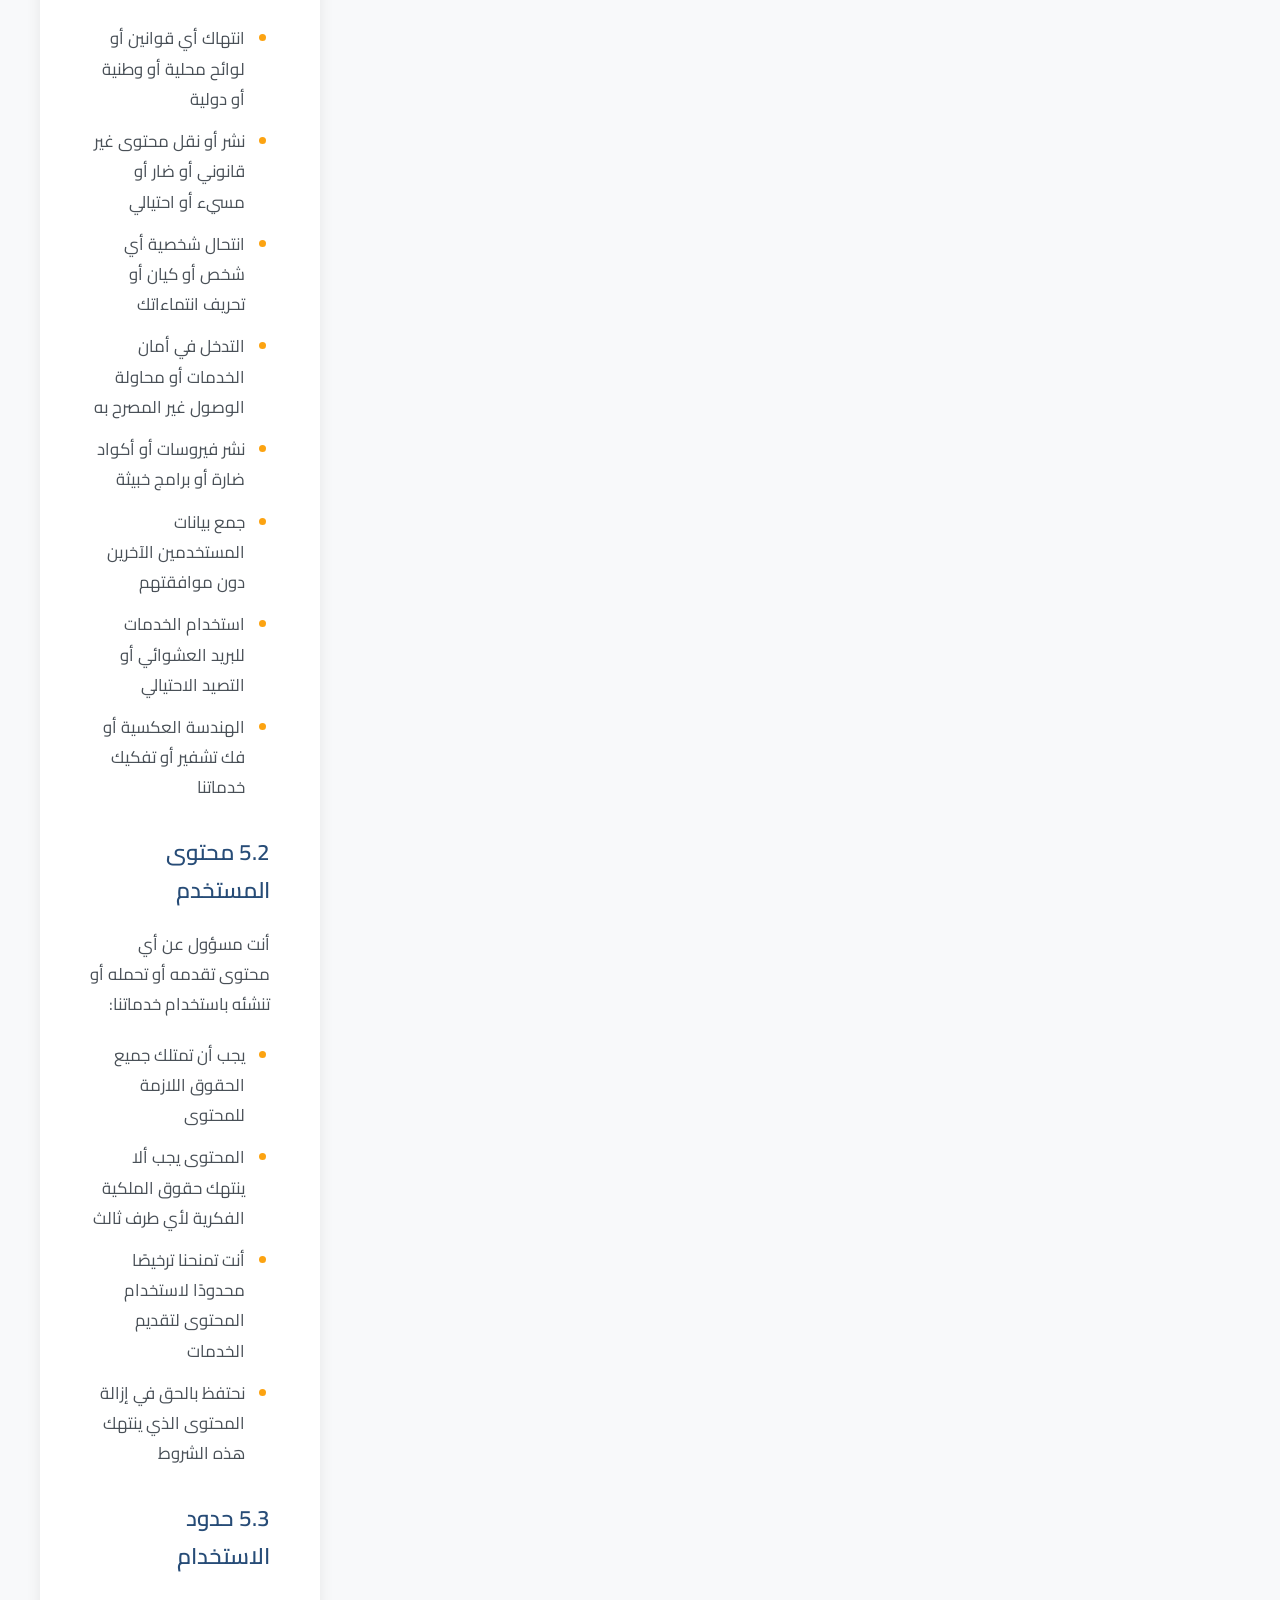
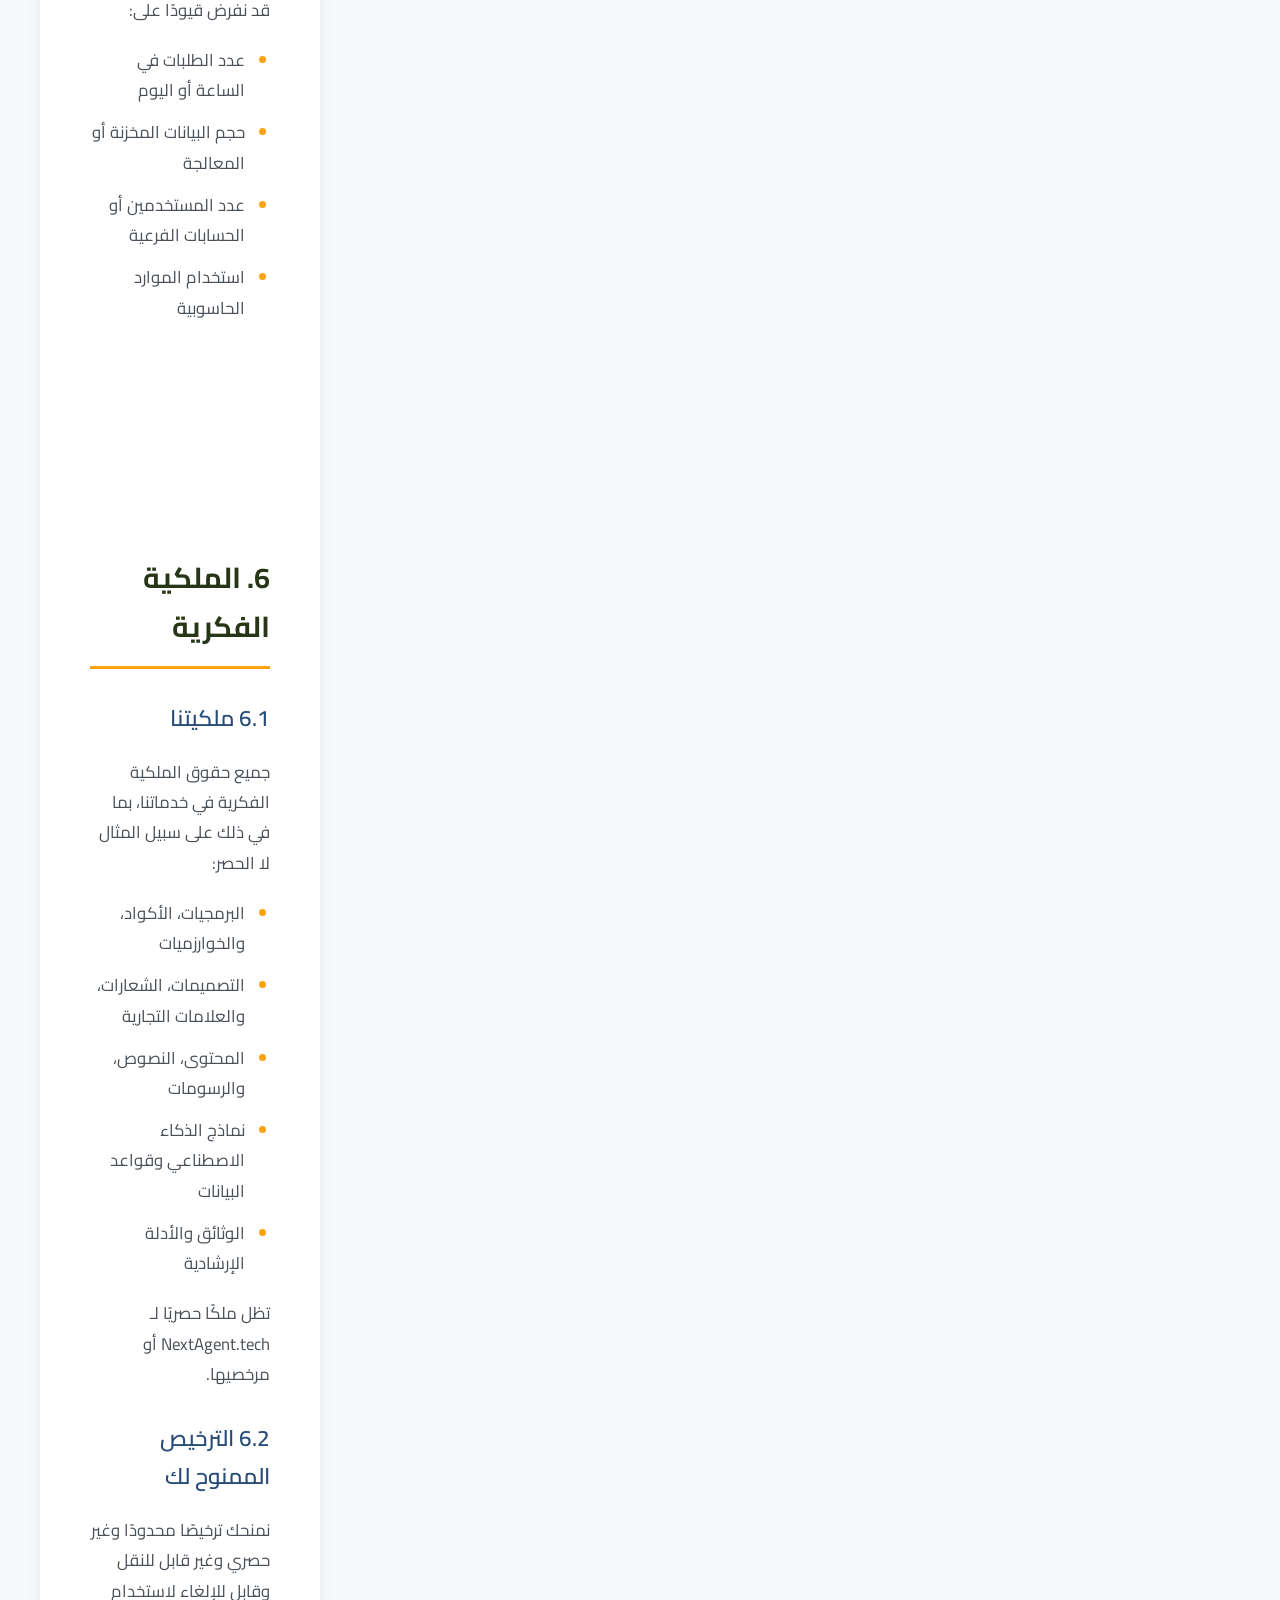
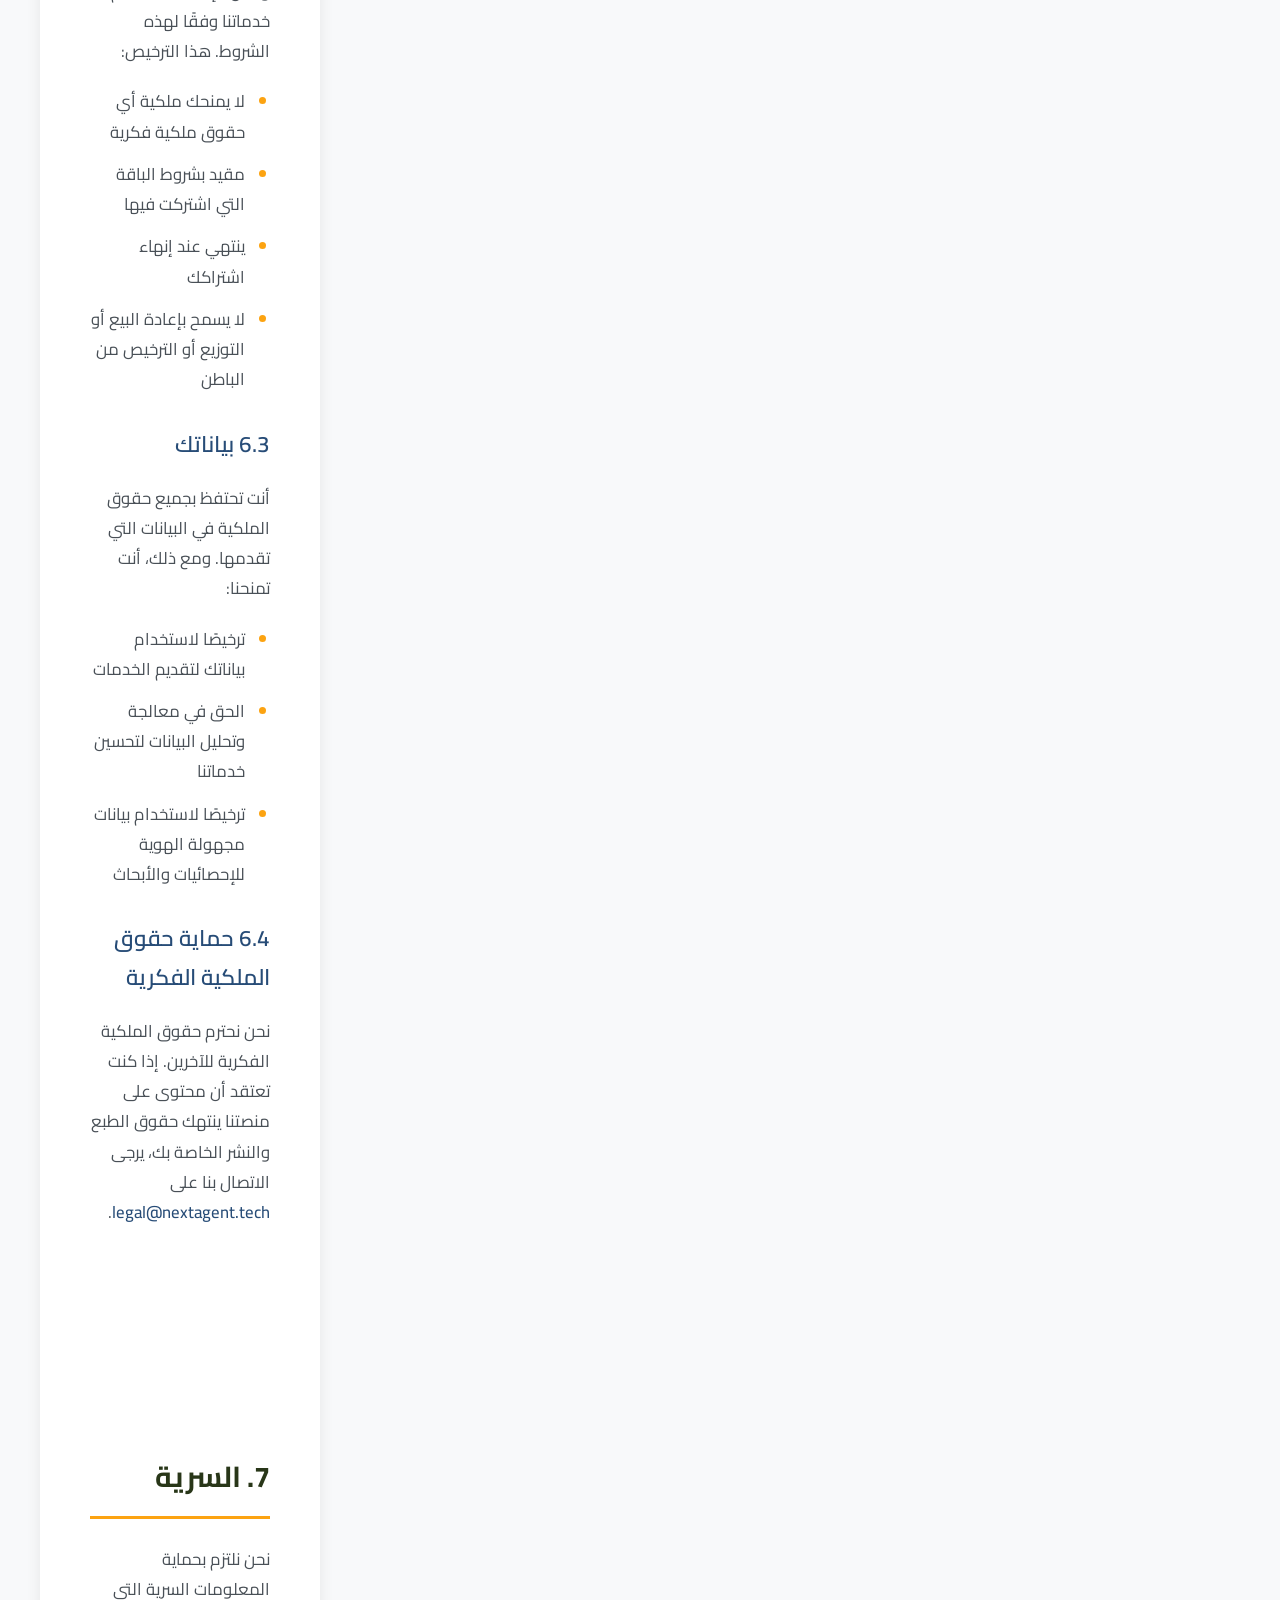
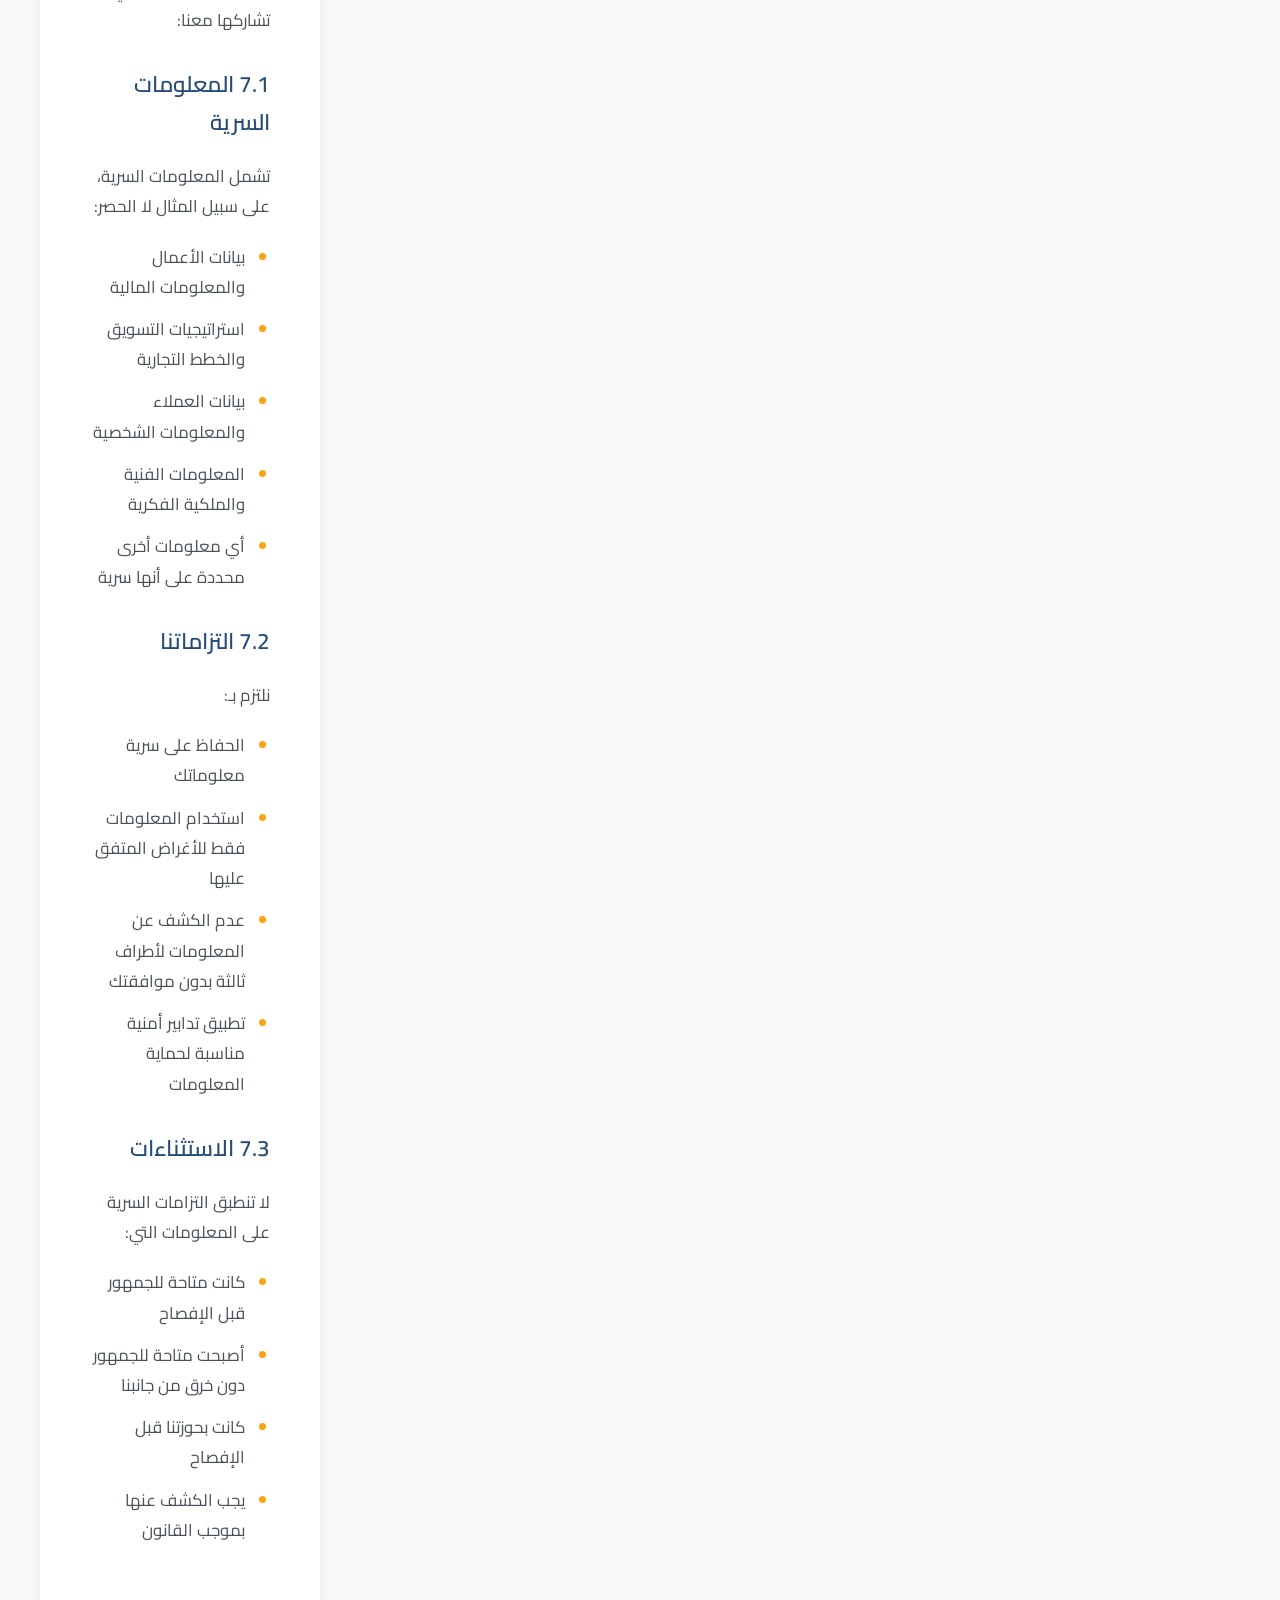
<file: terms.html>
<!DOCTYPE html>
<html lang="ar" dir="rtl">
<head>
    <meta charset="UTF-8">
    <meta name="viewport" content="width=device-width, initial-scale=1.0">
    <title>شروط الخدمة - NextAgent.tech | Terms of Service</title>
    <meta name="description" content="شروط وأحكام استخدام خدمات NextAgent.tech - Terms and Conditions">
    <meta name="robots" content="index, follow">
    
    <!-- Open Graph -->
    <meta property="og:title" content="Terms of Service - NextAgent.tech">
    <meta property="og:description" content="Terms and conditions for using our AI and automation services">
    <meta property="og:type" content="website">
    <meta property="og:url" content="https://nextagent.tech/terms.html">
    
    <!-- Fonts -->
    <link href="https://fonts.googleapis.com/css2?family=Cairo:wght@300;400;600;700;900&display=swap" rel="stylesheet">
    <link href="https://fonts.googleapis.com/css2?family=Inter:wght@300;400;500;600;700&display=swap" rel="stylesheet">
    
    <!-- Font Awesome -->
    <link rel="stylesheet" href="https://cdn.jsdelivr.net/npm/@fortawesome/fontawesome-free@6.4.0/css/all.min.css">
    
    <!-- Styles -->
    <link rel="stylesheet" href="css/style.css">
    <link rel="stylesheet" href="css/legal.css">
    <link rel="stylesheet" href="css/cookie-consent.css">
</head>
<body>
    <!-- Header -->
    <header class="header">
        <nav class="container nav">
            <div class="logo">
                <a href="index.html">
                    <i class="fas fa-robot"></i>
                    <span>NextAgent</span>
                </a>
            </div>
            
            <div class="nav-menu" id="navMenu">
                <a href="index.html" class="nav-link">
                    <span class="ar">الرئيسية</span>
                    <span class="en">Home</span>
                </a>
                <a href="index.html#about" class="nav-link">
                    <span class="ar">من نحن</span>
                    <span class="en">About</span>
                </a>
                <a href="index.html#services" class="nav-link">
                    <span class="ar">الخدمات</span>
                    <span class="en">Services</span>
                </a>
                <a href="blog.html" class="nav-link">
                    <span class="ar">المدونة</span>
                    <span class="en">Blog</span>
                </a>
                <a href="index.html#contact" class="nav-link">
                    <span class="ar">اتصل بنا</span>
                    <span class="en">Contact</span>
                </a>
                <a href="booking.html" class="nav-link btn-primary">
                    <span class="ar">احجز استشارة</span>
                    <span class="en">Book Consultation</span>
                </a>
            </div>
            
            <div class="nav-actions">
                <button class="lang-toggle" id="langToggle">
                    <i class="fas fa-globe"></i>
                    <span class="ar">EN</span>
                    <span class="en">عربي</span>
                </button>
                <button class="nav-toggle" id="navToggle">
                    <span></span>
                    <span></span>
                    <span></span>
                </button>
            </div>
        </nav>
    </header>

    <!-- Hero Section -->
    <section class="legal-hero">
        <div class="container">
            <div class="breadcrumb">
                <a href="index.html">
                    <span class="ar">الرئيسية</span>
                    <span class="en">Home</span>
                </a>
                <i class="fas fa-chevron-right"></i>
                <span class="ar">شروط الخدمة</span>
                <span class="en">Terms of Service</span>
            </div>
            <h1>
                <span class="ar">شروط الخدمة</span>
                <span class="en">Terms of Service</span>
            </h1>
            <p class="last-updated">
                <i class="fas fa-calendar-alt"></i>
                <span class="ar">آخر تحديث: 31 أكتوبر 2025</span>
                <span class="en">Last Updated: October 31, 2025</span>
            </p>
        </div>
    </section>

    <!-- Main Content -->
    <main class="legal-content">
        <div class="container">
            <div class="content-wrapper">
                <!-- Table of Contents -->
                <aside class="toc-sidebar">
                    <div class="toc-header">
                        <i class="fas fa-list"></i>
                        <h3>
                            <span class="ar">المحتويات</span>
                            <span class="en">Contents</span>
                        </h3>
                    </div>
                    <nav class="toc-nav">
                        <a href="#acceptance" class="toc-link">
                            <span class="ar">1. قبول الشروط</span>
                            <span class="en">1. Acceptance of Terms</span>
                        </a>
                        <a href="#services" class="toc-link">
                            <span class="ar">2. وصف الخدمات</span>
                            <span class="en">2. Service Description</span>
                        </a>
                        <a href="#account" class="toc-link">
                            <span class="ar">3. التسجيل والحساب</span>
                            <span class="en">3. Registration & Account</span>
                        </a>
                        <a href="#payment" class="toc-link">
                            <span class="ar">4. الأسعار والدفع</span>
                            <span class="en">4. Pricing & Payment</span>
                        </a>
                        <a href="#usage" class="toc-link">
                            <span class="ar">5. قواعد الاستخدام</span>
                            <span class="en">5. Acceptable Use</span>
                        </a>
                        <a href="#ip" class="toc-link">
                            <span class="ar">6. الملكية الفكرية</span>
                            <span class="en">6. Intellectual Property</span>
                        </a>
                        <a href="#confidentiality" class="toc-link">
                            <span class="ar">7. السرية</span>
                            <span class="en">7. Confidentiality</span>
                        </a>
                        <a href="#warranties" class="toc-link">
                            <span class="ar">8. الضمانات والمسؤولية</span>
                            <span class="en">8. Warranties & Liability</span>
                        </a>
                        <a href="#termination" class="toc-link">
                            <span class="ar">9. الإنهاء والتعليق</span>
                            <span class="en">9. Termination & Suspension</span>
                        </a>
                        <a href="#disputes" class="toc-link">
                            <span class="ar">10. حل النزاعات</span>
                            <span class="en">10. Dispute Resolution</span>
                        </a>
                        <a href="#general" class="toc-link">
                            <span class="ar">11. أحكام عامة</span>
                            <span class="en">11. General Provisions</span>
                        </a>
                        <a href="#contact" class="toc-link">
                            <span class="ar">12. اتصل بنا</span>
                            <span class="en">12. Contact Us</span>
                        </a>
                    </nav>
                </aside>

                <!-- Main Article -->
                <article class="legal-article">
                    <!-- Acceptance of Terms -->
                    <section id="acceptance" class="legal-section">
                        <h2>
                            <span class="ar">1. قبول الشروط</span>
                            <span class="en">1. Acceptance of Terms</span>
                        </h2>
                        <div class="ar">
                            <p>مرحبًا بك في NextAgent.tech ("نحن"، "لنا"، "الشركة"). تحكم شروط الخدمة هذه ("الشروط") استخدامك لموقعنا الإلكتروني وخدماتنا المتعلقة بالذكاء الاصطناعي والأتمتة.</p>
                            <p><strong>بالوصول إلى خدماتنا أو استخدامها، فإنك توافق على الالتزام بهذه الشروط.</strong> إذا كنت لا توافق على أي جزء من هذه الشروط، فيجب عليك عدم استخدام خدماتنا.</p>
                            <div class="info-box">
                                <i class="fas fa-exclamation-circle"></i>
                                <p><strong>مهم:</strong> يرجى قراءة هذه الشروط بعناية قبل استخدام خدماتنا. استخدامك المستمر للخدمات يشكل قبولاً لهذه الشروط وأي تحديثات مستقبلية.</p>
                            </div>
                            <p><strong>الأهلية القانونية:</strong></p>
                            <ul>
                                <li>يجب أن يكون عمرك 18 عامًا على الأقل لاستخدام خدماتنا</li>
                                <li>يجب أن تكون لديك الصلاحية القانونية لإبرام عقد ملزم</li>
                                <li>إذا كنت تمثل شركة، يجب أن يكون لديك سلطة إلزام الشركة بهذه الشروط</li>
                                <li>يجب ألا تكون ممنوعًا قانونيًا من استخدام خدماتنا</li>
                            </ul>
                        </div>
                        <div class="en">
                            <p>Welcome to NextAgent.tech ("we," "us," "the Company"). These Terms of Service ("Terms") govern your use of our website and AI and automation services.</p>
                            <p><strong>By accessing or using our services, you agree to be bound by these Terms.</strong> If you do not agree to any part of these Terms, you must not use our services.</p>
                            <div class="info-box">
                                <i class="fas fa-exclamation-circle"></i>
                                <p><strong>Important:</strong> Please read these Terms carefully before using our services. Your continued use of the services constitutes acceptance of these Terms and any future updates.</p>
                            </div>
                            <p><strong>Legal Eligibility:</strong></p>
                            <ul>
                                <li>You must be at least 18 years old to use our services</li>
                                <li>You must have the legal capacity to enter into a binding contract</li>
                                <li>If representing a company, you must have authority to bind the company to these Terms</li>
                                <li>You must not be legally prohibited from using our services</li>
                            </ul>
                        </div>
                    </section>

                    <!-- Service Description -->
                    <section id="services" class="legal-section">
                        <h2>
                            <span class="ar">2. وصف الخدمات</span>
                            <span class="en">2. Service Description</span>
                        </h2>
                        <div class="ar">
                            <p>تقدم NextAgent.tech مجموعة شاملة من خدمات الذكاء الاصطناعي والأتمتة المصممة للشركات الصغيرة والمتوسطة:</p>
                            
                            <h3>2.1 الخدمات المقدمة</h3>
                            <ul>
                                <li><strong>وكلاء الذكاء الاصطناعي:</strong> وكلاء محادثة ذكية للتفاعل مع العملاء على مدار الساعة</li>
                                <li><strong>أتمتة العمليات:</strong> أتمتة المهام المتكررة وتحسين سير العمل</li>
                                <li><strong>روبوتات الدردشة الذكية:</strong> روبوتات محادثة متقدمة باستخدام معالجة اللغة الطبيعية</li>
                                <li><strong>تحليل البيانات:</strong> تحليلات ذكية ورؤى استراتيجية للأعمال</li>
                                <li><strong>إدارة المواعيد:</strong> أنظمة حجز تلقائية وإدارة جداول زمنية</li>
                                <li><strong>أتمتة التسويق:</strong> حملات تسويقية ذكية ومخصصة</li>
                            </ul>
                            
                            <h3>2.2 مستويات الخدمة</h3>
                            <p>نقدم خدماتنا من خلال ثلاث باقات رئيسية:</p>
                            <ul>
                                <li><strong>الباقة الأساسية:</strong> خدمات أساسية مناسبة للشركات الناشئة</li>
                                <li><strong>الباقة الاحترافية:</strong> خدمات متقدمة مع ميزات إضافية</li>
                                <li><strong>الباقة المؤسسية:</strong> حلول مخصصة ودعم شامل</li>
                            </ul>
                            
                            <h3>2.3 تعديلات الخدمة</h3>
                            <p>نحتفظ بالحق في:</p>
                            <ul>
                                <li>تعديل أو تحديث خدماتنا في أي وقت</li>
                                <li>إضافة ميزات جديدة أو إزالة ميزات قديمة</li>
                                <li>تعليق أو إيقاف الخدمات مؤقتًا للصيانة</li>
                                <li>تغيير متطلبات النظام أو المواصفات الفنية</li>
                            </ul>
                            <p>سنبذل جهودًا معقولة لإخطارك مسبقًا بأي تغييرات جوهرية.</p>
                        </div>
                        <div class="en">
                            <p>NextAgent.tech offers a comprehensive range of AI and automation services designed for small and medium businesses:</p>
                            
                            <h3>2.1 Services Offered</h3>
                            <ul>
                                <li><strong>AI Agents:</strong> Intelligent conversational agents for 24/7 customer interaction</li>
                                <li><strong>Process Automation:</strong> Automating repetitive tasks and optimizing workflows</li>
                                <li><strong>Smart Chatbots:</strong> Advanced conversational bots using natural language processing</li>
                                <li><strong>Data Analytics:</strong> Intelligent analytics and strategic business insights</li>
                                <li><strong>Appointment Management:</strong> Automated booking systems and schedule management</li>
                                <li><strong>Marketing Automation:</strong> Smart and personalized marketing campaigns</li>
                            </ul>
                            
                            <h3>2.2 Service Levels</h3>
                            <p>We offer our services through three main packages:</p>
                            <ul>
                                <li><strong>Basic Package:</strong> Essential services suitable for startups</li>
                                <li><strong>Professional Package:</strong> Advanced services with additional features</li>
                                <li><strong>Enterprise Package:</strong> Custom solutions and comprehensive support</li>
                            </ul>
                            
                            <h3>2.3 Service Modifications</h3>
                            <p>We reserve the right to:</p>
                            <ul>
                                <li>Modify or update our services at any time</li>
                                <li>Add new features or remove outdated ones</li>
                                <li>Temporarily suspend services for maintenance</li>
                                <li>Change system requirements or technical specifications</li>
                            </ul>
                            <p>We will make reasonable efforts to notify you in advance of any material changes.</p>
                        </div>
                    </section>

                    <!-- Account -->
                    <section id="account" class="legal-section">
                        <h2>
                            <span class="ar">3. التسجيل والحساب</span>
                            <span class="en">3. Registration & Account</span>
                        </h2>
                        <div class="ar">
                            <h3>3.1 إنشاء الحساب</h3>
                            <p>للوصول إلى خدماتنا، يجب عليك:</p>
                            <ul>
                                <li>تقديم معلومات دقيقة وكاملة أثناء التسجيل</li>
                                <li>تحديث معلومات حسابك عند الحاجة</li>
                                <li>اختيار كلمة مرور قوية وآمنة</li>
                                <li>الحفاظ على سرية بيانات تسجيل الدخول</li>
                            </ul>
                            
                            <h3>3.2 مسؤولية الحساب</h3>
                            <p>أنت مسؤول عن:</p>
                            <ul>
                                <li>جميع الأنشطة التي تحدث تحت حسابك</li>
                                <li>الحفاظ على أمان حسابك وكلمة المرور</li>
                                <li>إخطارنا فورًا بأي استخدام غير مصرح به</li>
                                <li>ضمان عدم مشاركة بيانات الدخول مع أطراف ثالثة</li>
                            </ul>
                            
                            <h3>3.3 تعليق الحساب</h3>
                            <p>نحتفظ بالحق في تعليق أو إنهاء حسابك إذا:</p>
                            <ul>
                                <li>انتهكت هذه الشروط أو أي سياسات أخرى</li>
                                <li>قدمت معلومات كاذبة أو مضللة</li>
                                <li>فشلت في دفع الرسوم المستحقة</li>
                                <li>انخرطت في أنشطة احتيالية أو غير قانونية</li>
                                <li>لم تستخدم حسابك لمدة 12 شهرًا متتالية</li>
                            </ul>
                        </div>
                        <div class="en">
                            <h3>3.1 Account Creation</h3>
                            <p>To access our services, you must:</p>
                            <ul>
                                <li>Provide accurate and complete information during registration</li>
                                <li>Update your account information when necessary</li>
                                <li>Choose a strong and secure password</li>
                                <li>Maintain the confidentiality of your login credentials</li>
                            </ul>
                            
                            <h3>3.2 Account Responsibility</h3>
                            <p>You are responsible for:</p>
                            <ul>
                                <li>All activities that occur under your account</li>
                                <li>Maintaining the security of your account and password</li>
                                <li>Immediately notifying us of any unauthorized use</li>
                                <li>Ensuring you don't share login credentials with third parties</li>
                            </ul>
                            
                            <h3>3.3 Account Suspension</h3>
                            <p>We reserve the right to suspend or terminate your account if:</p>
                            <ul>
                                <li>You violate these Terms or any other policies</li>
                                <li>You provide false or misleading information</li>
                                <li>You fail to pay fees due</li>
                                <li>You engage in fraudulent or illegal activities</li>
                                <li>You haven't used your account for 12 consecutive months</li>
                            </ul>
                        </div>
                    </section>

                    <!-- Payment -->
                    <section id="payment" class="legal-section">
                        <h2>
                            <span class="ar">4. الأسعار والدفع</span>
                            <span class="en">4. Pricing & Payment</span>
                        </h2>
                        <div class="ar">
                            <h3>4.1 الأسعار</h3>
                            <p>أسعارنا محددة بوضوح على موقعنا الإلكتروني وتشمل:</p>
                            <ul>
                                <li>اشتراكات شهرية أو سنوية حسب الباقة المختارة</li>
                                <li>رسوم التأسيس لمرة واحدة (حسب الخدمة)</li>
                                <li>رسوم إضافية للخدمات الاستشارية المتخصصة</li>
                            </ul>
                            <p><strong>جميع الأسعار بالユورو (€) ولا تشمل الضرائب المطبقة.</strong></p>
                            
                            <h3>4.2 شروط الدفع</h3>
                            <ul>
                                <li>الدفع مستحق مقدمًا لكل فترة فوترة</li>
                                <li>نقبل بطاقات الائتمان الرئيسية والتحويلات البنكية</li>
                                <li>الاشتراكات تتجدد تلقائيًا ما لم يتم الإلغاء</li>
                                <li>يجب دفع الفواتير المستحقة خلال 14 يومًا من تاريخ الإصدار</li>
                            </ul>
                            
                            <h3>4.3 المبالغ المستردة والإلغاء</h3>
                            <ul>
                                <li><strong>ضمان استرداد الأموال:</strong> نقدم ضمان استرداد كامل خلال 14 يومًا من الاشتراك الأول</li>
                                <li><strong>الإلغاء:</strong> يمكنك إلغاء اشتراكك في أي وقت قبل تاريخ التجديد</li>
                                <li><strong>عدم استرداد الأموال الجزئي:</strong> لا نسترد الأموال عن الفترات الجزئية المستخدمة</li>
                                <li><strong>الباقات المؤسسية:</strong> خاضعة لشروط استرداد مخصصة</li>
                            </ul>
                            
                            <h3>4.4 تغييرات الأسعار</h3>
                            <p>نحتفظ بالحق في تغيير أسعارنا مع إشعار مسبق لمدة 30 يومًا. التغييرات في الأسعار لن تؤثر على فترات الفوترة الحالية.</p>
                            
                            <h3>4.5 التأخر في الدفع</h3>
                            <p>في حالة التأخر في الدفع:</p>
                            <ul>
                                <li>قد يتم تعليق الوصول إلى الخدمات بعد 7 أيام من تاريخ الاستحقاق</li>
                                <li>قد يتم فرض رسوم تأخير بنسبة 2% شهريًا</li>
                                <li>قد يتم إنهاء الحساب بعد 30 يومًا من عدم الدفع</li>
                            </ul>
                        </div>
                        <div class="en">
                            <h3>4.1 Pricing</h3>
                            <p>Our prices are clearly stated on our website and include:</p>
                            <ul>
                                <li>Monthly or annual subscriptions depending on chosen package</li>
                                <li>One-time setup fees (depending on service)</li>
                                <li>Additional fees for specialized consulting services</li>
                            </ul>
                            <p><strong>All prices are in Euros (€) and exclude applicable taxes.</strong></p>
                            
                            <h3>4.2 Payment Terms</h3>
                            <ul>
                                <li>Payment is due in advance for each billing period</li>
                                <li>We accept major credit cards and bank transfers</li>
                                <li>Subscriptions renew automatically unless cancelled</li>
                                <li>Due invoices must be paid within 14 days of issue date</li>
                            </ul>
                            
                            <h3>4.3 Refunds & Cancellation</h3>
                            <ul>
                                <li><strong>Money-Back Guarantee:</strong> We offer a full refund within 14 days of first subscription</li>
                                <li><strong>Cancellation:</strong> You can cancel your subscription anytime before renewal date</li>
                                <li><strong>No Partial Refunds:</strong> We don't refund for partial periods used</li>
                                <li><strong>Enterprise Packages:</strong> Subject to custom refund terms</li>
                            </ul>
                            
                            <h3>4.4 Price Changes</h3>
                            <p>We reserve the right to change our prices with 30 days advance notice. Price changes will not affect current billing periods.</p>
                            
                            <h3>4.5 Late Payment</h3>
                            <p>In case of late payment:</p>
                            <ul>
                                <li>Access to services may be suspended after 7 days from due date</li>
                                <li>Late fees of 2% monthly may be charged</li>
                                <li>Account may be terminated after 30 days of non-payment</li>
                            </ul>
                        </div>
                    </section>

                    <!-- Acceptable Use -->
                    <section id="usage" class="legal-section">
                        <h2>
                            <span class="ar">5. قواعد الاستخدام</span>
                            <span class="en">5. Acceptable Use</span>
                        </h2>
                        <div class="ar">
                            <p>أنت توافق على استخدام خدماتنا فقط لأغراض قانونية ومشروعة. يُحظر عليك:</p>
                            
                            <h3>5.1 الأنشطة المحظورة</h3>
                            <ul>
                                <li>انتهاك أي قوانين أو لوائح محلية أو وطنية أو دولية</li>
                                <li>نشر أو نقل محتوى غير قانوني أو ضار أو مسيء أو احتيالي</li>
                                <li>انتحال شخصية أي شخص أو كيان أو تحريف انتماءاتك</li>
                                <li>التدخل في أمان الخدمات أو محاولة الوصول غير المصرح به</li>
                                <li>نشر فيروسات أو أكواد ضارة أو برامج خبيثة</li>
                                <li>جمع بيانات المستخدمين الآخرين دون موافقتهم</li>
                                <li>استخدام الخدمات للبريد العشوائي أو التصيد الاحتيالي</li>
                                <li>الهندسة العكسية أو فك تشفير أو تفكيك خدماتنا</li>
                            </ul>
                            
                            <h3>5.2 محتوى المستخدم</h3>
                            <p>أنت مسؤول عن أي محتوى تقدمه أو تحمله أو تنشئه باستخدام خدماتنا:</p>
                            <ul>
                                <li>يجب أن تمتلك جميع الحقوق اللازمة للمحتوى</li>
                                <li>المحتوى يجب ألا ينتهك حقوق الملكية الفكرية لأي طرف ثالث</li>
                                <li>أنت تمنحنا ترخيصًا محدودًا لاستخدام المحتوى لتقديم الخدمات</li>
                                <li>نحتفظ بالحق في إزالة المحتوى الذي ينتهك هذه الشروط</li>
                            </ul>
                            
                            <h3>5.3 حدود الاستخدام</h3>
                            <p>قد نفرض قيودًا على:</p>
                            <ul>
                                <li>عدد الطلبات في الساعة أو اليوم</li>
                                <li>حجم البيانات المخزنة أو المعالجة</li>
                                <li>عدد المستخدمين أو الحسابات الفرعية</li>
                                <li>استخدام الموارد الحاسوبية</li>
                            </ul>
                        </div>
                        <div class="en">
                            <p>You agree to use our services only for lawful and legitimate purposes. You are prohibited from:</p>
                            
                            <h3>5.1 Prohibited Activities</h3>
                            <ul>
                                <li>Violating any local, national, or international laws or regulations</li>
                                <li>Publishing or transmitting illegal, harmful, abusive, or fraudulent content</li>
                                <li>Impersonating any person or entity or misrepresenting your affiliations</li>
                                <li>Interfering with service security or attempting unauthorized access</li>
                                <li>Distributing viruses, malicious code, or malware</li>
                                <li>Collecting other users' data without their consent</li>
                                <li>Using services for spam or phishing</li>
                                <li>Reverse engineering, decrypting, or disassembling our services</li>
                            </ul>
                            
                            <h3>5.2 User Content</h3>
                            <p>You are responsible for any content you submit, upload, or create using our services:</p>
                            <ul>
                                <li>You must own all necessary rights to the content</li>
                                <li>Content must not violate any third party's intellectual property rights</li>
                                <li>You grant us a limited license to use content to provide services</li>
                                <li>We reserve the right to remove content that violates these Terms</li>
                            </ul>
                            
                            <h3>5.3 Usage Limits</h3>
                            <p>We may impose restrictions on:</p>
                            <ul>
                                <li>Number of requests per hour or day</li>
                                <li>Volume of data stored or processed</li>
                                <li>Number of users or sub-accounts</li>
                                <li>Use of computing resources</li>
                            </ul>
                        </div>
                    </section>

                    <!-- Intellectual Property -->
                    <section id="ip" class="legal-section">
                        <h2>
                            <span class="ar">6. الملكية الفكرية</span>
                            <span class="en">6. Intellectual Property</span>
                        </h2>
                        <div class="ar">
                            <h3>6.1 ملكيتنا</h3>
                            <p>جميع حقوق الملكية الفكرية في خدماتنا، بما في ذلك على سبيل المثال لا الحصر:</p>
                            <ul>
                                <li>البرمجيات، الأكواد، والخوارزميات</li>
                                <li>التصميمات، الشعارات، والعلامات التجارية</li>
                                <li>المحتوى، النصوص، والرسومات</li>
                                <li>نماذج الذكاء الاصطناعي وقواعد البيانات</li>
                                <li>الوثائق والأدلة الإرشادية</li>
                            </ul>
                            <p>تظل ملكًا حصريًا لـ NextAgent.tech أو مرخصيها.</p>
                            
                            <h3>6.2 الترخيص الممنوح لك</h3>
                            <p>نمنحك ترخيصًا محدودًا وغير حصري وغير قابل للنقل وقابل للإلغاء لاستخدام خدماتنا وفقًا لهذه الشروط. هذا الترخيص:</p>
                            <ul>
                                <li>لا يمنحك ملكية أي حقوق ملكية فكرية</li>
                                <li>مقيد بشروط الباقة التي اشتركت فيها</li>
                                <li>ينتهي عند إنهاء اشتراكك</li>
                                <li>لا يسمح بإعادة البيع أو التوزيع أو الترخيص من الباطن</li>
                            </ul>
                            
                            <h3>6.3 بياناتك</h3>
                            <p>أنت تحتفظ بجميع حقوق الملكية في البيانات التي تقدمها. ومع ذلك، أنت تمنحنا:</p>
                            <ul>
                                <li>ترخيصًا لاستخدام بياناتك لتقديم الخدمات</li>
                                <li>الحق في معالجة وتحليل البيانات لتحسين خدماتنا</li>
                                <li>ترخيصًا لاستخدام بيانات مجهولة الهوية للإحصائيات والأبحاث</li>
                            </ul>
                            
                            <h3>6.4 حماية حقوق الملكية الفكرية</h3>
                            <p>نحن نحترم حقوق الملكية الفكرية للآخرين. إذا كنت تعتقد أن محتوى على منصتنا ينتهك حقوق الطبع والنشر الخاصة بك، يرجى الاتصال بنا على <a href="mailto:legal@nextagent.tech">legal@nextagent.tech</a>.</p>
                        </div>
                        <div class="en">
                            <h3>6.1 Our Ownership</h3>
                            <p>All intellectual property rights in our services, including but not limited to:</p>
                            <ul>
                                <li>Software, code, and algorithms</li>
                                <li>Designs, logos, and trademarks</li>
                                <li>Content, text, and graphics</li>
                                <li>AI models and databases</li>
                                <li>Documentation and guides</li>
                            </ul>
                            <p>Remain the exclusive property of NextAgent.tech or its licensors.</p>
                            
                            <h3>6.2 License Granted to You</h3>
                            <p>We grant you a limited, non-exclusive, non-transferable, revocable license to use our services in accordance with these Terms. This license:</p>
                            <ul>
                                <li>Does not grant you ownership of any intellectual property rights</li>
                                <li>Is restricted to the terms of the package you subscribed to</li>
                                <li>Terminates upon termination of your subscription</li>
                                <li>Does not allow resale, redistribution, or sublicensing</li>
                            </ul>
                            
                            <h3>6.3 Your Data</h3>
                            <p>You retain all ownership rights to the data you provide. However, you grant us:</p>
                            <ul>
                                <li>A license to use your data to provide services</li>
                                <li>The right to process and analyze data to improve our services</li>
                                <li>A license to use anonymized data for statistics and research</li>
                            </ul>
                            
                            <h3>6.4 Intellectual Property Protection</h3>
                            <p>We respect the intellectual property rights of others. If you believe content on our platform infringes your copyright, please contact us at <a href="mailto:legal@nextagent.tech">legal@nextagent.tech</a>.</p>
                        </div>
                    </section>

                    <!-- Confidentiality -->
                    <section id="confidentiality" class="legal-section">
                        <h2>
                            <span class="ar">7. السرية</span>
                            <span class="en">7. Confidentiality</span>
                        </h2>
                        <div class="ar">
                            <p>نحن نلتزم بحماية المعلومات السرية التي تشاركها معنا:</p>
                            
                            <h3>7.1 المعلومات السرية</h3>
                            <p>تشمل المعلومات السرية، على سبيل المثال لا الحصر:</p>
                            <ul>
                                <li>بيانات الأعمال والمعلومات المالية</li>
                                <li>استراتيجيات التسويق والخطط التجارية</li>
                                <li>بيانات العملاء والمعلومات الشخصية</li>
                                <li>المعلومات الفنية والملكية الفكرية</li>
                                <li>أي معلومات أخرى محددة على أنها سرية</li>
                            </ul>
                            
                            <h3>7.2 التزاماتنا</h3>
                            <p>نلتزم بـ:</p>
                            <ul>
                                <li>الحفاظ على سرية معلوماتك</li>
                                <li>استخدام المعلومات فقط للأغراض المتفق عليها</li>
                                <li>عدم الكشف عن المعلومات لأطراف ثالثة بدون موافقتك</li>
                                <li>تطبيق تدابير أمنية مناسبة لحماية المعلومات</li>
                            </ul>
                            
                            <h3>7.3 الاستثناءات</h3>
                            <p>لا تنطبق التزامات السرية على المعلومات التي:</p>
                            <ul>
                                <li>كانت متاحة للجمهور قبل الإفصاح</li>
                                <li>أصبحت متاحة للجمهور دون خرق من جانبنا</li>
                                <li>كانت بحوزتنا قبل الإفصاح</li>
                                <li>يجب الكشف عنها بموجب القانون</li>
                            </ul>
                        </div>
                        <div class="en">
                            <p>We are committed to protecting the confidential information you share with us:</p>
                            
                            <h3>7.1 Confidential Information</h3>
                            <p>Confidential information includes, but is not limited to:</p>
                            <ul>
                                <li>Business data and financial information</li>
                                <li>Marketing strategies and business plans</li>
                                <li>Customer data and personal information</li>
                                <li>Technical information and intellectual property</li>
                                <li>Any other information designated as confidential</li>
                            </ul>
                            
                            <h3>7.2 Our Obligations</h3>
                            <p>We commit to:</p>
                            <ul>
                                <li>Maintain the confidentiality of your information</li>
                                <li>Use information only for agreed purposes</li>
                                <li>Not disclose information to third parties without your consent</li>
                                <li>Apply appropriate security measures to protect information</li>
                            </ul>
                            
                            <h3>7.3 Exceptions</h3>
                            <p>Confidentiality obligations do not apply to information that:</p>
                            <ul>
                                <li>Was publicly available before disclosure</li>
                                <li>Became publicly available without breach on our part</li>
                                <li>Was in our possession before disclosure</li>
                                <li>Must be disclosed by law</li>
                            </ul>
                        </div>
                    </section>

                    <!-- Warranties & Liability -->
                    <section id="warranties" class="legal-section">
                        <h2>
                            <span class="ar">8. الضمانات والمسؤولية</span>
                            <span class="en">8. Warranties & Liability</span>
                        </h2>
                        <div class="ar">
                            <h3>8.1 إخلاء المسؤولية عن الضمانات</h3>
                            <p>خدماتنا مقدمة "كما هي" و"حسب التوفر" دون أي ضمانات من أي نوع، سواء صريحة أو ضمنية، بما في ذلك على سبيل المثال لا الحصر:</p>
                            <ul>
                                <li>ضمانات قابلية التسويق أو الملاءمة لغرض معين</li>
                                <li>ضمانات الدقة أو الاكتمال أو الموثوقية</li>
                                <li>ضمانات عدم الانقطاع أو الخلو من الأخطاء</li>
                                <li>ضمانات الأمان أو عدم انتهاك الحقوق</li>
                            </ul>
                            
                            <h3>8.2 تحديد المسؤولية</h3>
                            <p>إلى أقصى حد يسمح به القانون، لن نكون مسؤولين عن:</p>
                            <ul>
                                <li>أي أضرار غير مباشرة أو عرضية أو خاصة أو تبعية</li>
                                <li>فقدان الأرباح أو الإيرادات أو البيانات</li>
                                <li>تكاليف الحصول على سلع أو خدمات بديلة</li>
                                <li>انقطاع الأعمال أو فقدان المعلومات</li>
                            </ul>
                            <p><strong>مسؤوليتنا الإجمالية تجاهك لن تتجاوز المبلغ الذي دفعته لنا خلال الـ 12 شهرًا السابقة.</strong></p>
                            
                            <h3>8.3 التعويض</h3>
                            <p>أنت توافق على تعويضنا والدفاع عنا ضد أي مطالبات أو أضرار أو خسائر ناتجة عن:</p>
                            <ul>
                                <li>انتهاكك لهذه الشروط</li>
                                <li>استخدامك غير القانوني للخدمات</li>
                                <li>انتهاك حقوق أطراف ثالثة</li>
                                <li>محتوى تقدمه أو تنشره</li>
                            </ul>
                            
                            <h3>8.4 الاستثناءات القانونية</h3>
                            <p>بعض الولايات القضائية لا تسمح بتحديد أو استبعاد المسؤولية عن أضرار معينة. في مثل هذه الحالات، قد لا تنطبق القيود المذكورة أعلاه عليك.</p>
                        </div>
                        <div class="en">
                            <h3>8.1 Disclaimer of Warranties</h3>
                            <p>Our services are provided "as is" and "as available" without warranties of any kind, either express or implied, including but not limited to:</p>
                            <ul>
                                <li>Warranties of merchantability or fitness for a particular purpose</li>
                                <li>Warranties of accuracy, completeness, or reliability</li>
                                <li>Warranties of uninterrupted or error-free operation</li>
                                <li>Warranties of security or non-infringement</li>
                            </ul>
                            
                            <h3>8.2 Limitation of Liability</h3>
                            <p>To the maximum extent permitted by law, we shall not be liable for:</p>
                            <ul>
                                <li>Any indirect, incidental, special, or consequential damages</li>
                                <li>Loss of profits, revenue, or data</li>
                                <li>Cost of obtaining substitute goods or services</li>
                                <li>Business interruption or loss of information</li>
                            </ul>
                            <p><strong>Our total liability to you shall not exceed the amount you paid us in the preceding 12 months.</strong></p>
                            
                            <h3>8.3 Indemnification</h3>
                            <p>You agree to indemnify and defend us against any claims, damages, or losses arising from:</p>
                            <ul>
                                <li>Your violation of these Terms</li>
                                <li>Your unlawful use of services</li>
                                <li>Violation of third-party rights</li>
                                <li>Content you submit or publish</li>
                            </ul>
                            
                            <h3>8.4 Legal Exceptions</h3>
                            <p>Some jurisdictions do not allow limitation or exclusion of liability for certain damages. In such cases, the above limitations may not apply to you.</p>
                        </div>
                    </section>

                    <!-- Termination -->
                    <section id="termination" class="legal-section">
                        <h2>
                            <span class="ar">9. الإنهاء والتعليق</span>
                            <span class="en">9. Termination & Suspension</span>
                        </h2>
                        <div class="ar">
                            <h3>9.1 الإنهاء من قبلك</h3>
                            <p>يمكنك إنهاء اشتراكك في أي وقت:</p>
                            <ul>
                                <li>من خلال لوحة التحكم الخاصة بك</li>
                                <li>بالاتصال بفريق الدعم</li>
                                <li>بإرسال إشعار كتابي قبل 7 أيام من تاريخ التجديد</li>
                            </ul>
                            <p>عند الإنهاء، سيظل الوصول إلى الخدمات متاحًا حتى نهاية فترة الفوترة المدفوعة.</p>
                            
                            <h3>9.2 الإنهاء من قبلنا</h3>
                            <p>نحتفظ بالحق في تعليق أو إنهاء حسابك فورًا دون إشعار مسبق إذا:</p>
                            <ul>
                                <li>انتهكت هذه الشروط بشكل جوهري</li>
                                <li>فشلت في دفع الرسوم المستحقة</li>
                                <li>انخرطت في أنشطة احتيالية أو غير قانونية</li>
                                <li>أسأت استخدام خدماتنا أو أضررت بمستخدمين آخرين</li>
                                <li>قدمت معلومات كاذبة أو مضللة</li>
                            </ul>
                            
                            <h3>9.3 آثار الإنهاء</h3>
                            <p>عند إنهاء حسابك:</p>
                            <ul>
                                <li>سيتوقف وصولك إلى الخدمات فورًا</li>
                                <li>سيتم حذف بياناتك وفقًا لسياسة الخصوصية</li>
                                <li>ستنتهي جميع التراخيص الممنوحة لك</li>
                                <li>ستظل الالتزامات المالية المستحقة سارية</li>
                                <li>ستظل الأقسام التي تستمر بطبيعتها سارية المفعول</li>
                            </ul>
                            
                            <h3>9.4 التعليق المؤقت</h3>
                            <p>قد نعلق حسابك مؤقتًا في حالات:</p>
                            <ul>
                                <li>التحقيق في نشاط مشبوه</li>
                                <li>التأخر في الدفع (حتى يتم تسوية الحساب)</li>
                                <li>صيانة النظام أو التحديثات الطارئة</li>
                                <li>الامتثال لأمر قانوني أو قضائي</li>
                            </ul>
                        </div>
                        <div class="en">
                            <h3>9.1 Termination by You</h3>
                            <p>You can terminate your subscription at any time:</p>
                            <ul>
                                <li>Through your dashboard</li>
                                <li>By contacting support team</li>
                                <li>By sending written notice 7 days before renewal date</li>
                            </ul>
                            <p>Upon termination, access to services will remain available until the end of the paid billing period.</p>
                            
                            <h3>9.2 Termination by Us</h3>
                            <p>We reserve the right to suspend or terminate your account immediately without prior notice if:</p>
                            <ul>
                                <li>You materially violate these Terms</li>
                                <li>You fail to pay fees due</li>
                                <li>You engage in fraudulent or illegal activities</li>
                                <li>You misuse our services or harm other users</li>
                                <li>You provide false or misleading information</li>
                            </ul>
                            
                            <h3>9.3 Effects of Termination</h3>
                            <p>Upon account termination:</p>
                            <ul>
                                <li>Your access to services will stop immediately</li>
                                <li>Your data will be deleted according to privacy policy</li>
                                <li>All licenses granted to you will terminate</li>
                                <li>Outstanding financial obligations will remain in effect</li>
                                <li>Sections that by nature continue will remain in effect</li>
                            </ul>
                            
                            <h3>9.4 Temporary Suspension</h3>
                            <p>We may temporarily suspend your account in cases of:</p>
                            <ul>
                                <li>Investigation of suspicious activity</li>
                                <li>Late payment (until account is settled)</li>
                                <li>System maintenance or emergency updates</li>
                                <li>Compliance with legal or court order</li>
                            </ul>
                        </div>
                    </section>

                    <!-- Dispute Resolution -->
                    <section id="disputes" class="legal-section">
                        <h2>
                            <span class="ar">10. حل النزاعات</span>
                            <span class="en">10. Dispute Resolution</span>
                        </h2>
                        <div class="ar">
                            <h3>10.1 القانون الحاكم</h3>
                            <p>تخضع هذه الشروط وتفسر وفقًا لقوانين فرنسا، دون اعتبار لأحكام تنازع القوانين.</p>
                            
                            <h3>10.2 حل النزاعات الودي</h3>
                            <p>نشجعك على الاتصال بنا أولاً لحل أي نزاع بشكل ودي:</p>
                            <ul>
                                <li>البريد الإلكتروني: <a href="mailto:legal@nextagent.tech">legal@nextagent.tech</a></li>
                                <li>الهاتف: <a href="tel:+33376905001">+33 37 69 05 001</a></li>
                            </ul>
                            <p>سنبذل جهودًا حسنة النية لحل أي نزاع خلال 30 يومًا.</p>
                            
                            <h3>10.3 التحكيم</h3>
                            <p>إذا لم نتمكن من حل النزاع وديًا، فإننا نوافق على:</p>
                            <ul>
                                <li>إحالة النزاع إلى التحكيم الملزم</li>
                                <li>التحكيم سيتم في باريس، فرنسا</li>
                                <li>التحكيم سيتم باللغة الفرنسية أو الإنجليزية</li>
                                <li>قرار المحكم سيكون نهائيًا وملزمًا</li>
                            </ul>
                            
                            <h3>10.4 الاختصاص القضائي</h3>
                            <p>إذا لم يكن التحكيم ممكنًا أو قابلاً للتنفيذ، فإن المحاكم الفرنسية في باريس سيكون لها الاختصاص الحصري للنظر في أي نزاع.</p>
                            
                            <h3>10.5 حقوق المستهلكين</h3>
                            <p>إذا كنت مستهلكًا مقيمًا في الاتحاد الأوروبي، فلديك أيضًا الحق في:</p>
                            <ul>
                                <li>تقديم شكوى إلى سلطة حماية المستهلك في بلدك</li>
                                <li>استخدام منصة تسوية المنازعات عبر الإنترنت للاتحاد الأوروبي</li>
                                <li>الاستفادة من حقوق المستهلك بموجب القوانين المحلية</li>
                            </ul>
                        </div>
                        <div class="en">
                            <h3>10.1 Governing Law</h3>
                            <p>These Terms shall be governed by and construed in accordance with the laws of France, without regard to conflict of law provisions.</p>
                            
                            <h3>10.2 Amicable Dispute Resolution</h3>
                            <p>We encourage you to contact us first to resolve any dispute amicably:</p>
                            <ul>
                                <li>Email: <a href="mailto:legal@nextagent.tech">legal@nextagent.tech</a></li>
                                <li>Phone: <a href="tel:+33376905001">+33 37 69 05 001</a></li>
                            </ul>
                            <p>We will make good faith efforts to resolve any dispute within 30 days.</p>
                            
                            <h3>10.3 Arbitration</h3>
                            <p>If we cannot resolve the dispute amicably, we agree to:</p>
                            <ul>
                                <li>Submit the dispute to binding arbitration</li>
                                <li>Arbitration will take place in Paris, France</li>
                                <li>Arbitration will be conducted in French or English</li>
                                <li>The arbitrator's decision will be final and binding</li>
                            </ul>
                            
                            <h3>10.4 Jurisdiction</h3>
                            <p>If arbitration is not possible or enforceable, the French courts in Paris shall have exclusive jurisdiction to hear any dispute.</p>
                            
                            <h3>10.5 Consumer Rights</h3>
                            <p>If you are a consumer resident in the European Union, you also have the right to:</p>
                            <ul>
                                <li>File a complaint with consumer protection authority in your country</li>
                                <li>Use the EU online dispute resolution platform</li>
                                <li>Benefit from consumer rights under local laws</li>
                            </ul>
                        </div>
                    </section>

                    <!-- General Provisions -->
                    <section id="general" class="legal-section">
                        <h2>
                            <span class="ar">11. أحكام عامة</span>
                            <span class="en">11. General Provisions</span>
                        </h2>
                        <div class="ar">
                            <h3>11.1 تعديلات الشروط</h3>
                            <p>نحتفظ بالحق في تعديل هذه الشروط في أي وقت. سنخطرك بأي تغييرات جوهرية عبر:</p>
                            <ul>
                                <li>البريد الإلكتروني إلى عنوان بريدك المسجل</li>
                                <li>إشعار بارز على موقعنا الإلكتروني</li>
                                <li>رسالة داخل لوحة التحكم</li>
                            </ul>
                            <p>استخدامك المستمر للخدمات بعد التعديلات يشكل قبولك للشروط المعدلة.</p>
                            
                            <h3>11.2 التنازل عن الحقوق</h3>
                            <p>لا يجوز لك التنازل عن حقوقك أو التزاماتك بموجب هذه الشروط دون موافقتنا الكتابية المسبقة. يمكننا التنازل عن حقوقنا دون قيود.</p>
                            
                            <h3>11.3 العلاقة بين الأطراف</h3>
                            <p>هذه الشروط لا تنشئ:</p>
                            <ul>
                                <li>علاقة شراكة أو مشروع مشترك</li>
                                <li>علاقة وكالة أو توظيف</li>
                                <li>أي علاقة ائتمانية</li>
                            </ul>
                            
                            <h3>11.4 قابلية الفصل</h3>
                            <p>إذا تم اعتبار أي حكم من هذه الشروط غير قابل للتنفيذ أو غير صالح:</p>
                            <ul>
                                <li>سيتم تعديل الحكم إلى أقل حد ضروري ليصبح قابلاً للتنفيذ</li>
                                <li>ستظل بقية الشروط سارية المفعول</li>
                                <li>لن يؤثر ذلك على صلاحية الأحكام الأخرى</li>
                            </ul>
                            
                            <h3>11.5 الاتفاقية الكاملة</h3>
                            <p>تشكل هذه الشروط، جنبًا إلى جنب مع سياسة الخصوصية، الاتفاقية الكاملة بينك وبيننا فيما يتعلق بموضوعها، وتحل محل جميع الاتفاقيات أو التفاهمات السابقة.</p>
                            
                            <h3>11.6 التنازل عن الحقوق</h3>
                            <p>عدم ممارستنا أو إنفاذنا لأي حق أو حكم في هذه الشروط لا يشكل تنازلاً عن هذا الحق أو الحكم.</p>
                            
                            <h3>11.7 البقاء بعد الإنهاء</h3>
                            <p>الأحكام التالية ستبقى سارية بعد إنهاء الشروط:</p>
                            <ul>
                                <li>الملكية الفكرية</li>
                                <li>السرية</li>
                                <li>الضمانات والمسؤولية</li>
                                <li>التعويض</li>
                                <li>حل النزاعات</li>
                                <li>الأحكام العامة</li>
                            </ul>
                            
                            <h3>11.8 الإشعارات</h3>
                            <p>جميع الإشعارات بموجب هذه الشروط يجب أن تكون:</p>
                            <ul>
                                <li>كتابية</li>
                                <li>مرسلة إلى العنوان أو البريد الإلكتروني المسجل</li>
                                <li>باللغة العربية أو الفرنسية أو الإنجليزية</li>
                            </ul>
                        </div>
                        <div class="en">
                            <h3>11.1 Amendments to Terms</h3>
                            <p>We reserve the right to modify these Terms at any time. We will notify you of any material changes via:</p>
                            <ul>
                                <li>Email to your registered email address</li>
                                <li>Prominent notice on our website</li>
                                <li>Message within the dashboard</li>
                            </ul>
                            <p>Your continued use of services after amendments constitutes acceptance of the modified Terms.</p>
                            
                            <h3>11.2 Assignment</h3>
                            <p>You may not assign your rights or obligations under these Terms without our prior written consent. We may assign our rights without restrictions.</p>
                            
                            <h3>11.3 Relationship Between Parties</h3>
                            <p>These Terms do not create:</p>
                            <ul>
                                <li>A partnership or joint venture relationship</li>
                                <li>An agency or employment relationship</li>
                                <li>Any fiduciary relationship</li>
                            </ul>
                            
                            <h3>11.4 Severability</h3>
                            <p>If any provision of these Terms is deemed unenforceable or invalid:</p>
                            <ul>
                                <li>The provision will be modified to the minimum extent necessary to make it enforceable</li>
                                <li>The remaining Terms will remain in effect</li>
                                <li>This will not affect the validity of other provisions</li>
                            </ul>
                            
                            <h3>11.5 Entire Agreement</h3>
                            <p>These Terms, together with the Privacy Policy, constitute the entire agreement between you and us regarding their subject matter, and supersede all prior agreements or understandings.</p>
                            
                            <h3>11.6 Waiver</h3>
                            <p>Our failure to exercise or enforce any right or provision in these Terms does not constitute a waiver of such right or provision.</p>
                            
                            <h3>11.7 Survival After Termination</h3>
                            <p>The following provisions will survive termination of the Terms:</p>
                            <ul>
                                <li>Intellectual Property</li>
                                <li>Confidentiality</li>
                                <li>Warranties and Liability</li>
                                <li>Indemnification</li>
                                <li>Dispute Resolution</li>
                                <li>General Provisions</li>
                            </ul>
                            
                            <h3>11.8 Notices</h3>
                            <p>All notices under these Terms must be:</p>
                            <ul>
                                <li>In writing</li>
                                <li>Sent to the registered address or email</li>
                                <li>In Arabic, French, or English</li>
                            </ul>
                        </div>
                    </section>

                    <!-- Contact Us -->
                    <section id="contact" class="legal-section">
                        <h2>
                            <span class="ar">12. اتصل بنا</span>
                            <span class="en">12. Contact Us</span>
                        </h2>
                        <div class="ar">
                            <p>إذا كان لديك أي أسئلة أو مخاوف بشأن شروط الخدمة هذه، يرجى الاتصال بنا:</p>
                            <div class="contact-info">
                                <div class="contact-item">
                                    <i class="fas fa-building"></i>
                                    <div>
                                        <strong>NextAgent.tech</strong>
                                        <p>باريس، فرنسا</p>
                                    </div>
                                </div>
                                <div class="contact-item">
                                    <i class="fas fa-envelope"></i>
                                    <div>
                                        <strong>البريد الإلكتروني:</strong>
                                        <p><a href="mailto:legal@nextagent.tech">legal@nextagent.tech</a></p>
                                        <p><a href="mailto:salse@nextagent.tech">salse@nextagent.tech</a></p>
                                    </div>
                                </div>
                                <div class="contact-item">
                                    <i class="fas fa-phone"></i>
                                    <div>
                                        <strong>الهاتف:</strong>
                                        <p><a href="tel:+33376905001">+33 37 69 05 001</a></p>
                                    </div>
                                </div>
                                <div class="contact-item">
                                    <i class="fas fa-clock"></i>
                                    <div>
                                        <strong>ساعات العمل:</strong>
                                        <p>الإثنين - الجمعة: 9:00 - 18:00 (توقيت باريس)</p>
                                    </div>
                                </div>
                            </div>
                            <div class="info-box">
                                <i class="fas fa-info-circle"></i>
                                <p><strong>روابط ذات صلة:</strong> <a href="privacy.html">سياسة الخصوصية</a> | <a href="index.html">الصفحة الرئيسية</a> | <a href="booking.html">احجز استشارة</a></p>
                            </div>
                        </div>
                        <div class="en">
                            <p>If you have any questions or concerns about these Terms of Service, please contact us:</p>
                            <div class="contact-info">
                                <div class="contact-item">
                                    <i class="fas fa-building"></i>
                                    <div>
                                        <strong>NextAgent.tech</strong>
                                        <p>Paris, France</p>
                                    </div>
                                </div>
                                <div class="contact-item">
                                    <i class="fas fa-envelope"></i>
                                    <div>
                                        <strong>Email:</strong>
                                        <p><a href="mailto:legal@nextagent.tech">legal@nextagent.tech</a></p>
                                        <p><a href="mailto:salse@nextagent.tech">salse@nextagent.tech</a></p>
                                    </div>
                                </div>
                                <div class="contact-item">
                                    <i class="fas fa-phone"></i>
                                    <div>
                                        <strong>Phone:</strong>
                                        <p><a href="tel:+33376905001">+33 37 69 05 001</a></p>
                                    </div>
                                </div>
                                <div class="contact-item">
                                    <i class="fas fa-clock"></i>
                                    <div>
                                        <strong>Business Hours:</strong>
                                        <p>Monday - Friday: 9:00 AM - 6:00 PM (Paris Time)</p>
                                    </div>
                                </div>
                            </div>
                            <div class="info-box">
                                <i class="fas fa-info-circle"></i>
                                <p><strong>Related Links:</strong> <a href="privacy.html">Privacy Policy</a> | <a href="index.html">Home Page</a> | <a href="booking.html">Book Consultation</a></p>
                            </div>
                        </div>
                    </section>
                </article>
            </div>
        </div>
    </main>

    <!-- Footer -->
    <footer class="footer">
        <div class="container">
            <div class="footer-content">
                <div class="footer-section">
                    <h3>
                        <i class="fas fa-robot"></i>
                        NextAgent
                    </h3>
                    <p class="ar">حلول الذكاء الاصطناعي والأتمتة للشركات الصغيرة والمتوسطة</p>
                    <p class="en">AI and Automation Solutions for Small and Medium Businesses</p>
                </div>
                
                <div class="footer-section">
                    <h4>
                        <span class="ar">روابط قانونية</span>
                        <span class="en">Legal Links</span>
                    </h4>
                    <ul>
                        <li><a href="privacy.html">
                            <span class="ar">سياسة الخصوصية</span>
                            <span class="en">Privacy Policy</span>
                        </a></li>
                        <li><a href="terms.html">
                            <span class="ar">شروط الخدمة</span>
                            <span class="en">Terms of Service</span>
                        </a></li>
                        <li><a href="blog.html">
                            <span class="ar">المدونة</span>
                            <span class="en">Blog</span>
                        </a></li>
                        <li><a href="booking.html">
                            <span class="ar">احجز استشارة</span>
                            <span class="en">Book Consultation</span>
                        </a></li>
                    </ul>
                </div>
                
                <div class="footer-section">
                    <h4>
                        <span class="ar">تواصل معنا</span>
                        <span class="en">Contact Us</span>
                    </h4>
                    <ul>
                        <li><i class="fas fa-envelope"></i> salse@nextagent.tech</li>
                        <li><i class="fas fa-phone"></i> +33 37 69 05 001</li>
                        <li><i class="fas fa-map-marker-alt"></i> 
                            <span class="ar">باريس، فرنسا</span>
                            <span class="en">Paris, France</span>
                        </li>
                    </ul>
                </div>
            </div>
            
            <div class="footer-bottom">
                <p>&copy; 2025 NextAgent.tech - 
                    <span class="ar">جميع الحقوق محفوظة</span>
                    <span class="en">All Rights Reserved</span>
                </p>
            </div>
        </div>
    </footer>

    <!-- WhatsApp Floating Button -->
    <a href="https://wa.me/33376905001" class="whatsapp-float" target="_blank" aria-label="WhatsApp">
        <i class="fab fa-whatsapp"></i>
    </a>

    <script src="js/main.js"></script>
    <script src="js/cookie-consent.js"></script>
</body>
</html>
</file>
<file: css/style.css>
/* ========================================
   NextAgent.tech - Main Stylesheet
   Colors: #fca311, #274c77, #283618, white
   ======================================== */

/* ============ CSS Variables ============ */
:root {
    --primary-color: #fca311;
    --secondary-color: #274c77;
    --tertiary-color: #283618;
    --text-light: #ffffff;
    --text-dark: #1a1a1a;
    --bg-light: #f8f9fa;
    --bg-dark: #0f1419;
    --shadow: 0 4px 20px rgba(0, 0, 0, 0.1);
    --shadow-lg: 0 10px 40px rgba(0, 0, 0, 0.15);
    --transition: all 0.3s ease;
    --border-radius: 12px;
}

/* ============ Global Styles ============ */
* {
    margin: 0;
    padding: 0;
    box-sizing: border-box;
}

html {
    scroll-behavior: smooth;
    font-size: 16px;
}

body {
    font-family: 'Cairo', 'Inter', sans-serif;
    line-height: 1.7;
    color: var(--text-dark);
    background: var(--bg-light);
    overflow-x: hidden;
}

/* Arabic (RTL) */
body[dir="rtl"] {
    font-family: 'Cairo', sans-serif;
}

/* English (LTR) */
body[dir="ltr"] {
    font-family: 'Inter', sans-serif;
}

/* ============ Container ============ */
.container {
    max-width: 1200px;
    margin: 0 auto;
    padding: 0 20px;
}

/* ============ Section Styles ============ */
section {
    padding: 80px 0;
    position: relative;
}

.section-header {
    text-align: center;
    margin-bottom: 60px;
}

.section-title {
    font-size: 2.5rem;
    font-weight: 700;
    color: var(--secondary-color);
    margin-bottom: 15px;
    position: relative;
    display: inline-block;
}

.section-title::after {
    content: '';
    position: absolute;
    bottom: -10px;
    left: 50%;
    transform: translateX(-50%);
    width: 80px;
    height: 4px;
    background: linear-gradient(90deg, var(--primary-color), var(--secondary-color));
    border-radius: 2px;
}

.section-subtitle {
    font-size: 1.1rem;
    color: #666;
    max-width: 600px;
    margin: 20px auto 0;
}

/* ============ Buttons ============ */
.btn {
    display: inline-block;
    padding: 14px 32px;
    font-size: 1rem;
    font-weight: 600;
    text-decoration: none;
    border-radius: var(--border-radius);
    transition: var(--transition);
    cursor: pointer;
    border: none;
    text-align: center;
}

.btn-primary {
    background: var(--primary-color);
    color: var(--text-light);
    box-shadow: 0 4px 15px rgba(252, 163, 17, 0.3);
}

.btn-primary:hover {
    background: #e39410;
    transform: translateY(-2px);
    box-shadow: 0 6px 20px rgba(252, 163, 17, 0.4);
}

.btn-secondary {
    background: transparent;
    color: var(--text-light);
    border: 2px solid var(--text-light);
}

.btn-secondary:hover {
    background: var(--text-light);
    color: var(--secondary-color);
}

/* ============ WhatsApp Button ============ */
.whatsapp-btn {
    position: fixed;
    bottom: 30px;
    right: 30px;
    width: 60px;
    height: 60px;
    background: #25D366;
    border-radius: 50%;
    display: flex;
    align-items: center;
    justify-content: center;
    color: white;
    font-size: 30px;
    box-shadow: 0 4px 20px rgba(37, 211, 102, 0.4);
    z-index: 999;
    transition: var(--transition);
    text-decoration: none;
}

.whatsapp-btn:hover {
    transform: scale(1.1);
    box-shadow: 0 6px 30px rgba(37, 211, 102, 0.6);
}

body[dir="rtl"] .whatsapp-btn {
    right: auto;
    left: 30px;
}

/* ============ Header & Navigation ============ */
#header {
    position: fixed;
    top: 0;
    left: 0;
    width: 100%;
    background: rgba(255, 255, 255, 0.98);
    backdrop-filter: blur(10px);
    box-shadow: var(--shadow);
    z-index: 1000;
    transition: var(--transition);
}

.navbar {
    padding: 15px 0;
}

.navbar .container {
    display: flex;
    align-items: center;
    justify-content: space-between;
}

.logo {
    display: flex;
    align-items: center;
    gap: 10px;
    font-size: 1.5rem;
    font-weight: 700;
    color: var(--secondary-color);
    text-decoration: none;
}

.logo-icon {
    font-size: 2rem;
}

.nav-menu {
    display: flex;
    list-style: none;
    gap: 30px;
    align-items: center;
}

.nav-link {
    color: var(--text-dark);
    text-decoration: none;
    font-weight: 500;
    transition: var(--transition);
    position: relative;
}

.nav-link::after {
    content: '';
    position: absolute;
    bottom: -5px;
    left: 0;
    width: 0;
    height: 2px;
    background: var(--primary-color);
    transition: var(--transition);
}

.nav-link:hover {
    color: var(--primary-color);
}

.nav-link:hover::after {
    width: 100%;
}

.nav-actions {
    display: flex;
    align-items: center;
    gap: 15px;
}

.lang-toggle {
    padding: 8px 16px;
    background: var(--secondary-color);
    color: white;
    border: none;
    border-radius: 20px;
    cursor: pointer;
    font-weight: 600;
    transition: var(--transition);
}

.lang-toggle:hover {
    background: var(--primary-color);
}

.mobile-toggle {
    display: none;
    flex-direction: column;
    gap: 4px;
    background: none;
    border: none;
    cursor: pointer;
}

.mobile-toggle span {
    width: 25px;
    height: 3px;
    background: var(--secondary-color);
    border-radius: 2px;
    transition: var(--transition);
}

/* ============ Hero Section ============ */
.hero {
    min-height: 100vh;
    display: flex;
    align-items: center;
    justify-content: center;
    position: relative;
    overflow: hidden;
    margin-top: 70px;
}

.hero-bg {
    position: absolute;
    top: 0;
    left: 0;
    width: 100%;
    height: 100%;
    z-index: 0;
}

.hero-bg img {
    width: 100%;
    height: 100%;
    object-fit: cover;
    filter: brightness(0.4);
}

.hero-bg::after {
    content: '';
    position: absolute;
    top: 0;
    left: 0;
    width: 100%;
    height: 100%;
    background: linear-gradient(135deg, rgba(39, 76, 119, 0.9) 0%, rgba(40, 54, 24, 0.8) 100%);
}

.hero-content {
    position: relative;
    z-index: 2;
    text-align: center;
    color: var(--text-light);
    max-width: 800px;
}

.hero-title {
    font-size: 3.5rem;
    font-weight: 900;
    margin-bottom: 20px;
    line-height: 1.2;
    animation: fadeInUp 0.8s ease;
}

.hero-subtitle {
    font-size: 1.3rem;
    margin-bottom: 40px;
    opacity: 0.95;
    animation: fadeInUp 1s ease 0.2s backwards;
}

.hero-buttons {
    display: flex;
    gap: 20px;
    justify-content: center;
    flex-wrap: wrap;
    animation: fadeInUp 1.2s ease 0.4s backwards;
}

@keyframes fadeInUp {
    from {
        opacity: 0;
        transform: translateY(30px);
    }
    to {
        opacity: 1;
        transform: translateY(0);
    }
}

/* ============ About Section ============ */
.about {
    background: white;
}

.about-content {
    display: grid;
    grid-template-columns: 1fr 1fr;
    gap: 60px;
    align-items: center;
}

.about-text h3 {
    font-size: 2rem;
    color: var(--secondary-color);
    margin-bottom: 20px;
}

.about-text p {
    font-size: 1.1rem;
    line-height: 1.8;
    color: #555;
    margin-bottom: 30px;
}

.about-features {
    display: grid;
    grid-template-columns: 1fr 1fr;
    gap: 15px;
}

.feature-item {
    display: flex;
    align-items: center;
    gap: 10px;
    font-weight: 500;
}

.feature-item i {
    color: var(--primary-color);
    font-size: 1.2rem;
}

.about-image {
    border-radius: var(--border-radius);
    overflow: hidden;
    box-shadow: var(--shadow-lg);
}

.about-image img {
    width: 100%;
    height: 100%;
    object-fit: cover;
    transition: var(--transition);
}

.about-image:hover img {
    transform: scale(1.05);
}

/* ============ Services Section ============ */
.services {
    background: var(--bg-light);
}

.services-grid {
    display: grid;
    grid-template-columns: repeat(auto-fit, minmax(300px, 1fr));
    gap: 30px;
}

.service-card {
    background: white;
    padding: 40px 30px;
    border-radius: var(--border-radius);
    box-shadow: var(--shadow);
    transition: var(--transition);
    text-align: center;
}

.service-card:hover {
    transform: translateY(-10px);
    box-shadow: var(--shadow-lg);
}

.service-icon {
    width: 80px;
    height: 80px;
    margin: 0 auto 25px;
    background: linear-gradient(135deg, var(--primary-color), var(--secondary-color));
    border-radius: 50%;
    display: flex;
    align-items: center;
    justify-content: center;
    color: white;
    font-size: 2rem;
}

.service-card h3 {
    font-size: 1.5rem;
    color: var(--secondary-color);
    margin-bottom: 15px;
}

.service-card p {
    color: #666;
    line-height: 1.7;
}

/* ============ Products Section ============ */
.products {
    background: white;
}

.products-grid {
    display: grid;
    grid-template-columns: repeat(auto-fit, minmax(280px, 1fr));
    gap: 30px;
}

.product-card {
    background: var(--bg-light);
    border-radius: var(--border-radius);
    padding: 30px;
    box-shadow: var(--shadow);
    transition: var(--transition);
    display: flex;
    flex-direction: column;
}

.product-card:hover {
    transform: translateY(-5px);
    box-shadow: var(--shadow-lg);
}

.product-icon {
    font-size: 3rem;
    margin-bottom: 20px;
}

.product-card h3 {
    font-size: 1.4rem;
    color: var(--secondary-color);
    margin-bottom: 10px;
}

.product-card p {
    color: #666;
    margin-bottom: 20px;
    flex-grow: 1;
}

.product-meta {
    display: flex;
    justify-content: space-between;
    align-items: center;
    font-size: 0.9rem;
    color: #888;
    margin-bottom: 15px;
}

.download-btn {
    display: flex;
    align-items: center;
    justify-content: center;
    gap: 8px;
    padding: 12px 20px;
    background: var(--primary-color);
    color: white;
    text-decoration: none;
    border-radius: 8px;
    font-weight: 600;
    transition: var(--transition);
}

.download-btn:hover {
    background: var(--secondary-color);
}

/* ============ Testimonials Section ============ */
.testimonials {
    background: var(--bg-light);
}

.testimonials-grid {
    display: grid;
    grid-template-columns: repeat(auto-fit, minmax(300px, 1fr));
    gap: 30px;
}

.testimonial-card {
    background: white;
    padding: 30px;
    border-radius: var(--border-radius);
    box-shadow: var(--shadow);
    position: relative;
}

.testimonial-card::before {
    content: '"';
    position: absolute;
    top: 20px;
    left: 20px;
    font-size: 5rem;
    color: var(--primary-color);
    opacity: 0.1;
    font-family: Georgia, serif;
}

.testimonial-content {
    position: relative;
    z-index: 1;
}

.testimonial-text {
    font-style: italic;
    color: #555;
    margin-bottom: 20px;
    line-height: 1.7;
}

.testimonial-author {
    display: flex;
    align-items: center;
    gap: 15px;
}

.author-avatar {
    width: 50px;
    height: 50px;
    border-radius: 50%;
    background: linear-gradient(135deg, var(--primary-color), var(--secondary-color));
    display: flex;
    align-items: center;
    justify-content: center;
    color: white;
    font-weight: 700;
    font-size: 1.2rem;
}

.author-info h4 {
    color: var(--secondary-color);
    font-size: 1.1rem;
    margin-bottom: 3px;
}

.author-info p {
    color: #888;
    font-size: 0.9rem;
}

.testimonial-rating {
    color: var(--primary-color);
    margin-top: 10px;
}

/* ============ Survey Section ============ */
.survey {
    background: white;
}

.survey-form {
    max-width: 800px;
    margin: 0 auto;
    background: var(--bg-light);
    padding: 40px;
    border-radius: var(--border-radius);
    box-shadow: var(--shadow);
}

.form-row {
    display: grid;
    grid-template-columns: 1fr 1fr;
    gap: 20px;
    margin-bottom: 20px;
}

.form-group {
    margin-bottom: 20px;
}

.form-group label {
    display: block;
    font-weight: 600;
    color: var(--secondary-color);
    margin-bottom: 8px;
}

.form-group input,
.form-group select,
.form-group textarea {
    width: 100%;
    padding: 12px 15px;
    border: 2px solid #ddd;
    border-radius: 8px;
    font-family: inherit;
    font-size: 1rem;
    transition: var(--transition);
}

.form-group input:focus,
.form-group select:focus,
.form-group textarea:focus {
    outline: none;
    border-color: var(--primary-color);
}

.form-message {
    margin-top: 20px;
    padding: 15px;
    border-radius: 8px;
    text-align: center;
    font-weight: 600;
    display: none;
}

.form-message.success {
    background: #d4edda;
    color: #155724;
    display: block;
}

.form-message.error {
    background: #f8d7da;
    color: #721c24;
    display: block;
}

/* ============ Contact Section ============ */
.contact {
    background: var(--bg-light);
}

.contact-grid {
    display: grid;
    grid-template-columns: 1fr 1.5fr;
    gap: 50px;
}

.contact-info {
    display: flex;
    flex-direction: column;
    gap: 30px;
}

.contact-item {
    display: flex;
    align-items: flex-start;
    gap: 20px;
    background: white;
    padding: 25px;
    border-radius: var(--border-radius);
    box-shadow: var(--shadow);
}

.contact-item i {
    font-size: 1.8rem;
    color: var(--primary-color);
    margin-top: 5px;
}

.contact-item h4 {
    color: var(--secondary-color);
    margin-bottom: 8px;
    font-size: 1.1rem;
}

.contact-item a {
    color: #555;
    text-decoration: none;
    transition: var(--transition);
}

.contact-item a:hover {
    color: var(--primary-color);
}

.contact-item p {
    color: #555;
}

.contact-form {
    background: white;
    padding: 40px;
    border-radius: var(--border-radius);
    box-shadow: var(--shadow);
}

/* ============ Footer ============ */
.footer {
    background: var(--secondary-color);
    color: var(--text-light);
    padding: 60px 0 20px;
}

.footer-content {
    display: grid;
    grid-template-columns: repeat(auto-fit, minmax(250px, 1fr));
    gap: 40px;
    margin-bottom: 40px;
}

.footer-section h4 {
    color: var(--primary-color);
    margin-bottom: 20px;
    font-size: 1.2rem;
}

.footer-section p,
.footer-section ul {
    color: rgba(255, 255, 255, 0.8);
}

.footer-section ul {
    list-style: none;
}

.footer-section ul li {
    margin-bottom: 10px;
}

.footer-section ul li a {
    color: rgba(255, 255, 255, 0.8);
    text-decoration: none;
    transition: var(--transition);
}

.footer-section ul li a:hover {
    color: var(--primary-color);
}

.social-links {
    display: flex;
    gap: 15px;
}

.social-links a {
    width: 40px;
    height: 40px;
    background: rgba(255, 255, 255, 0.1);
    border-radius: 50%;
    display: flex;
    align-items: center;
    justify-content: center;
    color: white;
    text-decoration: none;
    transition: var(--transition);
}

.social-links a:hover {
    background: var(--primary-color);
    transform: translateY(-3px);
}

.footer-bottom {
    text-align: center;
    padding-top: 30px;
    border-top: 1px solid rgba(255, 255, 255, 0.1);
}

/* ============ Loading Animation ============ */
.loading {
    text-align: center;
    padding: 40px;
    color: #888;
    font-size: 1.1rem;
}

/* ============ Responsive Design ============ */
@media (max-width: 992px) {
    .nav-menu {
        position: fixed;
        top: 70px;
        right: -100%;
        width: 300px;
        height: calc(100vh - 70px);
        background: white;
        flex-direction: column;
        padding: 40px 20px;
        box-shadow: var(--shadow-lg);
        transition: var(--transition);
        gap: 15px;
    }

    body[dir="rtl"] .nav-menu {
        right: auto;
        left: -100%;
    }

    .nav-menu.active {
        right: 0;
    }

    body[dir="rtl"] .nav-menu.active {
        left: 0;
    }

    .mobile-toggle {
        display: flex;
    }

    .mobile-toggle.active span:nth-child(1) {
        transform: rotate(45deg) translate(5px, 5px);
    }

    .mobile-toggle.active span:nth-child(2) {
        opacity: 0;
    }

    .mobile-toggle.active span:nth-child(3) {
        transform: rotate(-45deg) translate(7px, -7px);
    }

    .hero-title {
        font-size: 2.5rem;
    }

    .about-content {
        grid-template-columns: 1fr;
    }

    .about-features {
        grid-template-columns: 1fr;
    }

    .contact-grid {
        grid-template-columns: 1fr;
    }
}

@media (max-width: 768px) {
    .section-title {
        font-size: 2rem;
    }

    .hero-title {
        font-size: 2rem;
    }

    .hero-subtitle {
        font-size: 1.1rem;
    }

    .hero-buttons {
        flex-direction: column;
        align-items: center;
    }

    .hero-buttons .btn {
        width: 100%;
        max-width: 300px;
    }

    .form-row {
        grid-template-columns: 1fr;
    }

    .survey-form {
        padding: 25px;
    }

    .contact-form {
        padding: 25px;
    }

    .footer-content {
        grid-template-columns: 1fr;
        text-align: center;
    }

    .social-links {
        justify-content: center;
    }
}

@media (max-width: 480px) {
    .container {
        padding: 0 15px;
    }

    section {
        padding: 50px 0;
    }

    .whatsapp-btn {
        width: 50px;
        height: 50px;
        font-size: 24px;
        bottom: 20px;
        right: 20px;
    }

    body[dir="rtl"] .whatsapp-btn {
        right: auto;
        left: 20px;
    }
}
</file>
<file: css/faq.css>
/* FAQ Page CSS */

/* Hero Section */
.faq-hero {
    background: linear-gradient(135deg, var(--secondary-color) 0%, var(--tertiary-color) 100%);
    padding: 120px 20px 80px;
    color: white;
    text-align: center;
}

.faq-hero .breadcrumb {
    display: flex;
    align-items: center;
    justify-content: center;
    gap: 10px;
    margin-bottom: 20px;
    font-size: 0.9rem;
    opacity: 0.9;
}

.faq-hero .breadcrumb a {
    color: white;
    text-decoration: none;
    transition: opacity 0.3s;
}

.faq-hero .breadcrumb a:hover {
    opacity: 0.7;
}

.faq-hero .breadcrumb i {
    font-size: 0.7rem;
}

[dir="rtl"] .faq-hero .breadcrumb i {
    transform: rotate(180deg);
}

.faq-hero h1 {
    font-size: 2.8rem;
    margin-bottom: 20px;
    font-weight: 700;
    display: flex;
    align-items: center;
    justify-content: center;
    gap: 15px;
}

.faq-hero h1 i {
    font-size: 2.5rem;
}

.faq-hero p {
    font-size: 1.1rem;
    margin-bottom: 30px;
    opacity: 0.95;
    max-width: 700px;
    margin-left: auto;
    margin-right: auto;
}

/* Search Box */
.faq-search {
    max-width: 600px;
    margin: 0 auto;
    position: relative;
    display: flex;
    align-items: center;
    background: white;
    border-radius: 50px;
    padding: 5px;
    box-shadow: 0 4px 20px rgba(0, 0, 0, 0.15);
}

.faq-search i.fa-search {
    position: absolute;
    left: 25px;
    color: var(--secondary-color);
    font-size: 1.2rem;
}

[dir="rtl"] .faq-search i.fa-search {
    left: auto;
    right: 25px;
}

.faq-search input {
    flex: 1;
    border: none;
    padding: 15px 50px;
    font-size: 1rem;
    border-radius: 50px;
    outline: none;
    font-family: inherit;
}

[dir="rtl"] .faq-search input {
    padding: 15px 50px 15px 80px;
}

.faq-search .clear-search {
    position: absolute;
    right: 20px;
    background: none;
    border: none;
    color: #6c757d;
    font-size: 1.2rem;
    cursor: pointer;
    transition: color 0.3s;
    width: 30px;
    height: 30px;
    display: flex;
    align-items: center;
    justify-content: center;
}

[dir="rtl"] .faq-search .clear-search {
    right: auto;
    left: 20px;
}

.faq-search .clear-search:hover {
    color: var(--primary-color);
}

/* FAQ Content */
.faq-content {
    padding: 60px 20px;
    background: #f8f9fa;
}

/* Category Filters */
.faq-categories {
    display: flex;
    flex-wrap: wrap;
    gap: 12px;
    justify-content: center;
    margin-bottom: 40px;
}

.category-btn {
    padding: 12px 24px;
    background: white;
    border: 2px solid #e9ecef;
    border-radius: 50px;
    font-size: 0.95rem;
    font-weight: 600;
    cursor: pointer;
    transition: all 0.3s;
    display: flex;
    align-items: center;
    gap: 8px;
    font-family: inherit;
}

.category-btn i {
    font-size: 1.1rem;
}

.category-btn .count {
    background: #e9ecef;
    color: #6c757d;
    padding: 2px 8px;
    border-radius: 12px;
    font-size: 0.8rem;
    margin-left: 5px;
}

[dir="rtl"] .category-btn .count {
    margin-left: 0;
    margin-right: 5px;
}

.category-btn:hover {
    border-color: var(--primary-color);
    transform: translateY(-2px);
    box-shadow: 0 4px 12px rgba(252, 163, 17, 0.2);
}

.category-btn.active {
    background: linear-gradient(135deg, var(--primary-color), #ffb43a);
    color: white;
    border-color: var(--primary-color);
}

.category-btn.active .count {
    background: rgba(255, 255, 255, 0.3);
    color: white;
}

/* FAQ Container */
.faq-container {
    max-width: 900px;
    margin: 0 auto;
}

/* FAQ Item */
.faq-item {
    background: white;
    border-radius: 12px;
    margin-bottom: 15px;
    overflow: hidden;
    box-shadow: 0 2px 8px rgba(0, 0, 0, 0.05);
    transition: all 0.3s;
}

.faq-item:hover {
    box-shadow: 0 4px 16px rgba(0, 0, 0, 0.1);
}

.faq-item.hidden {
    display: none;
}

.faq-question {
    padding: 20px 25px;
    cursor: pointer;
    display: flex;
    justify-content: space-between;
    align-items: center;
    gap: 15px;
    transition: background 0.3s;
}

.faq-question:hover {
    background: #f8f9fa;
}

.faq-question h3 {
    margin: 0;
    font-size: 1.1rem;
    color: var(--tertiary-color);
    font-weight: 600;
    flex: 1;
}

.faq-question i {
    font-size: 1.2rem;
    color: var(--primary-color);
    transition: transform 0.3s;
    flex-shrink: 0;
}

.faq-item.active .faq-question i {
    transform: rotate(180deg);
}

.faq-answer {
    max-height: 0;
    overflow: hidden;
    transition: all 0.4s ease;
    padding: 0 25px;
}

.faq-item.active .faq-answer {
    max-height: 1000px;
    padding: 0 25px 25px;
}

.faq-answer p {
    font-size: 1rem;
    line-height: 1.8;
    color: #495057;
    margin-bottom: 15px;
}

.faq-answer ul {
    margin: 15px 0;
    padding-left: 25px;
}

[dir="rtl"] .faq-answer ul {
    padding-left: 0;
    padding-right: 25px;
}

.faq-answer li {
    font-size: 1rem;
    line-height: 1.8;
    color: #495057;
    margin-bottom: 10px;
}

.faq-answer li strong {
    color: var(--secondary-color);
}

.faq-answer a {
    color: var(--secondary-color);
    text-decoration: none;
    font-weight: 600;
    transition: color 0.3s;
}

.faq-answer a:hover {
    color: var(--primary-color);
    text-decoration: underline;
}

.faq-answer .cta-link {
    display: inline-block;
    margin-top: 10px;
    padding: 10px 20px;
    background: linear-gradient(135deg, var(--primary-color), #ffb43a);
    color: white;
    border-radius: 8px;
    text-decoration: none;
    font-weight: 600;
    transition: all 0.3s;
}

.faq-answer .cta-link:hover {
    transform: translateY(-2px);
    box-shadow: 0 4px 12px rgba(252, 163, 17, 0.4);
    text-decoration: none;
}

/* No Results Message */
.no-results {
    text-align: center;
    padding: 60px 20px;
    background: white;
    border-radius: 12px;
    max-width: 600px;
    margin: 0 auto;
}

.no-results i {
    font-size: 4rem;
    color: #e9ecef;
    margin-bottom: 20px;
}

.no-results h3 {
    font-size: 1.5rem;
    color: var(--tertiary-color);
    margin-bottom: 10px;
}

.no-results p {
    font-size: 1rem;
    color: #6c757d;
    margin: 0;
}

/* FAQ CTA Section */
.faq-cta {
    max-width: 800px;
    margin: 60px auto 0;
    text-align: center;
    background: white;
    padding: 50px 30px;
    border-radius: 16px;
    box-shadow: 0 4px 20px rgba(0, 0, 0, 0.08);
}

.faq-cta h2 {
    font-size: 2rem;
    color: var(--tertiary-color);
    margin-bottom: 15px;
    font-weight: 700;
}

.faq-cta p {
    font-size: 1.1rem;
    color: #6c757d;
    margin-bottom: 30px;
}

.cta-buttons {
    display: flex;
    flex-wrap: wrap;
    gap: 15px;
    justify-content: center;
}

.cta-buttons a {
    padding: 14px 28px;
    border-radius: 10px;
    font-size: 1rem;
    font-weight: 600;
    text-decoration: none;
    transition: all 0.3s;
    display: flex;
    align-items: center;
    gap: 10px;
}

.cta-buttons .btn-primary {
    background: linear-gradient(135deg, var(--primary-color), #ffb43a);
    color: white;
}

.cta-buttons .btn-primary:hover {
    transform: translateY(-3px);
    box-shadow: 0 6px 20px rgba(252, 163, 17, 0.4);
}

.cta-buttons .btn-secondary {
    background: var(--secondary-color);
    color: white;
}

.cta-buttons .btn-secondary:hover {
    background: #1e3a5f;
    transform: translateY(-3px);
    box-shadow: 0 6px 20px rgba(39, 76, 119, 0.3);
}

.cta-buttons .btn-whatsapp {
    background: #25D366;
    color: white;
}

.cta-buttons .btn-whatsapp:hover {
    background: #1faa52;
    transform: translateY(-3px);
    box-shadow: 0 6px 20px rgba(37, 211, 102, 0.3);
}

/* Responsive Design */
@media (max-width: 768px) {
    .faq-hero {
        padding: 100px 20px 60px;
    }

    .faq-hero h1 {
        font-size: 2rem;
        flex-direction: column;
        gap: 10px;
    }

    .faq-hero h1 i {
        font-size: 2rem;
    }

    .faq-hero p {
        font-size: 1rem;
    }

    .faq-search {
        max-width: 100%;
    }

    .faq-search input {
        padding: 12px 45px;
        font-size: 0.9rem;
    }

    .faq-categories {
        gap: 10px;
    }

    .category-btn {
        padding: 10px 18px;
        font-size: 0.9rem;
    }

    .faq-question {
        padding: 18px 20px;
    }

    .faq-question h3 {
        font-size: 1rem;
    }

    .faq-answer {
        padding: 0 20px;
    }

    .faq-item.active .faq-answer {
        padding: 0 20px 20px;
    }

    .faq-cta {
        padding: 40px 25px;
        margin-top: 50px;
    }

    .faq-cta h2 {
        font-size: 1.6rem;
    }

    .faq-cta p {
        font-size: 1rem;
    }

    .cta-buttons {
        flex-direction: column;
        gap: 12px;
    }

    .cta-buttons a {
        width: 100%;
        justify-content: center;
    }
}

@media (max-width: 480px) {
    .faq-hero {
        padding: 90px 15px 50px;
    }

    .faq-hero h1 {
        font-size: 1.7rem;
    }

    .faq-content {
        padding: 40px 15px;
    }

    .category-btn {
        padding: 8px 15px;
        font-size: 0.85rem;
    }

    .faq-question {
        padding: 15px;
    }

    .faq-question h3 {
        font-size: 0.95rem;
    }

    .faq-answer {
        padding: 0 15px;
    }

    .faq-item.active .faq-answer {
        padding: 0 15px 15px;
    }

    .faq-answer p,
    .faq-answer li {
        font-size: 0.95rem;
    }

    .faq-cta {
        padding: 30px 20px;
    }

    .faq-cta h2 {
        font-size: 1.4rem;
    }

    .cta-buttons a {
        padding: 12px 20px;
        font-size: 0.95rem;
    }
}

/* Language Toggle */
.ar { display: none; }
.en { display: block; }

[dir="rtl"] .ar { display: block; }
[dir="rtl"] .en { display: none; }

body[data-lang="ar"] .ar { display: block; }
body[data-lang="ar"] .en { display: none; }

body[data-lang="en"] .ar { display: none; }
body[data-lang="en"] .en { display: block; }
</file>
<file: css/cookie-consent.css>
/* Cookie Consent Banner CSS */

/* Overlay */
.cookie-consent-overlay {
    position: fixed;
    top: 0;
    left: 0;
    width: 100%;
    height: 100%;
    background: rgba(0, 0, 0, 0.5);
    z-index: 9998;
    opacity: 0;
    visibility: hidden;
    transition: all 0.3s ease;
}

.cookie-consent-overlay.active {
    opacity: 1;
    visibility: visible;
}

/* Cookie Consent Banner */
.cookie-consent {
    position: fixed;
    bottom: 0;
    left: 0;
    right: 0;
    background: white;
    box-shadow: 0 -4px 20px rgba(0, 0, 0, 0.15);
    z-index: 9999;
    padding: 25px;
    transform: translateY(100%);
    transition: transform 0.4s cubic-bezier(0.4, 0, 0.2, 1);
}

.cookie-consent.active {
    transform: translateY(0);
}

.cookie-consent-content {
    max-width: 1200px;
    margin: 0 auto;
    display: flex;
    flex-direction: column;
    gap: 20px;
}

/* Header */
.cookie-consent-header {
    display: flex;
    align-items: center;
    gap: 12px;
}

.cookie-consent-header i {
    font-size: 2rem;
    color: var(--primary-color);
}

.cookie-consent-header h3 {
    font-size: 1.3rem;
    margin: 0;
    color: var(--tertiary-color);
    font-weight: 700;
}

/* Body */
.cookie-consent-body {
    display: flex;
    flex-direction: column;
    gap: 15px;
}

.cookie-consent-body p {
    font-size: 0.95rem;
    line-height: 1.6;
    color: #495057;
    margin: 0;
}

.cookie-consent-body a {
    color: var(--secondary-color);
    text-decoration: none;
    font-weight: 600;
    transition: color 0.3s;
}

.cookie-consent-body a:hover {
    color: var(--primary-color);
    text-decoration: underline;
}

/* Actions */
.cookie-consent-actions {
    display: flex;
    flex-wrap: wrap;
    gap: 12px;
    align-items: center;
}

.cookie-consent-actions button {
    padding: 12px 24px;
    border: none;
    border-radius: 8px;
    font-size: 0.95rem;
    font-weight: 600;
    cursor: pointer;
    transition: all 0.3s;
    font-family: inherit;
}

.cookie-consent-actions .btn-accept-all {
    background: linear-gradient(135deg, var(--primary-color), #ffb43a);
    color: white;
}

.cookie-consent-actions .btn-accept-all:hover {
    transform: translateY(-2px);
    box-shadow: 0 4px 12px rgba(252, 163, 17, 0.4);
}

.cookie-consent-actions .btn-reject-all {
    background: #6c757d;
    color: white;
}

.cookie-consent-actions .btn-reject-all:hover {
    background: #5a6268;
    transform: translateY(-2px);
}

.cookie-consent-actions .btn-customize {
    background: white;
    color: var(--secondary-color);
    border: 2px solid var(--secondary-color);
}

.cookie-consent-actions .btn-customize:hover {
    background: var(--secondary-color);
    color: white;
}

/* Cookie Settings Modal */
.cookie-settings-modal {
    position: fixed;
    top: 50%;
    left: 50%;
    transform: translate(-50%, -50%) scale(0.9);
    background: white;
    border-radius: 12px;
    box-shadow: 0 10px 40px rgba(0, 0, 0, 0.2);
    z-index: 10000;
    max-width: 650px;
    width: 90%;
    max-height: 80vh;
    opacity: 0;
    visibility: hidden;
    transition: all 0.3s ease;
    display: flex;
    flex-direction: column;
}

.cookie-settings-modal.active {
    opacity: 1;
    visibility: visible;
    transform: translate(-50%, -50%) scale(1);
}

.cookie-settings-header {
    padding: 25px;
    border-bottom: 2px solid #e9ecef;
    display: flex;
    justify-content: space-between;
    align-items: center;
}

.cookie-settings-header h3 {
    font-size: 1.4rem;
    margin: 0;
    color: var(--tertiary-color);
    font-weight: 700;
    display: flex;
    align-items: center;
    gap: 12px;
}

.cookie-settings-header i {
    color: var(--primary-color);
}

.cookie-settings-close {
    background: none;
    border: none;
    font-size: 1.5rem;
    color: #6c757d;
    cursor: pointer;
    transition: color 0.3s;
    width: 36px;
    height: 36px;
    display: flex;
    align-items: center;
    justify-content: center;
    border-radius: 50%;
}

.cookie-settings-close:hover {
    color: var(--primary-color);
    background: #f8f9fa;
}

.cookie-settings-body {
    padding: 25px;
    overflow-y: auto;
    flex: 1;
}

.cookie-settings-description {
    font-size: 0.95rem;
    line-height: 1.6;
    color: #495057;
    margin-bottom: 25px;
}

/* Cookie Categories */
.cookie-category {
    margin-bottom: 20px;
    border: 1px solid #e9ecef;
    border-radius: 10px;
    overflow: hidden;
    transition: all 0.3s;
}

.cookie-category:hover {
    border-color: var(--primary-color);
    box-shadow: 0 2px 8px rgba(252, 163, 17, 0.15);
}

.cookie-category-header {
    padding: 18px 20px;
    background: #f8f9fa;
    display: flex;
    justify-content: space-between;
    align-items: center;
    cursor: pointer;
    transition: background 0.3s;
}

.cookie-category-header:hover {
    background: #e9ecef;
}

.cookie-category-title {
    display: flex;
    align-items: center;
    gap: 10px;
    flex: 1;
}

.cookie-category-title i {
    font-size: 1.2rem;
    color: var(--primary-color);
}

.cookie-category-title h4 {
    margin: 0;
    font-size: 1.05rem;
    color: var(--tertiary-color);
    font-weight: 600;
}

.cookie-category-toggle {
    display: flex;
    align-items: center;
    gap: 12px;
}

.cookie-category-required {
    font-size: 0.8rem;
    color: #6c757d;
    font-weight: 600;
    text-transform: uppercase;
    background: #e9ecef;
    padding: 4px 10px;
    border-radius: 12px;
}

/* Toggle Switch */
.toggle-switch {
    position: relative;
    width: 50px;
    height: 26px;
}

.toggle-switch input {
    opacity: 0;
    width: 0;
    height: 0;
}

.toggle-slider {
    position: absolute;
    cursor: pointer;
    top: 0;
    left: 0;
    right: 0;
    bottom: 0;
    background-color: #ccc;
    transition: 0.3s;
    border-radius: 26px;
}

.toggle-slider:before {
    position: absolute;
    content: "";
    height: 20px;
    width: 20px;
    left: 3px;
    bottom: 3px;
    background-color: white;
    transition: 0.3s;
    border-radius: 50%;
}

input:checked + .toggle-slider {
    background: linear-gradient(135deg, var(--primary-color), #ffb43a);
}

input:checked + .toggle-slider:before {
    transform: translateX(24px);
}

input:disabled + .toggle-slider {
    opacity: 0.5;
    cursor: not-allowed;
}

.toggle-slider.round {
    border-radius: 26px;
}

/* Cookie Category Body */
.cookie-category-body {
    padding: 0 20px;
    max-height: 0;
    overflow: hidden;
    transition: all 0.3s ease;
}

.cookie-category.expanded .cookie-category-body {
    padding: 15px 20px;
    max-height: 500px;
}

.cookie-category-body p {
    font-size: 0.9rem;
    line-height: 1.6;
    color: #6c757d;
    margin: 0;
}

.cookie-category-expand {
    margin-left: 10px;
    font-size: 0.9rem;
    color: #6c757d;
    transition: transform 0.3s;
}

.cookie-category.expanded .cookie-category-expand {
    transform: rotate(180deg);
}

/* Footer */
.cookie-settings-footer {
    padding: 20px 25px;
    border-top: 2px solid #e9ecef;
    display: flex;
    gap: 12px;
    justify-content: flex-end;
}

.cookie-settings-footer button {
    padding: 12px 24px;
    border: none;
    border-radius: 8px;
    font-size: 0.95rem;
    font-weight: 600;
    cursor: pointer;
    transition: all 0.3s;
    font-family: inherit;
}

.cookie-settings-footer .btn-save {
    background: linear-gradient(135deg, var(--primary-color), #ffb43a);
    color: white;
}

.cookie-settings-footer .btn-save:hover {
    transform: translateY(-2px);
    box-shadow: 0 4px 12px rgba(252, 163, 17, 0.4);
}

.cookie-settings-footer .btn-cancel {
    background: white;
    color: #6c757d;
    border: 2px solid #e9ecef;
}

.cookie-settings-footer .btn-cancel:hover {
    border-color: #6c757d;
    color: var(--tertiary-color);
}

/* Cookie Settings Button (Fixed) */
.cookie-settings-btn {
    position: fixed;
    bottom: 20px;
    left: 20px;
    background: white;
    border: 2px solid var(--primary-color);
    color: var(--secondary-color);
    padding: 12px 16px;
    border-radius: 50px;
    font-size: 0.9rem;
    font-weight: 600;
    cursor: pointer;
    box-shadow: 0 4px 12px rgba(0, 0, 0, 0.1);
    transition: all 0.3s;
    display: flex;
    align-items: center;
    gap: 8px;
    z-index: 9997;
    opacity: 0;
    visibility: hidden;
    transform: translateY(20px);
}

.cookie-settings-btn.visible {
    opacity: 1;
    visibility: visible;
    transform: translateY(0);
}

.cookie-settings-btn:hover {
    background: var(--primary-color);
    color: white;
    transform: translateY(-3px);
    box-shadow: 0 6px 16px rgba(252, 163, 17, 0.3);
}

.cookie-settings-btn i {
    font-size: 1.1rem;
}

[dir="rtl"] .cookie-settings-btn {
    left: auto;
    right: 20px;
}

/* Responsive Design */
@media (max-width: 768px) {
    .cookie-consent {
        padding: 20px;
    }

    .cookie-consent-header h3 {
        font-size: 1.1rem;
    }

    .cookie-consent-header i {
        font-size: 1.5rem;
    }

    .cookie-consent-body p {
        font-size: 0.9rem;
    }

    .cookie-consent-actions {
        flex-direction: column;
        width: 100%;
    }

    .cookie-consent-actions button {
        width: 100%;
        justify-content: center;
    }

    .cookie-settings-modal {
        width: 95%;
        max-height: 90vh;
    }

    .cookie-settings-header {
        padding: 20px;
    }

    .cookie-settings-header h3 {
        font-size: 1.2rem;
    }

    .cookie-settings-body {
        padding: 20px;
    }

    .cookie-settings-footer {
        flex-direction: column;
        padding: 15px 20px;
    }

    .cookie-settings-footer button {
        width: 100%;
    }

    .cookie-settings-btn {
        bottom: 15px;
        left: 15px;
        padding: 10px 14px;
        font-size: 0.85rem;
    }

    [dir="rtl"] .cookie-settings-btn {
        left: auto;
        right: 15px;
    }
}

@media (max-width: 480px) {
    .cookie-consent {
        padding: 15px;
    }

    .cookie-consent-header h3 {
        font-size: 1rem;
    }

    .cookie-consent-actions button {
        padding: 10px 18px;
        font-size: 0.9rem;
    }

    .cookie-settings-header {
        padding: 15px;
    }

    .cookie-settings-header h3 {
        font-size: 1.1rem;
    }

    .cookie-settings-body {
        padding: 15px;
    }

    .cookie-category-header {
        padding: 15px;
    }

    .cookie-category-title h4 {
        font-size: 0.95rem;
    }

    .cookie-settings-btn {
        padding: 8px 12px;
        font-size: 0.8rem;
        gap: 6px;
    }

    .cookie-settings-btn i {
        font-size: 1rem;
    }
}

/* RTL Support */
[dir="rtl"] .toggle-slider:before {
    left: auto;
    right: 3px;
}

[dir="rtl"] input:checked + .toggle-slider:before {
    transform: translateX(-24px);
}

/* Language Toggle */
.ar { display: none; }
.en { display: block; }

[dir="rtl"] .ar { display: block; }
[dir="rtl"] .en { display: none; }

body[data-lang="ar"] .ar { display: block; }
body[data-lang="ar"] .en { display: none; }

body[data-lang="en"] .ar { display: none; }
body[data-lang="en"] .en { display: block; }
</file>
<file: css/legal.css>
/* Legal Pages CSS */

/* Hero Section */
.legal-hero {
    background: linear-gradient(135deg, var(--secondary-color) 0%, var(--tertiary-color) 100%);
    padding: 120px 20px 60px;
    color: white;
    text-align: center;
}

.legal-hero .breadcrumb {
    display: flex;
    align-items: center;
    justify-content: center;
    gap: 10px;
    margin-bottom: 20px;
    font-size: 0.9rem;
    opacity: 0.9;
}

.legal-hero .breadcrumb a {
    color: white;
    text-decoration: none;
    transition: opacity 0.3s;
}

.legal-hero .breadcrumb a:hover {
    opacity: 0.7;
}

.legal-hero .breadcrumb i {
    font-size: 0.7rem;
}

[dir="rtl"] .legal-hero .breadcrumb i {
    transform: rotate(180deg);
}

.legal-hero h1 {
    font-size: 2.5rem;
    margin-bottom: 15px;
    font-weight: 700;
}

.legal-hero .last-updated {
    display: flex;
    align-items: center;
    justify-content: center;
    gap: 8px;
    font-size: 0.95rem;
    opacity: 0.9;
}

.legal-hero .last-updated i {
    font-size: 1rem;
}

/* Main Content */
.legal-content {
    padding: 60px 20px;
    background: #f8f9fa;
}

.legal-content .container {
    max-width: 1400px;
}

.content-wrapper {
    display: grid;
    grid-template-columns: 280px 1fr;
    gap: 40px;
    align-items: start;
}

[dir="rtl"] .content-wrapper {
    grid-template-columns: 1fr 280px;
}

/* Table of Contents Sidebar */
.toc-sidebar {
    position: sticky;
    top: 100px;
    background: white;
    border-radius: 12px;
    padding: 25px;
    box-shadow: 0 2px 15px rgba(0,0,0,0.08);
}

.toc-header {
    display: flex;
    align-items: center;
    gap: 10px;
    margin-bottom: 20px;
    padding-bottom: 15px;
    border-bottom: 2px solid #e9ecef;
}

.toc-header i {
    color: var(--primary-color);
    font-size: 1.2rem;
}

.toc-header h3 {
    font-size: 1.1rem;
    margin: 0;
    color: var(--tertiary-color);
}

.toc-nav {
    display: flex;
    flex-direction: column;
    gap: 5px;
}

.toc-link {
    padding: 10px 15px;
    color: #495057;
    text-decoration: none;
    border-radius: 8px;
    transition: all 0.3s;
    font-size: 0.9rem;
    display: block;
}

.toc-link:hover {
    background: #f8f9fa;
    color: var(--secondary-color);
    transform: translateX(5px);
}

[dir="rtl"] .toc-link:hover {
    transform: translateX(-5px);
}

.toc-link.active {
    background: linear-gradient(135deg, var(--primary-color), #ffb43a);
    color: white;
    font-weight: 600;
}

/* Main Article */
.legal-article {
    background: white;
    border-radius: 12px;
    padding: 50px;
    box-shadow: 0 2px 15px rgba(0,0,0,0.08);
}

.legal-section {
    margin-bottom: 50px;
    scroll-margin-top: 100px;
}

.legal-section:last-child {
    margin-bottom: 0;
}

.legal-section h2 {
    font-size: 1.8rem;
    color: var(--tertiary-color);
    margin-bottom: 25px;
    padding-bottom: 15px;
    border-bottom: 3px solid var(--primary-color);
    font-weight: 700;
}

.legal-section h3 {
    font-size: 1.4rem;
    color: var(--secondary-color);
    margin: 30px 0 20px;
    font-weight: 600;
}

.legal-section h4 {
    font-size: 1.15rem;
    color: var(--tertiary-color);
    margin: 25px 0 15px;
    font-weight: 600;
}

.legal-section p {
    font-size: 1.05rem;
    line-height: 1.8;
    color: #495057;
    margin-bottom: 15px;
}

.legal-section ul {
    margin: 20px 0;
    padding-left: 25px;
}

[dir="rtl"] .legal-section ul {
    padding-left: 0;
    padding-right: 25px;
}

.legal-section li {
    font-size: 1.05rem;
    line-height: 1.8;
    color: #495057;
    margin-bottom: 12px;
    position: relative;
}

.legal-section li::marker {
    color: var(--primary-color);
}

.legal-section a {
    color: var(--secondary-color);
    text-decoration: none;
    font-weight: 500;
    transition: color 0.3s;
}

.legal-section a:hover {
    color: var(--primary-color);
    text-decoration: underline;
}

/* Info Boxes */
.info-box {
    background: #e7f3ff;
    border-left: 4px solid var(--secondary-color);
    border-radius: 8px;
    padding: 20px;
    margin: 25px 0;
    display: flex;
    gap: 15px;
    align-items: start;
}

[dir="rtl"] .info-box {
    border-left: none;
    border-right: 4px solid var(--secondary-color);
}

.info-box.warning {
    background: #fff3cd;
    border-color: #ffc107;
}

.info-box i {
    font-size: 1.5rem;
    color: var(--secondary-color);
    flex-shrink: 0;
    margin-top: 2px;
}

.info-box.warning i {
    color: #ffc107;
}

.info-box p {
    margin: 0;
    font-size: 0.95rem;
}

/* Contact Info */
.contact-info {
    display: grid;
    grid-template-columns: repeat(auto-fit, minmax(250px, 1fr));
    gap: 25px;
    margin: 30px 0;
}

.contact-item {
    display: flex;
    gap: 15px;
    align-items: start;
    padding: 20px;
    background: #f8f9fa;
    border-radius: 10px;
    transition: all 0.3s;
}

.contact-item:hover {
    background: #e9ecef;
    transform: translateY(-3px);
}

.contact-item i {
    font-size: 1.5rem;
    color: var(--primary-color);
    flex-shrink: 0;
    margin-top: 5px;
}

.contact-item strong {
    display: block;
    color: var(--tertiary-color);
    margin-bottom: 5px;
    font-size: 1.05rem;
}

.contact-item p {
    margin: 0;
    font-size: 0.95rem;
    line-height: 1.6;
}

.contact-item a {
    color: var(--secondary-color);
}

/* Language Toggle */
.ar { display: none; }
.en { display: block; }

[dir="rtl"] .ar { display: block; }
[dir="rtl"] .en { display: none; }

body[data-lang="ar"] .ar { display: block; }
body[data-lang="ar"] .en { display: none; }

body[data-lang="en"] .ar { display: none; }
body[data-lang="en"] .en { display: block; }

/* Responsive Design */
@media (max-width: 992px) {
    .content-wrapper {
        grid-template-columns: 1fr;
    }
    
    [dir="rtl"] .content-wrapper {
        grid-template-columns: 1fr;
    }
    
    .toc-sidebar {
        position: relative;
        top: 0;
        order: -1;
    }
    
    .legal-hero h1 {
        font-size: 2rem;
    }
    
    .legal-article {
        padding: 35px;
    }
}

@media (max-width: 768px) {
    .legal-hero {
        padding: 100px 20px 50px;
    }
    
    .legal-hero h1 {
        font-size: 1.7rem;
    }
    
    .legal-hero .breadcrumb {
        font-size: 0.85rem;
    }
    
    .legal-content {
        padding: 40px 15px;
    }
    
    .legal-article {
        padding: 25px;
        border-radius: 10px;
    }
    
    .legal-section h2 {
        font-size: 1.5rem;
    }
    
    .legal-section h3 {
        font-size: 1.25rem;
    }
    
    .legal-section h4 {
        font-size: 1.1rem;
    }
    
    .legal-section p,
    .legal-section li {
        font-size: 1rem;
    }
    
    .toc-sidebar {
        padding: 20px;
    }
    
    .contact-info {
        grid-template-columns: 1fr;
    }
}

@media (max-width: 480px) {
    .legal-hero {
        padding: 90px 15px 40px;
    }
    
    .legal-hero h1 {
        font-size: 1.5rem;
    }
    
    .legal-hero .breadcrumb {
        font-size: 0.8rem;
        flex-wrap: wrap;
    }
    
    .legal-article {
        padding: 20px;
    }
    
    .legal-section {
        margin-bottom: 40px;
    }
    
    .legal-section h2 {
        font-size: 1.3rem;
    }
    
    .info-box {
        padding: 15px;
        gap: 12px;
    }
    
    .contact-item {
        padding: 15px;
    }
}

/* Print Styles */
@media print {
    .header,
    .footer,
    .whatsapp-float,
    .toc-sidebar,
    .legal-hero .breadcrumb {
        display: none;
    }
    
    .legal-hero {
        padding: 20px;
        background: white;
        color: black;
    }
    
    .legal-article {
        box-shadow: none;
        padding: 0;
    }
    
    .legal-section {
        page-break-inside: avoid;
    }
    
    a {
        color: black;
        text-decoration: underline;
    }
}
</file>
